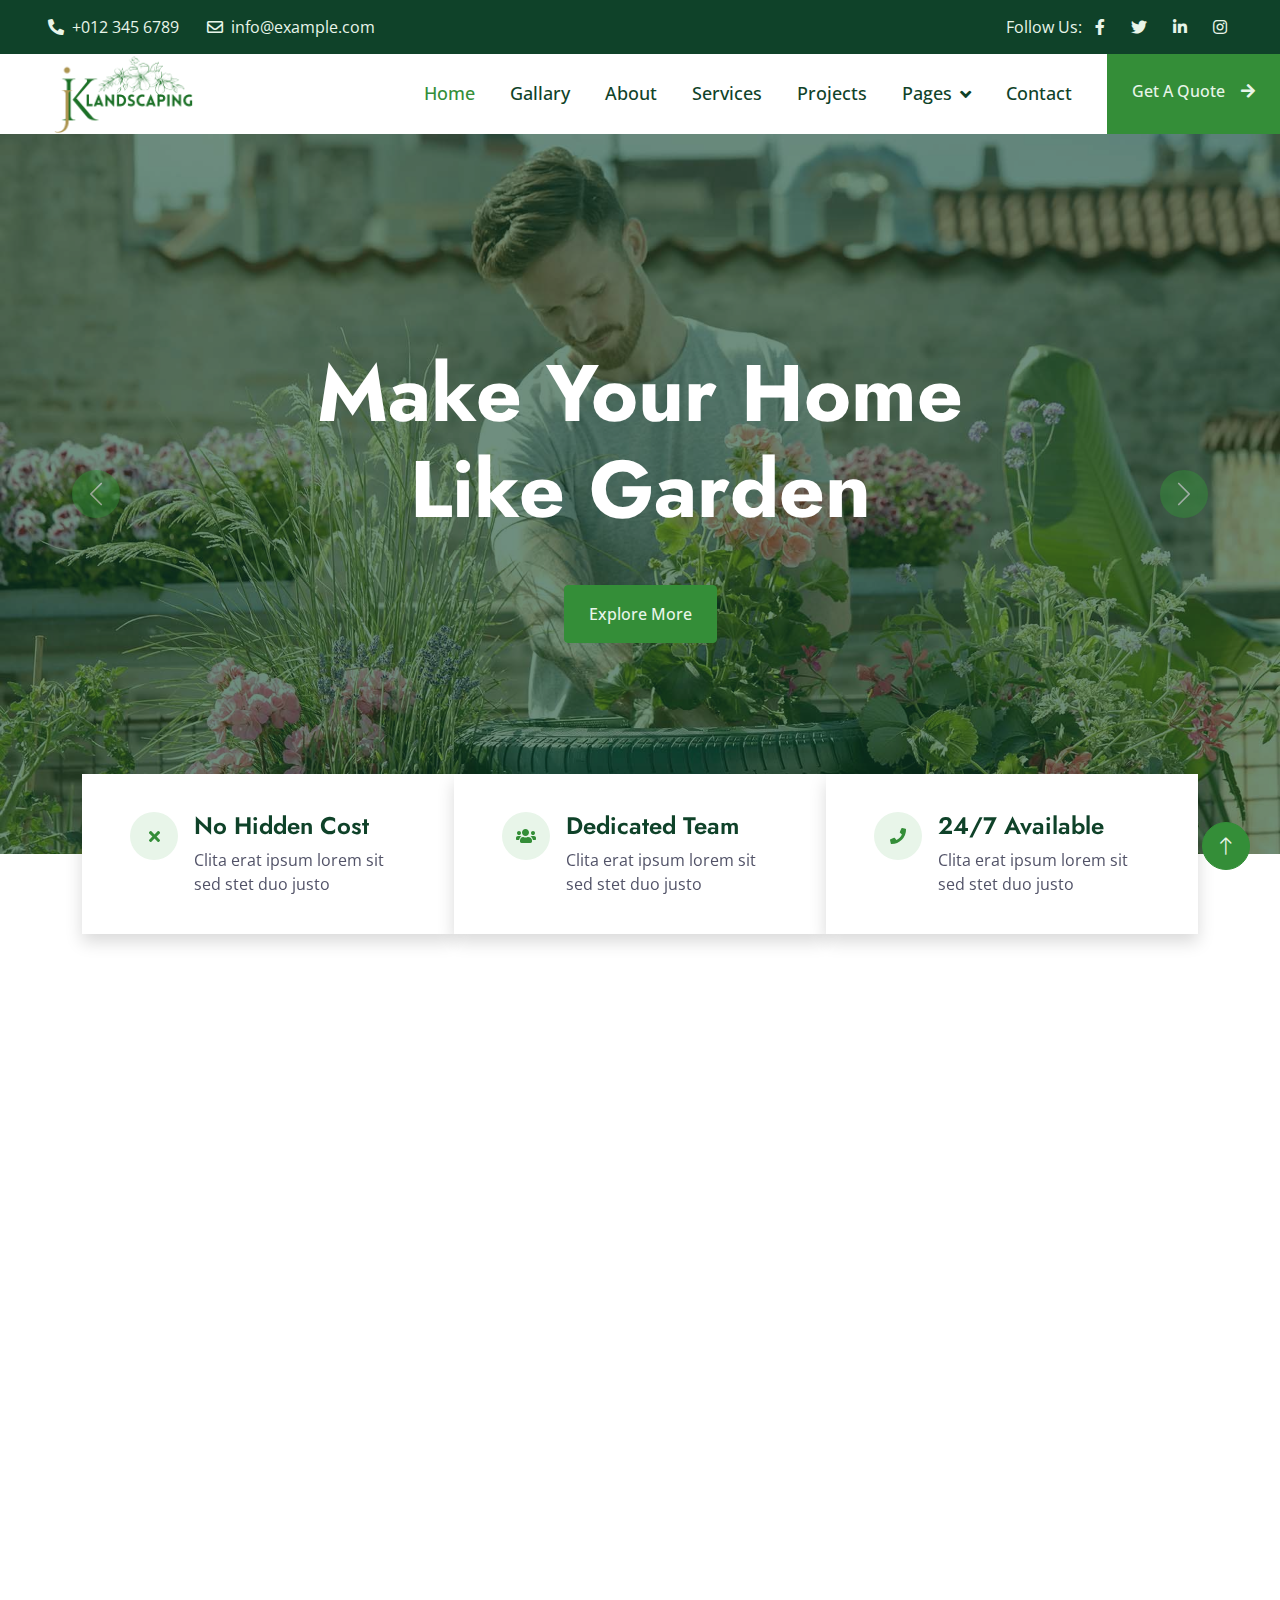
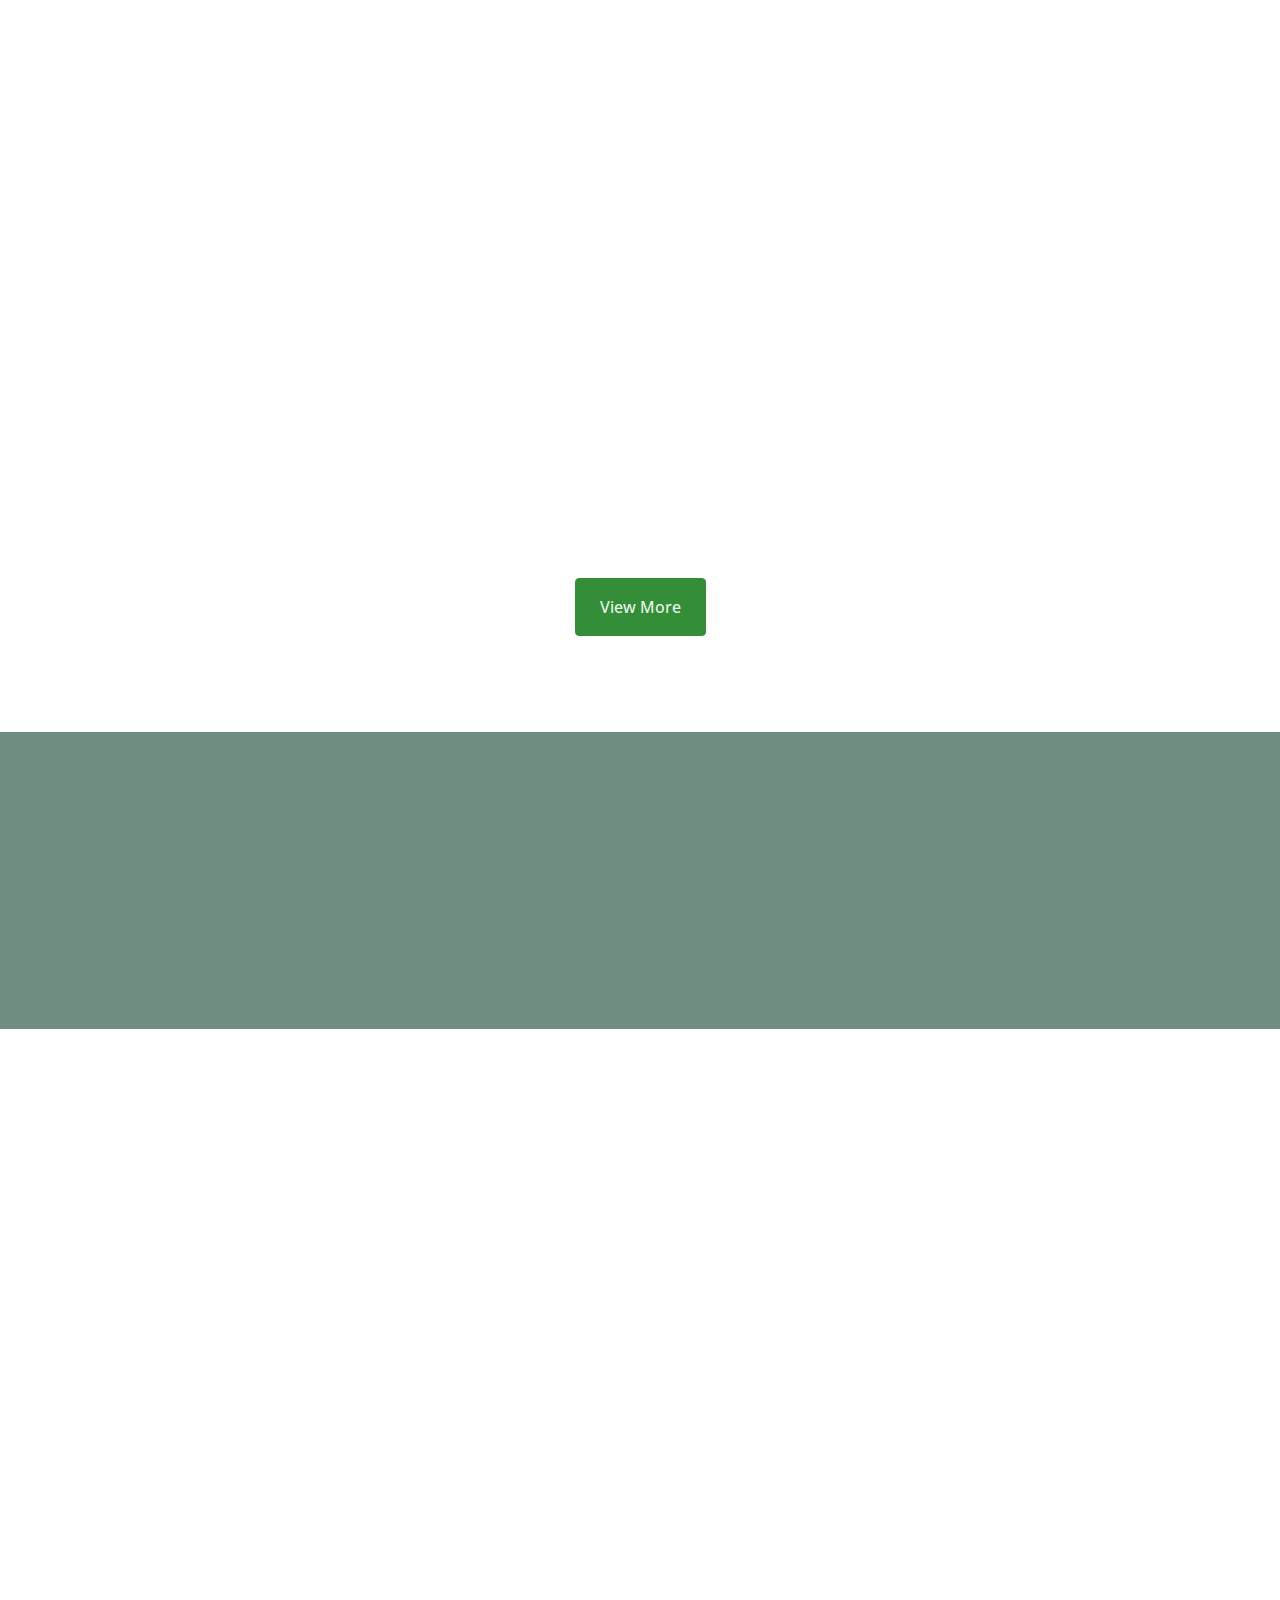
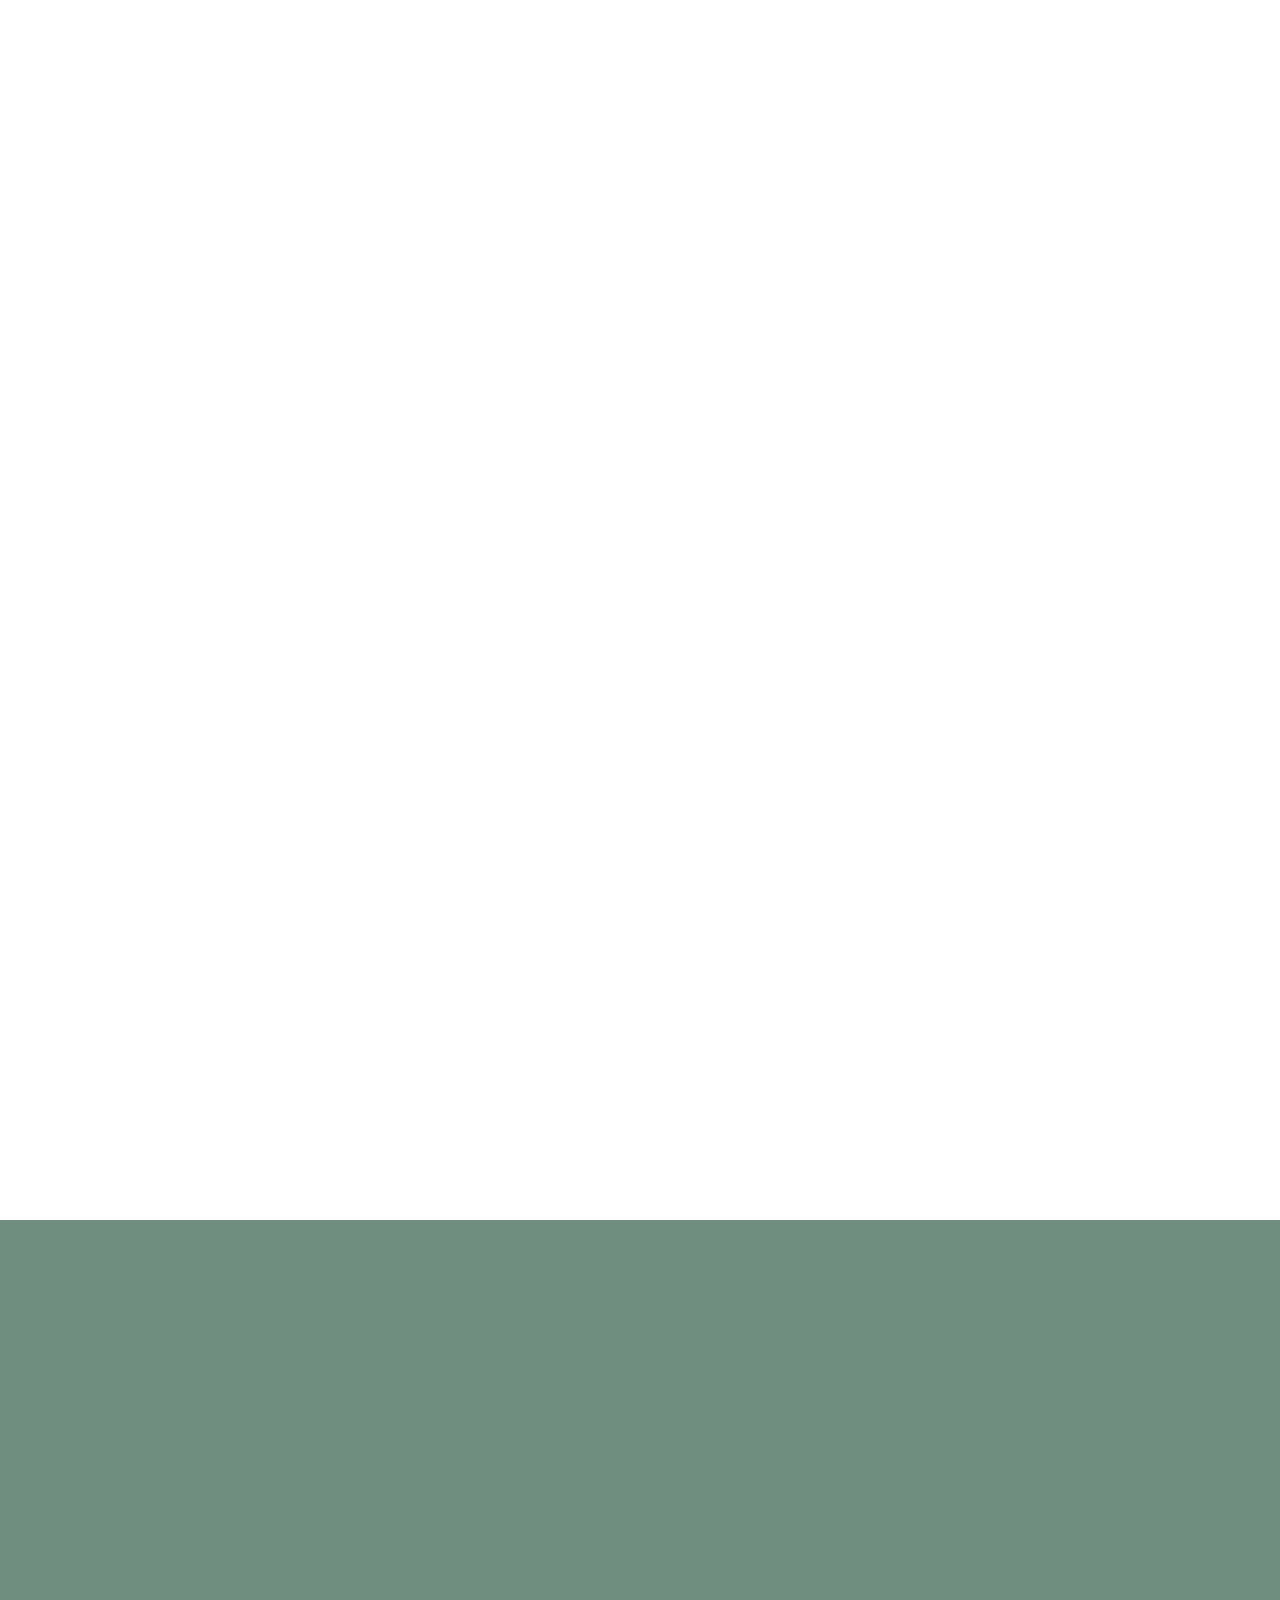
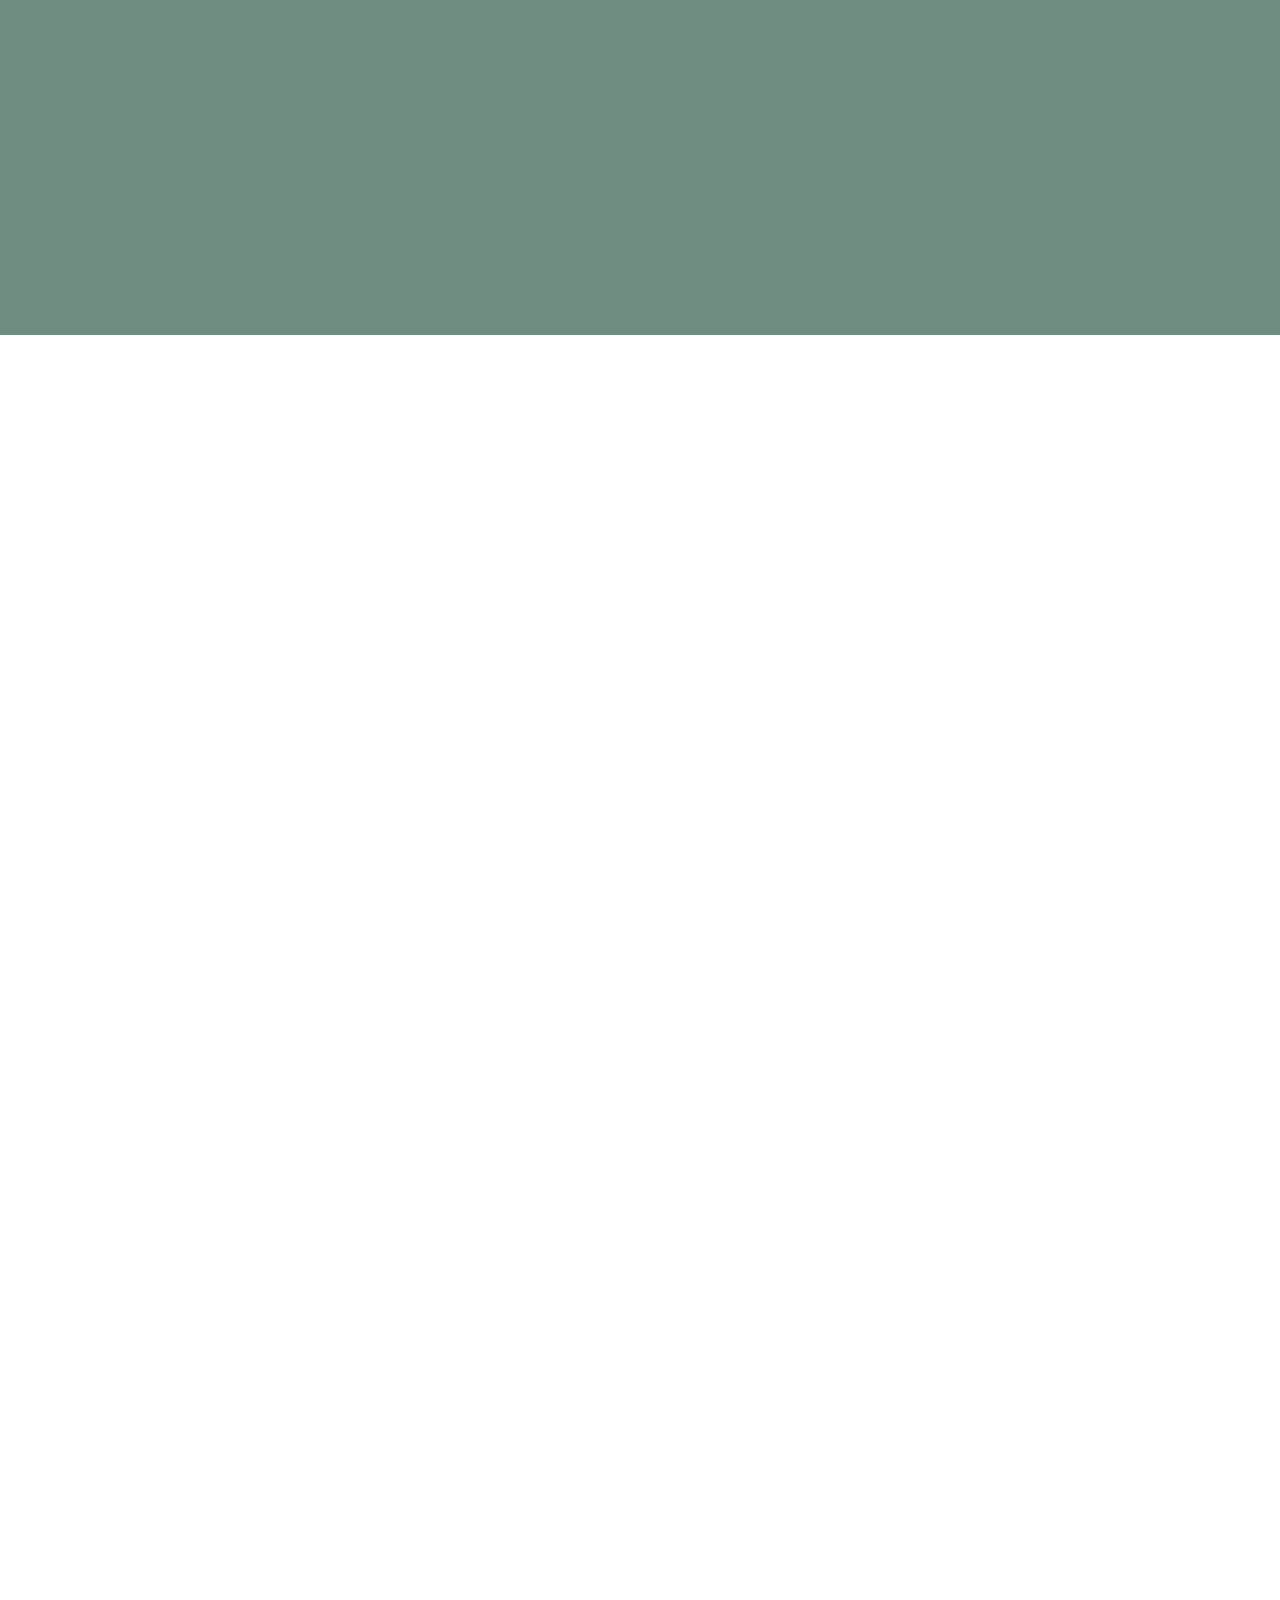
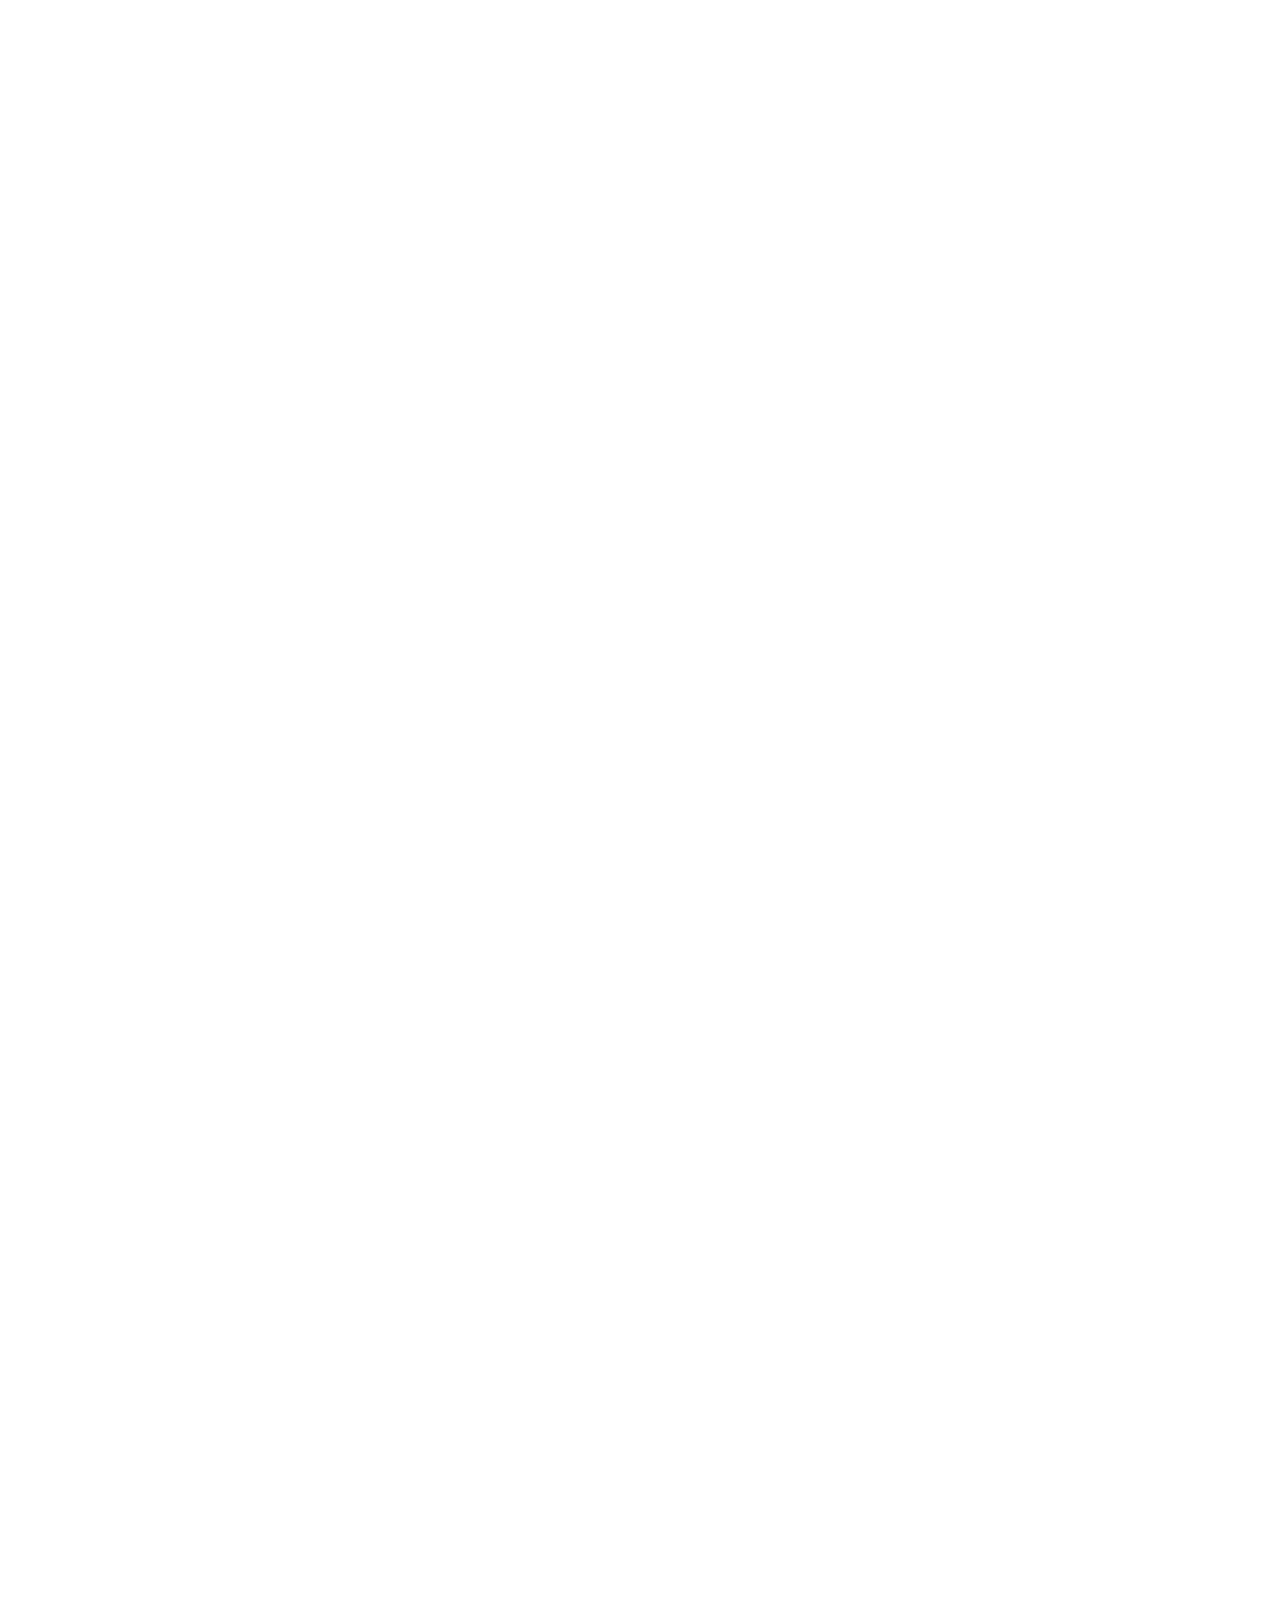
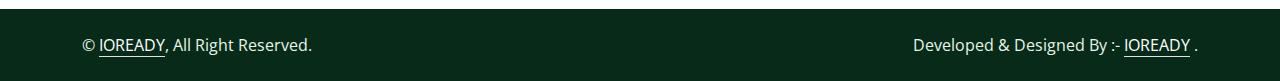
<file: index.html>
<!DOCTYPE html>
<html lang="en">

<head>
    <meta charset="utf-8">
    <title>J&K Landscaping - Gardening Website Template</title>
    <meta content="width=device-width, initial-scale=1.0" name="viewport">
    <meta content="" name="keywords">
    <meta content="" name="description">

    <!-- Favicon -->
    <link href="img/favicon.ico" rel="icon">

    <!-- Google Web Fonts -->
    <link rel="preconnect" href="https://fonts.googleapis.com">
    <link rel="preconnect" href="https://fonts.gstatic.com" crossorigin>
    <link
        href="https://fonts.googleapis.com/css2?family=Jost:wght@500;600;700&family=Open+Sans:wght@400;500&display=swap"
        rel="stylesheet">

    <!-- Icon Font Stylesheet -->
    <link href="https://cdnjs.cloudflare.com/ajax/libs/font-awesome/5.10.0/css/all.min.css" rel="stylesheet">
    <link href="https://cdn.jsdelivr.net/npm/bootstrap-icons@1.4.1/font/bootstrap-icons.css" rel="stylesheet">

    <!-- Libraries Stylesheet -->
    <link href="lib/animate/animate.min.css" rel="stylesheet">
    <link href="lib/owlcarousel/assets/owl.carousel.min.css" rel="stylesheet">
    <link href="lib/lightbox/css/lightbox.min.css" rel="stylesheet">

    <!-- Customized Bootstrap Stylesheet -->
    <link href="css/bootstrap.min.css" rel="stylesheet">

    <!-- Template Stylesheet -->
    <link href="css/style.css" rel="stylesheet">
</head>

<body>
    <!-- Spinner Start -->
    <div id="spinner"
        class="show bg-white position-fixed translate-middle w-100 vh-100 top-50 start-50 d-flex align-items-center justify-content-center">
        <div class="spinner-border text-primary" role="status" style="width: 3rem; height: 3rem;"></div>
    </div>
    <!-- Spinner End -->


    <!-- Topbar Start -->
    <div class="container-fluid bg-dark text-light px-0 py-2">
        <div class="row gx-0 d-none d-lg-flex">
            <div class="col-lg-7 px-5 text-start">
                <div class="h-100 d-inline-flex align-items-center me-4">
                    <span class="fa fa-phone-alt me-2"></span>
                    <span>+012 345 6789</span>
                </div>
                <div class="h-100 d-inline-flex align-items-center">
                    <span class="far fa-envelope me-2"></span>
                    <span>info@example.com</span>
                </div>
            </div>
            <div class="col-lg-5 px-5 text-end">
                <div class="h-100 d-inline-flex align-items-center mx-n2">
                    <span>Follow Us:</span>
                    <a class="btn btn-link text-light" href=""><i class="fab fa-facebook-f"></i></a>
                    <a class="btn btn-link text-light" href=""><i class="fab fa-twitter"></i></a>
                    <a class="btn btn-link text-light" href=""><i class="fab fa-linkedin-in"></i></a>
                    <a class="btn btn-link text-light" href=""><i class="fab fa-instagram"></i></a>
                </div>
            </div>
        </div>
    </div>
    <!-- Topbar End -->


    <!-- Navbar Start -->
    <nav class="navbar navbar-expand-lg bg-white navbar-light sticky-top p-0">
        <a href="index.html" class="navbar-brand d-flex align-items-center px-4 px-lg-5">
            <img style="height: 80px; width: auto;" src="./img/mainlogo.png" alt="">
        </a>
        <button type="button" class="navbar-toggler me-4" data-bs-toggle="collapse" data-bs-target="#navbarCollapse">
            <span class="navbar-toggler-icon"></span>
        </button>
        <div class="collapse navbar-collapse" id="navbarCollapse">
            <div class="navbar-nav ms-auto p-4 p-lg-0">
                <a href="index.html" class="nav-item nav-link active">Home</a>
                <a href="gallary.html" class="nav-item nav-link ">Gallary</a>
                <a href="about.html" class="nav-item nav-link">About</a>
                <a href="service.html" class="nav-item nav-link">Services</a>
                <a href="project.html" class="nav-item nav-link">Projects</a>
                <div class="nav-item dropdown">
                    <a href="#" class="nav-link dropdown-toggle" data-bs-toggle="dropdown">Pages</a>
                    <div class="dropdown-menu bg-light m-0">
                        <a href="feature.html" class="dropdown-item">Features</a>
                        <a href="quote.html" class="dropdown-item">Free Quote</a>
                        <a href="team.html" class="dropdown-item">Our Team</a>
                        <a href="testimonial.html" class="dropdown-item">Testimonial</a>
                        <a href="404.html" class="dropdown-item">404 Page</a>
                    </div>
                </div>
                <a href="contact.html" class="nav-item nav-link">Contact</a>
            </div>
            <a href="" class="btn btn-primary py-4 px-lg-4 rounded-0 d-none d-lg-block">Get A Quote<i
                    class="fa fa-arrow-right ms-3"></i></a>
        </div>
    </nav>
    <!-- Navbar End -->


    <!-- Carousel Start -->
    <div class="container-fluid p-0 wow fadeIn" data-wow-delay="0.1s">
        <div id="header-carousel" class="carousel slide" data-bs-ride="carousel">
            <div class="carousel-inner">
                <div class="carousel-item active">
                    <img class="w-100" src="img/carousel-1.jpg" alt="Image">
                    <div class="carousel-caption">
                        <div class="container">
                            <div class="row justify-content-center">
                                <div class="col-lg-8">
                                    <h1 class="display-1 text-white mb-5 animated slideInDown">Make Your Home Like
                                        Garden</h1>
                                    <a href="" class="btn btn-primary py-sm-3 px-sm-4">Explore More</a>
                                </div>
                            </div>
                        </div>
                    </div>
                </div>
                <div class="carousel-item">
                    <img class="w-100" src="img/carousel-2.jpg" alt="Image">
                    <div class="carousel-caption">
                        <div class="container">
                            <div class="row justify-content-center">
                                <div class="col-lg-7">
                                    <h1 class="display-1 text-white mb-5 animated slideInDown">Create Your Own Small
                                        Garden At Home</h1>
                                    <a href="" class="btn btn-primary py-sm-3 px-sm-4">Explore More</a>
                                </div>
                            </div>
                        </div>
                    </div>
                </div>
            </div>
            <button class="carousel-control-prev" type="button" data-bs-target="#header-carousel" data-bs-slide="prev">
                <span class="carousel-control-prev-icon" aria-hidden="true"></span>
                <span class="visually-hidden">Previous</span>
            </button>
            <button class="carousel-control-next" type="button" data-bs-target="#header-carousel" data-bs-slide="next">
                <span class="carousel-control-next-icon" aria-hidden="true"></span>
                <span class="visually-hidden">Next</span>
            </button>
        </div>
    </div>
    <!-- Carousel End -->


    <!-- Top Feature Start -->
    <div class="container-fluid top-feature py-5 pt-lg-0">
        <div class="container py-5 pt-lg-0">
            <div class="row gx-0">
                <div class="col-lg-4 wow fadeIn" data-wow-delay="0.1s">
                    <div class="bg-white shadow d-flex align-items-center h-100 px-5" style="min-height: 160px;">
                        <div class="d-flex">
                            <div class="flex-shrink-0 btn-lg-square rounded-circle bg-light">
                                <i class="fa fa-times text-primary"></i>
                            </div>
                            <div class="ps-3">
                                <h4>No Hidden Cost</h4>
                                <span>Clita erat ipsum lorem sit sed stet duo justo</span>
                            </div>
                        </div>
                    </div>
                </div>
                <div class="col-lg-4 wow fadeIn" data-wow-delay="0.3s">
                    <div class="bg-white shadow d-flex align-items-center h-100 px-5" style="min-height: 160px;">
                        <div class="d-flex">
                            <div class="flex-shrink-0 btn-lg-square rounded-circle bg-light">
                                <i class="fa fa-users text-primary"></i>
                            </div>
                            <div class="ps-3">
                                <h4>Dedicated Team</h4>
                                <span>Clita erat ipsum lorem sit sed stet duo justo</span>
                            </div>
                        </div>
                    </div>
                </div>
                <div class="col-lg-4 wow fadeIn" data-wow-delay="0.5s">
                    <div class="bg-white shadow d-flex align-items-center h-100 px-5" style="min-height: 160px;">
                        <div class="d-flex">
                            <div class="flex-shrink-0 btn-lg-square rounded-circle bg-light">
                                <i class="fa fa-phone text-primary"></i>
                            </div>
                            <div class="ps-3">
                                <h4>24/7 Available</h4>
                                <span>Clita erat ipsum lorem sit sed stet duo justo</span>
                            </div>
                        </div>
                    </div>
                </div>
            </div>
        </div>
    </div>
    <!-- Top Feature End -->


    <!-- About Start -->
    <div class="container-xxl py-5">
        <div class="container">
            <div class="row g-5 align-items-end">
                <div class="col-lg-3 col-md-5 wow fadeInUp" data-wow-delay="0.1s">
                    <img class="img-fluid rounded" data-wow-delay="0.1s" src="img/about.jpg">
                </div>
                <div class="col-lg-6 col-md-7 wow fadeInUp" data-wow-delay="0.3s">
                    <h1 class="display-1 text-primary mb-0">25</h1>
                    <p class="text-primary mb-4">Year of Experience</p>
                    <h1 class="display-5 mb-4">We Make Your Home Like A Garden</h1>
                    <p class="mb-4">Tempor erat elitr rebum at clita. Diam dolor diam ipsum sit. Aliqu diam amet diam et
                        eos. Clita erat ipsum et lorem et sit, sed stet lorem sit clita duo justo magna dolore erat amet
                    </p>
                    <a class="btn btn-primary py-3 px-4" href="">Explore More</a>
                </div>
                <div class="col-lg-3 col-md-12 wow fadeInUp" data-wow-delay="0.5s">
                    <div class="row g-5">
                        <div class="col-12 col-sm-6 col-lg-12">
                            <div class="border-start ps-4">
                                <i class="fa fa-award fa-3x text-primary mb-3"></i>
                                <h4 class="mb-3">Award Winning</h4>
                                <span>Clita erat ipsum et lorem et sit, sed stet lorem sit clita duo justo magna</span>
                            </div>
                        </div>
                        <div class="col-12 col-sm-6 col-lg-12">
                            <div class="border-start ps-4">
                                <i class="fa fa-users fa-3x text-primary mb-3"></i>
                                <h4 class="mb-3">Dedicated Team</h4>
                                <span>Clita erat ipsum et lorem et sit, sed stet lorem sit clita duo justo magna</span>
                            </div>
                        </div>
                    </div>
                </div>
            </div>
        </div>
    </div>
    <!-- About End -->

    <!-- Gallary Start -->

    <div class="container-xxl py-5">
        <div class="container">
            <div class="text-center mx-auto wow fadeInUp" data-wow-delay="0.1s" style="max-width: 600px;">
                <h1 class="display-5 mb-5">Our Gallary</h1>
            </div>
            <div class="owl-carousel project-carousel wow fadeInUp" data-wow-delay="0.3s">
                <div class="project-item pe-5 pb-5">
                    <div class="project-img mb-3">
                        <img class="img-fluid rounded" src="img/gallary/img11.jpg" alt="">
                        <a href="gallary.html"><i class="fa fa-link fa-3x text-primary"></i></a>
                    </div>
                    <div class="project-title">
                    </div>
                </div>
                <div class="project-item pe-5 pb-5">
                    <div class="project-img mb-3">
                        <img class="img-fluid rounded" src="img/gallary/img9.jpg" alt="">
                        <a href="gallary.html"><i class="fa fa-link fa-3x text-primary"></i></a>
                    </div>
                    <div class="project-title">
                    </div>
                </div>
                <div class="project-item pe-5 pb-5">
                    <div class="project-img mb-3">
                        <img class="img-fluid rounded" src="img/gallary/img14.jpg" alt="">
                        <a href="gallary.html"><i class="fa fa-link fa-3x text-primary"></i></a>
                    </div>
                    <div class="project-title">
                    </div>
                </div>
                <div class="project-item pe-5 pb-5">
                    <div class="project-img mb-3">
                        <img class="img-fluid rounded" src="img/gallary/img19.jpg" alt="">
                        <a href="gallary.html"><i class="fa fa-link fa-3x text-primary"></i></a>
                    </div>
                    <div class="project-title">
                    </div>

                </div>

            </div>

            <div class="project-title text-center">
                <a class="btn btn-primary py-3 px-4 mt-5 " href="gallary.html">View More</a>
            </div>

        </div>
    </div>
    <!-- Gallary End -->


    <!-- Facts Start -->
    <div class="container-fluid facts my-5 py-5" data-parallax="scroll" data-image-src="img/carousel-1.jpg">
        <div class="container py-5">
            <div class="row g-5">
                <div class="col-sm-6 col-lg-3 text-center wow fadeIn" data-wow-delay="0.1s">
                    <h1 class="display-4 text-white" data-toggle="counter-up">1234</h1>
                    <span class="fs-5 fw-semi-bold text-light">Happy Clients</span>
                </div>
                <div class="col-sm-6 col-lg-3 text-center wow fadeIn" data-wow-delay="0.3s">
                    <h1 class="display-4 text-white" data-toggle="counter-up">1234</h1>
                    <span class="fs-5 fw-semi-bold text-light">Garden Complated</span>
                </div>
                <div class="col-sm-6 col-lg-3 text-center wow fadeIn" data-wow-delay="0.5s">
                    <h1 class="display-4 text-white" data-toggle="counter-up">1234</h1>
                    <span class="fs-5 fw-semi-bold text-light">Dedicated Staff</span>
                </div>
                <div class="col-sm-6 col-lg-3 text-center wow fadeIn" data-wow-delay="0.7s">
                    <h1 class="display-4 text-white" data-toggle="counter-up">1234</h1>
                    <span class="fs-5 fw-semi-bold text-light">Awards Achieved</span>
                </div>
            </div>
        </div>
    </div>
    <!-- Facts End -->


    <!-- Features Start -->
    <div class="container-xxl py-5">
        <div class="container">
            <div class="row g-5 align-items-center">
                <div class="col-lg-6 wow fadeInUp" data-wow-delay="0.1s">
                    <p class="fs-5 fw-bold text-primary">Why Choosing Us!</p>
                    <h1 class="display-5 mb-4">Few Reasons Why People Choosing Us!</h1>
                    <p class="mb-4">Tempor erat elitr rebum at clita. Diam dolor diam ipsum sit. Aliqu diam amet diam et
                        eos. Clita erat ipsum et lorem et sit, sed stet lorem sit clita duo justo magna dolore erat amet
                    </p>
                    <a class="btn btn-primary py-3 px-4" href="">Explore More</a>
                </div>
                <div class="col-lg-6">
                    <div class="row g-4 align-items-center">
                        <div class="col-md-6">
                            <div class="row g-4">
                                <div class="col-12 wow fadeIn" data-wow-delay="0.3s">
                                    <div class="text-center rounded py-5 px-4"
                                        style="box-shadow: 0 0 45px rgba(0,0,0,.08);">
                                        <div class="btn-square bg-light rounded-circle mx-auto mb-4"
                                            style="width: 90px; height: 90px;">
                                            <i class="fa fa-check fa-3x text-primary"></i>
                                        </div>
                                        <h4 class="mb-0">100% Satisfaction</h4>
                                    </div>
                                </div>
                                <div class="col-12 wow fadeIn" data-wow-delay="0.5s">
                                    <div class="text-center rounded py-5 px-4"
                                        style="box-shadow: 0 0 45px rgba(0,0,0,.08);">
                                        <div class="btn-square bg-light rounded-circle mx-auto mb-4"
                                            style="width: 90px; height: 90px;">
                                            <i class="fa fa-users fa-3x text-primary"></i>
                                        </div>
                                        <h4 class="mb-0">Dedicated Team</h4>
                                    </div>
                                </div>
                            </div>
                        </div>
                        <div class="col-md-6 wow fadeIn" data-wow-delay="0.7s">
                            <div class="text-center rounded py-5 px-4" style="box-shadow: 0 0 45px rgba(0,0,0,.08);">
                                <div class="btn-square bg-light rounded-circle mx-auto mb-4"
                                    style="width: 90px; height: 90px;">
                                    <i class="fa fa-tools fa-3x text-primary"></i>
                                </div>
                                <h4 class="mb-0">Modern Equipment</h4>
                            </div>
                        </div>
                    </div>
                </div>
            </div>
        </div>
    </div>
    <!-- Features End -->


    <!-- Service Start -->
    <div class="container-xxl py-5">
        <div class="container">
            <div class="text-center mx-auto wow fadeInUp" data-wow-delay="0.1s" style="max-width: 500px;">
                <p class="fs-5 fw-bold text-primary">Our Services</p>
                <h1 class="display-5 mb-5">Services That We Offer For You</h1>
            </div>
            <div class="row g-4">
                <div class="col-lg-4 col-md-6 wow fadeInUp" data-wow-delay="0.1s">
                    <div class="service-item rounded d-flex h-100">
                        <div class="service-img rounded">
                            <img class="img-fluid" src="img/service-1.jpg" alt="">
                        </div>
                        <div class="service-text rounded p-5">
                            <div class="btn-square rounded-circle mx-auto mb-3">
                                <img class="img-fluid" src="img/icon/icon-3.png" alt="Icon">
                            </div>
                            <h4 class="mb-3">Landscaping</h4>
                            <p class="mb-4">Erat ipsum justo amet duo et elitr dolor, est duo duo eos lorem sed diam
                                stet diam sed stet.</p>
                            <a class="btn btn-sm" href=""><i class="fa fa-plus text-primary me-2"></i>Read More</a>
                        </div>
                    </div>
                </div>
                <div class="col-lg-4 col-md-6 wow fadeInUp" data-wow-delay="0.3s">
                    <div class="service-item rounded d-flex h-100">
                        <div class="service-img rounded">
                            <img class="img-fluid" src="img/service-2.jpg" alt="">
                        </div>
                        <div class="service-text rounded p-5">
                            <div class="btn-square rounded-circle mx-auto mb-3">
                                <img class="img-fluid" src="img/icon/icon-6.png" alt="Icon">
                            </div>
                            <h4 class="mb-3">Pruning plants</h4>
                            <p class="mb-4">Erat ipsum justo amet duo et elitr dolor, est duo duo eos lorem sed diam
                                stet diam sed stet.</p>
                            <a class="btn btn-sm" href=""><i class="fa fa-plus text-primary me-2"></i>Read More</a>
                        </div>
                    </div>
                </div>
                <div class="col-lg-4 col-md-6 wow fadeInUp" data-wow-delay="0.5s">
                    <div class="service-item rounded d-flex h-100">
                        <div class="service-img rounded">
                            <img class="img-fluid" src="img/service-3.jpg" alt="">
                        </div>
                        <div class="service-text rounded p-5">
                            <div class="btn-square rounded-circle mx-auto mb-3">
                                <img class="img-fluid" src="img/icon/icon-5.png" alt="Icon">
                            </div>
                            <h4 class="mb-3">Irrigation & Drainage</h4>
                            <p class="mb-4">Erat ipsum justo amet duo et elitr dolor, est duo duo eos lorem sed diam
                                stet diam sed stet.</p>
                            <a class="btn btn-sm" href=""><i class="fa fa-plus text-primary me-2"></i>Read More</a>
                        </div>
                    </div>
                </div>
                <div class="col-lg-4 col-md-6 wow fadeInUp" data-wow-delay="0.1s">
                    <div class="service-item rounded d-flex h-100">
                        <div class="service-img rounded">
                            <img class="img-fluid" src="img/service-4.jpg" alt="">
                        </div>
                        <div class="service-text rounded p-5">
                            <div class="btn-square rounded-circle mx-auto mb-3">
                                <img class="img-fluid" src="img/icon/icon-4.png" alt="Icon">
                            </div>
                            <h4 class="mb-3">Garden Maintenance </h4>
                            <p class="mb-4">Erat ipsum justo amet duo et elitr dolor, est duo duo eos lorem sed diam
                                stet diam sed stet.</p>
                            <a class="btn btn-sm" href=""><i class="fa fa-plus text-primary me-2"></i>Read More</a>
                        </div>
                    </div>
                </div>
                <div class="col-lg-4 col-md-6 wow fadeInUp" data-wow-delay="0.3s">
                    <div class="service-item rounded d-flex h-100">
                        <div class="service-img rounded">
                            <img class="img-fluid" src="img/service-5.jpg" alt="">
                        </div>
                        <div class="service-text rounded p-5">
                            <div class="btn-square rounded-circle mx-auto mb-3">
                                <img class="img-fluid" src="img/icon/icon-8.png" alt="Icon">
                            </div>
                            <h4 class="mb-3">Green Technology</h4>
                            <p class="mb-4">Erat ipsum justo amet duo et elitr dolor, est duo duo eos lorem sed diam
                                stet diam sed stet.</p>
                            <a class="btn btn-sm" href=""><i class="fa fa-plus text-primary me-2"></i>Read More</a>
                        </div>
                    </div>
                </div>
                <div class="col-lg-4 col-md-6 wow fadeInUp" data-wow-delay="0.5s">
                    <div class="service-item rounded d-flex h-100">
                        <div class="service-img rounded">
                            <img class="img-fluid" src="img/service-6.jpg" alt="">
                        </div>
                        <div class="service-text rounded p-5">
                            <div class="btn-square rounded-circle mx-auto mb-3">
                                <img class="img-fluid" src="img/icon/icon-2.png" alt="Icon">
                            </div>
                            <h4 class="mb-3">Urban Gardening</h4>
                            <p class="mb-4">Erat ipsum justo amet duo et elitr dolor, est duo duo eos lorem sed diam
                                stet diam sed stet.</p>
                            <a class="btn btn-sm" href=""><i class="fa fa-plus text-primary me-2"></i>Read More</a>
                        </div>
                    </div>
                </div>
            </div>
        </div>
    </div>
    <!-- Service End -->


    <!-- Quote Start -->
    <div class="container-fluid quote my-5 py-5" data-parallax="scroll" data-image-src="img/carousel-2.jpg">
        <div class="container py-5">
            <div class="row justify-content-center">
                <div class="col-lg-7">
                    <div class="bg-white rounded p-4 p-sm-5 wow fadeIn" data-wow-delay="0.5s">
                        <h1 class="display-5 text-center mb-5">Get A Free Quote</h1>
                        <div class="row g-3">
                            <div class="col-sm-6">
                                <div class="form-floating">
                                    <input type="text" class="form-control bg-light border-0" id="gname"
                                        placeholder="Gurdian Name">
                                    <label for="gname">Your Name</label>
                                </div>
                            </div>
                            <div class="col-sm-6">
                                <div class="form-floating">
                                    <input type="email" class="form-control bg-light border-0" id="gmail"
                                        placeholder="Gurdian Email">
                                    <label for="gmail">Your Email</label>
                                </div>
                            </div>
                            <div class="col-sm-6">
                                <div class="form-floating">
                                    <input type="text" class="form-control bg-light border-0" id="cname"
                                        placeholder="Child Name">
                                    <label for="cname">Your Mobile</label>
                                </div>
                            </div>
                            <div class="col-sm-6">
                                <div class="form-floating">
                                    <input type="text" class="form-control bg-light border-0" id="cage"
                                        placeholder="Child Age">
                                    <label for="cage">Service Type</label>
                                </div>
                            </div>
                            <div class="col-12">
                                <div class="form-floating">
                                    <textarea class="form-control bg-light border-0" placeholder="Leave a message here"
                                        id="message" style="height: 100px"></textarea>
                                    <label for="message">Message</label>
                                </div>
                            </div>
                            <div class="col-12 text-center">
                                <button class="btn btn-primary py-3 px-4" type="submit">Submit Now</button>
                            </div>
                        </div>
                    </div>
                </div>
            </div>
        </div>
    </div>
    <!-- Quote End -->


    <!-- Projects Start -->
    <div class="container-xxl py-5">
        <div class="container">
            <div class="text-center mx-auto wow fadeInUp" data-wow-delay="0.1s" style="max-width: 500px;">
                <p class="fs-5 fw-bold text-primary">Our Projects</p>
                <h1 class="display-5 mb-5">Some Of Our Wonderful Projects</h1>
            </div>
            <div class="row wow fadeInUp" data-wow-delay="0.3s">
                <div class="col-12 text-center">
                    <ul class="list-inline rounded mb-5" id="portfolio-flters">
                        <li class="mx-2 active" data-filter="*">All</li>
                        <li class="mx-2" data-filter=".first">Complete Projects</li>
                        <li class="mx-2" data-filter=".second">Ongoing Projects</li>
                    </ul>
                </div>
            </div>
            <div class="row g-4 portfolio-container">
                <div class="col-lg-4 col-md-6 portfolio-item first wow fadeInUp" data-wow-delay="0.1s">
                    <div class="portfolio-inner rounded">
                        <img class="img-fluid" src="img/service-1.jpg" alt="">
                        <div class="portfolio-text">
                            <h4 class="text-white mb-4">Landscaping</h4>
                            <div class="d-flex">
                                <a class="btn btn-lg-square rounded-circle mx-2" href="img/service-1.jpg"
                                    data-lightbox="portfolio"><i class="fa fa-eye"></i></a>
                                <a class="btn btn-lg-square rounded-circle mx-2" href=""><i class="fa fa-link"></i></a>
                            </div>
                        </div>
                    </div>
                </div>
                <div class="col-lg-4 col-md-6 portfolio-item second wow fadeInUp" data-wow-delay="0.3s">
                    <div class="portfolio-inner rounded">
                        <img class="img-fluid" src="img/service-2.jpg" alt="">
                        <div class="portfolio-text">
                            <h4 class="text-white mb-4">Pruning plants</h4>
                            <div class="d-flex">
                                <a class="btn btn-lg-square rounded-circle mx-2" href="img/service-2.jpg"
                                    data-lightbox="portfolio"><i class="fa fa-eye"></i></a>
                                <a class="btn btn-lg-square rounded-circle mx-2" href=""><i class="fa fa-link"></i></a>
                            </div>
                        </div>
                    </div>
                </div>
                <div class="col-lg-4 col-md-6 portfolio-item first wow fadeInUp" data-wow-delay="0.5s">
                    <div class="portfolio-inner rounded">
                        <img class="img-fluid" src="img/service-3.jpg" alt="">
                        <div class="portfolio-text">
                            <h4 class="text-white mb-4">Irrigation & Drainage</h4>
                            <div class="d-flex">
                                <a class="btn btn-lg-square rounded-circle mx-2" href="img/service-3.jpg"
                                    data-lightbox="portfolio"><i class="fa fa-eye"></i></a>
                                <a class="btn btn-lg-square rounded-circle mx-2" href=""><i class="fa fa-link"></i></a>
                            </div>
                        </div>
                    </div>
                </div>
                <div class="col-lg-4 col-md-6 portfolio-item second wow fadeInUp" data-wow-delay="0.1s">
                    <div class="portfolio-inner rounded">
                        <img class="img-fluid" src="img/service-4.jpg" alt="">
                        <div class="portfolio-text">
                            <h4 class="text-white mb-4">Garden Maintenance</h4>
                            <div class="d-flex">
                                <a class="btn btn-lg-square rounded-circle mx-2" href="img/service-4.jpg"
                                    data-lightbox="portfolio"><i class="fa fa-eye"></i></a>
                                <a class="btn btn-lg-square rounded-circle mx-2" href=""><i class="fa fa-link"></i></a>
                            </div>
                        </div>
                    </div>
                </div>
                <div class="col-lg-4 col-md-6 portfolio-item first wow fadeInUp" data-wow-delay="0.3s">
                    <div class="portfolio-inner rounded">
                        <img class="img-fluid" src="img/service-5.jpg" alt="">
                        <div class="portfolio-text">
                            <h4 class="text-white mb-4">Green Technology</h4>
                            <div class="d-flex">
                                <a class="btn btn-lg-square rounded-circle mx-2" href="img/service-5.jpg"
                                    data-lightbox="portfolio"><i class="fa fa-eye"></i></a>
                                <a class="btn btn-lg-square rounded-circle mx-2" href=""><i class="fa fa-link"></i></a>
                            </div>
                        </div>
                    </div>
                </div>
                <div class="col-lg-4 col-md-6 portfolio-item second wow fadeInUp" data-wow-delay="0.5s">
                    <div class="portfolio-inner rounded">
                        <img class="img-fluid" src="img/service-6.jpg" alt="">
                        <div class="portfolio-text">
                            <h4 class="text-white mb-4">Urban Gardening</h4>
                            <div class="d-flex">
                                <a class="btn btn-lg-square rounded-circle mx-2" href="img/service-6.jpg"
                                    data-lightbox="portfolio"><i class="fa fa-eye"></i></a>
                                <a class="btn btn-lg-square rounded-circle mx-2" href=""><i class="fa fa-link"></i></a>
                            </div>
                        </div>
                    </div>
                </div>
            </div>
        </div>
    </div>
    <!-- Projects End -->


    <!-- Team Start -->
    <div class="container-xxl py-5">
        <div class="container">
            <div class="text-center mx-auto wow fadeInUp" data-wow-delay="0.1s" style="max-width: 500px;">
                <p class="fs-5 fw-bold text-primary">Our Team</p>
                <h1 class="display-5 mb-5">Dedicated & Experienced Team Members</h1>
            </div>
            <div class="row g-4">
                <div class="col-lg-4 col-md-6 wow fadeInUp" data-wow-delay="0.1s">
                    <div class="team-item rounded">
                        <img class="img-fluid" src="img/team-1.jpg" alt="">
                        <div class="team-text">
                            <h4 class="mb-0">Doris Jordan</h4>
                            <p class="text-primary">Landscape Designer</p>
                            <div class="team-social d-flex">
                                <a class="btn btn-square rounded-circle me-2" href=""><i
                                        class="fab fa-facebook-f"></i></a>
                                <a class="btn btn-square rounded-circle me-2" href=""><i class="fab fa-twitter"></i></a>
                                <a class="btn btn-square rounded-circle me-2" href=""><i
                                        class="fab fa-instagram"></i></a>
                            </div>
                        </div>
                    </div>
                </div>
                <div class="col-lg-4 col-md-6 wow fadeInUp" data-wow-delay="0.3s">
                    <div class="team-item rounded">
                        <img class="img-fluid" src="img/team-2.jpg" alt="">
                        <div class="team-text">
                            <h4 class="mb-0">Johnny Ramirez</h4>
                            <p class="text-primary">Garden Designer</p>
                            <div class="team-social d-flex">
                                <a class="btn btn-square rounded-circle me-2" href=""><i
                                        class="fab fa-facebook-f"></i></a>
                                <a class="btn btn-square rounded-circle me-2" href=""><i class="fab fa-twitter"></i></a>
                                <a class="btn btn-square rounded-circle me-2" href=""><i
                                        class="fab fa-instagram"></i></a>
                            </div>
                        </div>
                    </div>
                </div>
                <div class="col-lg-4 col-md-6 wow fadeInUp" data-wow-delay="0.5s">
                    <div class="team-item rounded">
                        <img class="img-fluid" src="img/team-3.jpg" alt="">
                        <div class="team-text">
                            <h4 class="mb-0">Diana Wagner</h4>
                            <p class="text-primary">Senior J&K Landscaping</p>
                            <div class="team-social d-flex">
                                <a class="btn btn-square rounded-circle me-2" href=""><i
                                        class="fab fa-facebook-f"></i></a>
                                <a class="btn btn-square rounded-circle me-2" href=""><i class="fab fa-twitter"></i></a>
                                <a class="btn btn-square rounded-circle me-2" href=""><i
                                        class="fab fa-instagram"></i></a>
                            </div>
                        </div>
                    </div>
                </div>
            </div>
        </div>
    </div>
    <!-- Team End -->


    <!-- Testimonial Start -->
    <div class="container-xxl py-5">
        <div class="container">
            <div class="row g-5">
                <div class="col-lg-5 wow fadeInUp" data-wow-delay="0.1s">
                    <p class="fs-5 fw-bold text-primary">Testimonial</p>
                    <h1 class="display-5 mb-5">What Our Clients Say About Us!</h1>
                    <p class="mb-4">Tempor erat elitr rebum at clita. Diam dolor diam ipsum sit. Aliqu diam amet diam et
                        eos. Clita erat ipsum et lorem et sit sed stet lorem sit clita duo justo.</p>
                    <a class="btn btn-primary py-3 px-4" href="">See More</a>
                </div>
                <div class="col-lg-7 wow fadeInUp" data-wow-delay="0.5s">
                    <div class="owl-carousel testimonial-carousel">
                        <div class="testimonial-item">
                            <img class="img-fluid rounded mb-3" src="img/testimonial-1.jpg" alt="">
                            <p class="fs-5">Dolores sed duo clita tempor justo dolor et stet lorem kasd labore dolore
                                lorem ipsum. At lorem lorem magna ut et, nonumy et labore et tempor diam tempor erat.
                            </p>
                            <h4>Client Name</h4>
                            <span>Profession</span>
                        </div>
                        <div class="testimonial-item">
                            <img class="img-fluid rounded mb-3" src="img/testimonial-2.jpg" alt="">
                            <p class="fs-5">Dolores sed duo clita tempor justo dolor et stet lorem kasd labore dolore
                                lorem ipsum. At lorem lorem magna ut et, nonumy et labore et tempor diam tempor erat.
                            </p>
                            <h4>Client Name</h4>
                            <span>Profession</span>
                        </div>
                    </div>
                </div>
            </div>
        </div>
    </div>
    <!-- Testimonial End -->


    <!-- Footer Start -->
    <div class="container-fluid bg-dark text-light footer mt-5 py-5 wow fadeIn" data-wow-delay="0.1s">
        <div class="container py-5">
            <div class="row g-5">
                <div class="col-lg-3 col-md-6">
                    <h4 class="text-white mb-4">Our Office</h4>
                    <p class="mb-2"><i class="fa fa-map-marker-alt me-3"></i>123 Street, New York, USA</p>
                    <p class="mb-2"><i class="fa fa-phone-alt me-3"></i>+012 345 67890</p>
                    <p class="mb-2"><i class="fa fa-envelope me-3"></i>info@example.com</p>
                    <div class="d-flex pt-2">
                        <a class="btn btn-square btn-outline-light rounded-circle me-2" href=""><i
                                class="fab fa-twitter"></i></a>
                        <a class="btn btn-square btn-outline-light rounded-circle me-2" href=""><i
                                class="fab fa-facebook-f"></i></a>
                        <a class="btn btn-square btn-outline-light rounded-circle me-2" href=""><i
                                class="fab fa-youtube"></i></a>
                        <a class="btn btn-square btn-outline-light rounded-circle me-2" href=""><i
                                class="fab fa-linkedin-in"></i></a>
                    </div>
                </div>
                <div class="col-lg-3 col-md-6">
                    <h4 class="text-white mb-4">Services</h4>
                    <a class="btn btn-link" href="">Landscaping</a>
                    <a class="btn btn-link" href="">Pruning plants</a>
                    <a class="btn btn-link" href="">Urban Gardening</a>
                    <a class="btn btn-link" href="">Garden Maintenance</a>
                    <a class="btn btn-link" href="">Green Technology</a>
                </div>
                <div class="col-lg-3 col-md-6">
                    <h4 class="text-white mb-4">Quick Links</h4>
                    <a class="btn btn-link" href="">About Us</a>
                    <a class="btn btn-link" href="">Contact Us</a>
                    <a class="btn btn-link" href="">Our Services</a>
                    <a class="btn btn-link" href="">Terms & Condition</a>
                    <a class="btn btn-link" href="">Support</a>
                </div>
                <div class="col-lg-3 col-md-6">
                    <h4 class="text-white mb-4">Newsletter</h4>
                    <div class="position-relative w-100">
                        <input class="form-control bg-light border-light w-100 py-3 ps-4 pe-5" type="text"
                            placeholder="Your email">
                        <button type="button"
                            class="btn btn-primary py-2 position-absolute top-0 end-0 mt-2 me-2">SignUp</button>
                    </div>
                </div>
            </div>
        </div>
    </div>
    <!-- Footer End -->


    <!-- Copyright Start -->
    <div class="container-fluid copyright py-4">
        <div class="container">
            <div class="row">
                <div class="col-md-6 text-center text-md-start mb-3 mb-md-0">
                    &copy; <a class="border-bottom" href="#">IOREADY</a>, All Right Reserved.
                </div>
                <div class="col-md-6 text-center text-md-end">
                    <!--/*** This template is free as long as you keep the footer author’s credit link/attribution link/backlink. If you'd like to use the template without the footer author’s credit link/attribution link/backlink, you can purchase the Credit Removal License from "#/credit-removal". Thank you for your support. ***/-->
                    Developed & Designed By :- <a class="border-bottom" href="#">IOREADY</a> . <a href="#"></a>
                </div>
            </div>
        </div>
    </div>
    <!-- Copyright End -->


    <!-- Back to Top -->
    <a href="#" class="btn btn-lg btn-primary btn-lg-square rounded-circle back-to-top"><i
            class="bi bi-arrow-up"></i></a>


    <!-- JavaScript Libraries -->
    <script src="https://code.jquery.com/jquery-3.4.1.min.js"></script>
    <script src="https://cdn.jsdelivr.net/npm/bootstrap@5.0.0/dist/js/bootstrap.bundle.min.js"></script>
    <script src="lib/wow/wow.min.js"></script>
    <script src="lib/easing/easing.min.js"></script>
    <script src="lib/waypoints/waypoints.min.js"></script>
    <script src="lib/owlcarousel/owl.carousel.min.js"></script>
    <script src="lib/counterup/counterup.min.js"></script>
    <script src="lib/parallax/parallax.min.js"></script>
    <script src="lib/isotope/isotope.pkgd.min.js"></script>
    <script src="lib/lightbox/js/lightbox.min.js"></script>

    <!-- Template Javascript -->
    <script src="js/main.js"></script>
</body>

</html>
</file>
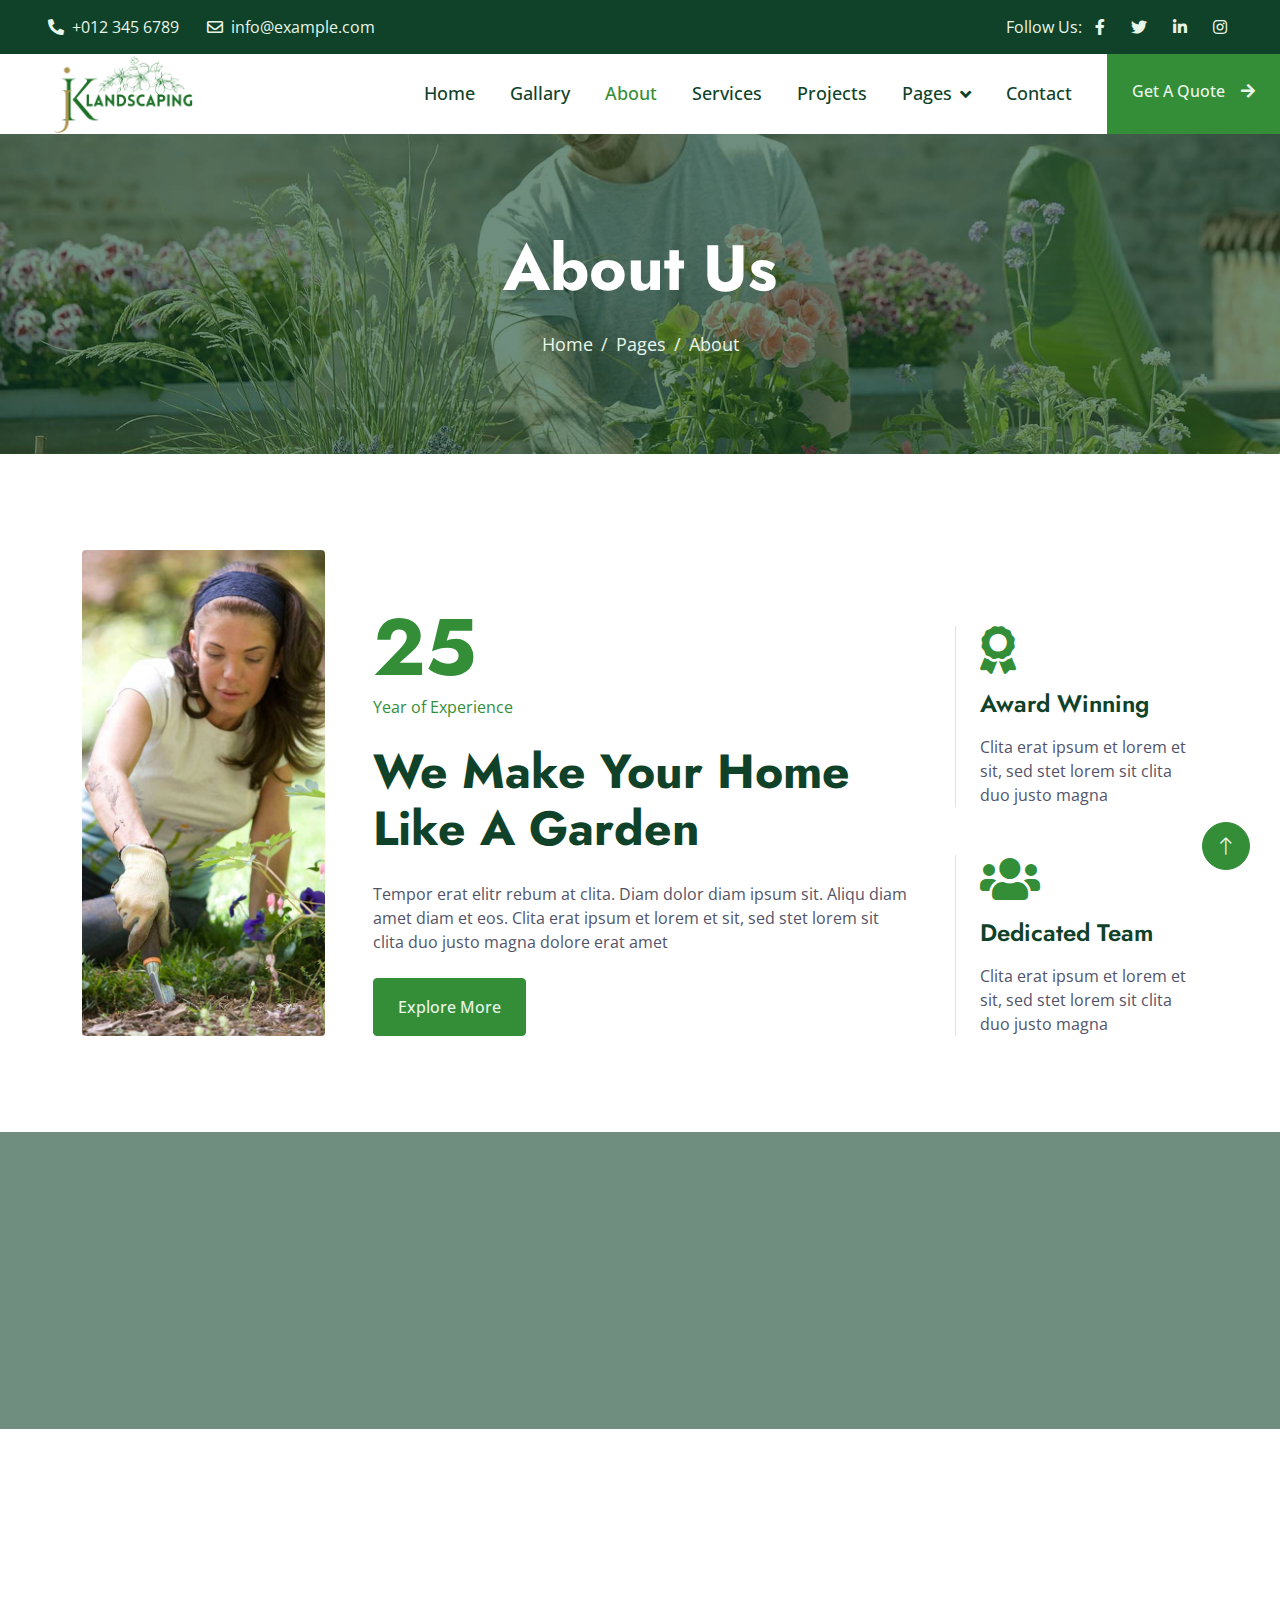
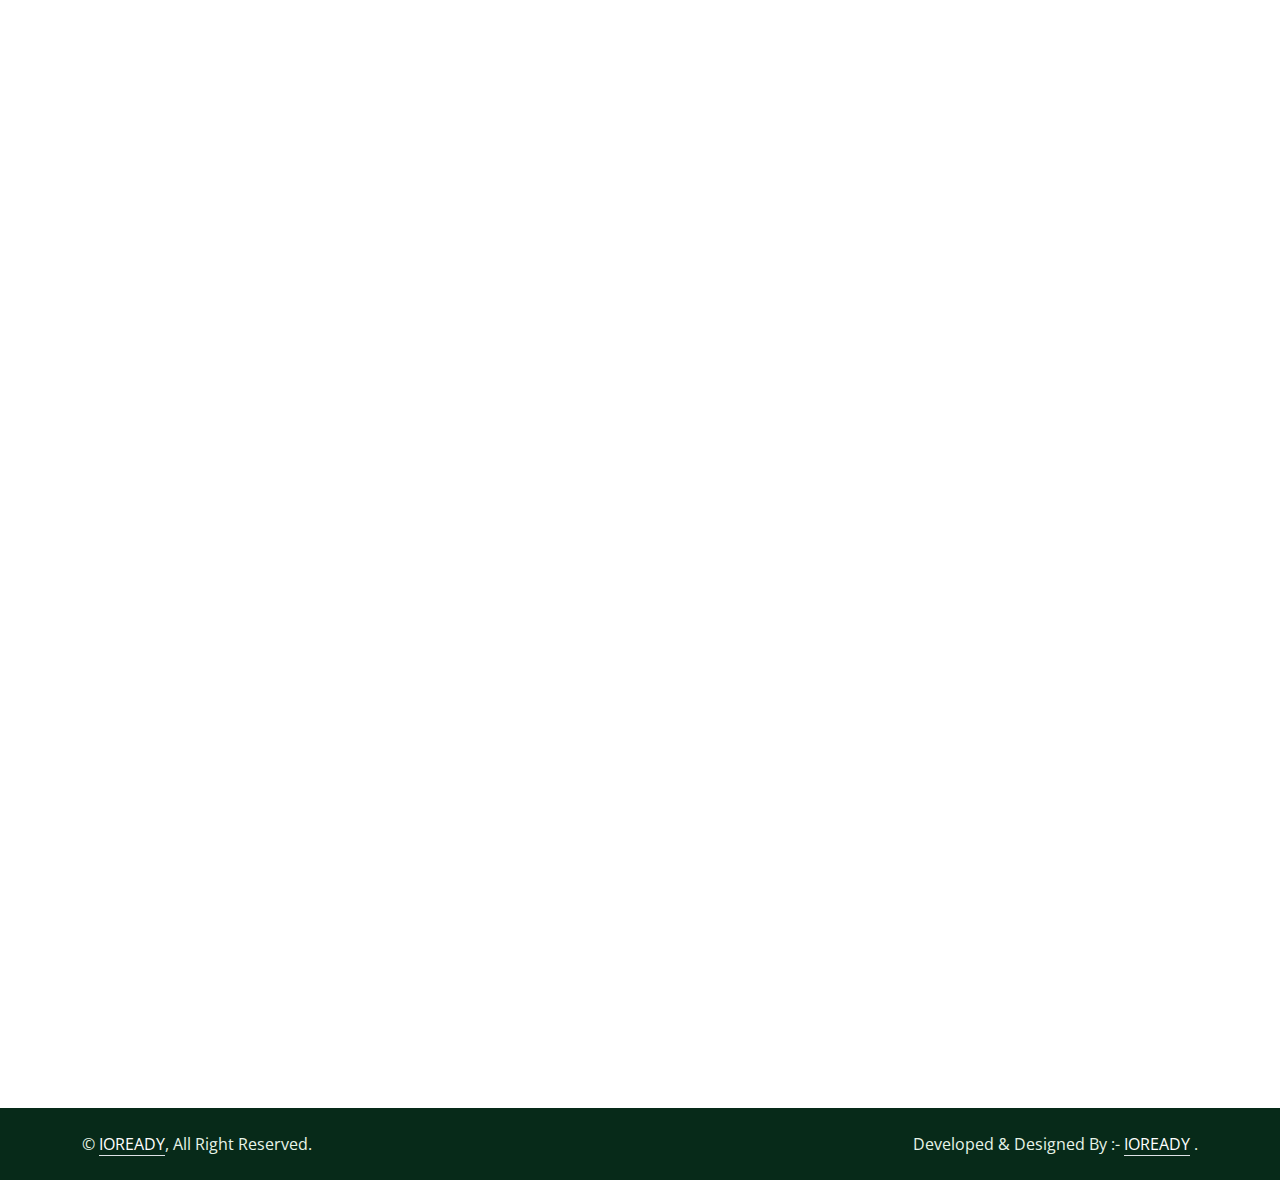
<file: about.html>
<!DOCTYPE html>
<html lang="en">

<head>
    <meta charset="utf-8">
    <title>J&K Landscaping - Gardening Website Template</title>
    <meta content="width=device-width, initial-scale=1.0" name="viewport">
    <meta content="" name="keywords">
    <meta content="" name="description">

    <!-- Favicon -->
    <link href="img/favicon.ico" rel="icon">

    <!-- Google Web Fonts -->
    <link rel="preconnect" href="https://fonts.googleapis.com">
    <link rel="preconnect" href="https://fonts.gstatic.com" crossorigin>
    <link href="https://fonts.googleapis.com/css2?family=Jost:wght@500;600;700&family=Open+Sans:wght@400;500&display=swap" rel="stylesheet">  

    <!-- Icon Font Stylesheet -->
    <link href="https://cdnjs.cloudflare.com/ajax/libs/font-awesome/5.10.0/css/all.min.css" rel="stylesheet">
    <link href="https://cdn.jsdelivr.net/npm/bootstrap-icons@1.4.1/font/bootstrap-icons.css" rel="stylesheet">

    <!-- Libraries Stylesheet -->
    <link href="lib/animate/animate.min.css" rel="stylesheet">
    <link href="lib/owlcarousel/assets/owl.carousel.min.css" rel="stylesheet">
    <link href="lib/lightbox/css/lightbox.min.css" rel="stylesheet">

    <!-- Customized Bootstrap Stylesheet -->
    <link href="css/bootstrap.min.css" rel="stylesheet">

    <!-- Template Stylesheet -->
    <link href="css/style.css" rel="stylesheet">
</head>

<body>
    <!-- Spinner Start -->
    <div id="spinner" class="show bg-white position-fixed translate-middle w-100 vh-100 top-50 start-50 d-flex align-items-center justify-content-center">
        <div class="spinner-border text-primary" role="status" style="width: 3rem; height: 3rem;"></div>
    </div>
    <!-- Spinner End -->


    <!-- Topbar Start -->
    <div class="container-fluid bg-dark text-light px-0 py-2">
        <div class="row gx-0 d-none d-lg-flex">
            <div class="col-lg-7 px-5 text-start">
                <div class="h-100 d-inline-flex align-items-center me-4">
                    <span class="fa fa-phone-alt me-2"></span>
                    <span>+012 345 6789</span>
                </div>
                <div class="h-100 d-inline-flex align-items-center">
                    <span class="far fa-envelope me-2"></span>
                    <span>info@example.com</span>
                </div>
            </div>
            <div class="col-lg-5 px-5 text-end">
                <div class="h-100 d-inline-flex align-items-center mx-n2">
                    <span>Follow Us:</span>
                    <a class="btn btn-link text-light" href=""><i class="fab fa-facebook-f"></i></a>
                    <a class="btn btn-link text-light" href=""><i class="fab fa-twitter"></i></a>
                    <a class="btn btn-link text-light" href=""><i class="fab fa-linkedin-in"></i></a>
                    <a class="btn btn-link text-light" href=""><i class="fab fa-instagram"></i></a>
                </div>
            </div>
        </div>
    </div>
    <!-- Topbar End -->


    <!-- Navbar Start -->
    <nav class="navbar navbar-expand-lg bg-white navbar-light sticky-top p-0">
        <a href="index.html" class="navbar-brand d-flex align-items-center px-4 px-lg-5">
            <img style="height: 80px; width: auto;" src="./img/mainlogo.png" alt="">

        </a>
        <button type="button" class="navbar-toggler me-4" data-bs-toggle="collapse" data-bs-target="#navbarCollapse">
            <span class="navbar-toggler-icon"></span>
        </button>
        <div class="collapse navbar-collapse" id="navbarCollapse">
            <div class="navbar-nav ms-auto p-4 p-lg-0">
                <a href="index.html" class="nav-item nav-link">Home</a>
                <a href="gallary.html" class="nav-item nav-link ">Gallary</a>
                <a href="about.html" class="nav-item nav-link active">About</a>
                <a href="service.html" class="nav-item nav-link">Services</a>
                <a href="project.html" class="nav-item nav-link">Projects</a>
                <div class="nav-item dropdown">
                    <a href="#" class="nav-link dropdown-toggle" data-bs-toggle="dropdown">Pages</a>
                    <div class="dropdown-menu bg-light m-0">
                        <a href="feature.html" class="dropdown-item">Features</a>
                        <a href="quote.html" class="dropdown-item">Free Quote</a>
                        <a href="team.html" class="dropdown-item">Our Team</a>
                        <a href="testimonial.html" class="dropdown-item">Testimonial</a>
                        <a href="404.html" class="dropdown-item">404 Page</a>
                    </div>
                </div>
                <a href="contact.html" class="nav-item nav-link">Contact</a>
            </div>
            <a href="" class="btn btn-primary py-4 px-lg-4 rounded-0 d-none d-lg-block">Get A Quote<i class="fa fa-arrow-right ms-3"></i></a>
        </div>
    </nav>
    <!-- Navbar End -->


    <!-- Page Header Start -->
    <div class="container-fluid page-header py-5 mb-5 wow fadeIn" data-wow-delay="0.1s">
        <div class="container text-center py-5">
            <h1 class="display-3 text-white mb-4 animated slideInDown">About Us</h1>
            <nav aria-label="breadcrumb animated slideInDown">
                <ol class="breadcrumb justify-content-center mb-0">
                    <li class="breadcrumb-item"><a href="#">Home</a></li>
                    <li class="breadcrumb-item"><a href="#">Pages</a></li>
                    <li class="breadcrumb-item active" aria-current="page">About</li>
                </ol>
            </nav>
        </div>
    </div>
    <!-- Page Header End -->


    <!-- About Start -->
    <div class="container-xxl py-5">
        <div class="container">
            <div class="row g-5 align-items-end">
                <div class="col-lg-3 col-md-5 wow fadeInUp" data-wow-delay="0.1s">
                    <img class="img-fluid rounded" data-wow-delay="0.1s" src="img/about.jpg">
                </div>
                <div class="col-lg-6 col-md-7 wow fadeInUp" data-wow-delay="0.3s">
                    <h1 class="display-1 text-primary mb-0">25</h1>
                    <p class="text-primary mb-4">Year of Experience</p>
                    <h1 class="display-5 mb-4">We Make Your Home Like A Garden</h1>
                    <p class="mb-4">Tempor erat elitr rebum at clita. Diam dolor diam ipsum sit. Aliqu diam amet diam et eos. Clita erat ipsum et lorem et sit, sed stet lorem sit clita duo justo magna dolore erat amet</p>
                    <a class="btn btn-primary py-3 px-4" href="">Explore More</a>
                </div>
                <div class="col-lg-3 col-md-12 wow fadeInUp" data-wow-delay="0.5s">
                    <div class="row g-5">
                        <div class="col-12 col-sm-6 col-lg-12">
                            <div class="border-start ps-4">
                                <i class="fa fa-award fa-3x text-primary mb-3"></i>
                                <h4 class="mb-3">Award Winning</h4>
                                <span>Clita erat ipsum et lorem et sit, sed stet lorem sit clita duo justo magna</span>
                            </div>
                        </div>
                        <div class="col-12 col-sm-6 col-lg-12">
                            <div class="border-start ps-4">
                                <i class="fa fa-users fa-3x text-primary mb-3"></i>
                                <h4 class="mb-3">Dedicated Team</h4>
                                <span>Clita erat ipsum et lorem et sit, sed stet lorem sit clita duo justo magna</span>
                            </div>
                        </div>
                    </div>
                </div>
            </div>
        </div>
    </div>
    <!-- About End -->


    <!-- Facts Start -->
    <div class="container-fluid facts my-5 py-5" data-parallax="scroll" data-image-src="img/carousel-1.jpg">
        <div class="container py-5">
            <div class="row g-5">
                <div class="col-sm-6 col-lg-3 text-center wow fadeIn" data-wow-delay="0.1s">
                    <h1 class="display-4 text-white" data-toggle="counter-up">1234</h1>
                    <span class="fs-5 fw-semi-bold text-light">Happy Clients</span>
                </div>
                <div class="col-sm-6 col-lg-3 text-center wow fadeIn" data-wow-delay="0.3s">
                    <h1 class="display-4 text-white" data-toggle="counter-up">1234</h1>
                    <span class="fs-5 fw-semi-bold text-light">Garden Complated</span>
                </div>
                <div class="col-sm-6 col-lg-3 text-center wow fadeIn" data-wow-delay="0.5s">
                    <h1 class="display-4 text-white" data-toggle="counter-up">1234</h1>
                    <span class="fs-5 fw-semi-bold text-light">Dedicated Staff</span>
                </div>
                <div class="col-sm-6 col-lg-3 text-center wow fadeIn" data-wow-delay="0.7s">
                    <h1 class="display-4 text-white" data-toggle="counter-up">1234</h1>
                    <span class="fs-5 fw-semi-bold text-light">Awards Achieved</span>
                </div>
            </div>
        </div>
    </div>
    <!-- Facts End -->


    <!-- Team Start -->
    <div class="container-xxl py-5">
        <div class="container">
            <div class="text-center mx-auto wow fadeInUp" data-wow-delay="0.1s" style="max-width: 500px;">
                <p class="fs-5 fw-bold text-primary">Our Team</p>
                <h1 class="display-5 mb-5">Dedicated & Experienced Team Members</h1>
            </div>
            <div class="row g-4">
                <div class="col-lg-4 col-md-6 wow fadeInUp" data-wow-delay="0.1s">
                    <div class="team-item rounded">
                        <img class="img-fluid" src="img/team-1.jpg" alt="">
                        <div class="team-text">
                            <h4 class="mb-0">Doris Jordan</h4>
                            <p class="text-primary">Landscape Designer</p>
                            <div class="team-social d-flex">
                                <a class="btn btn-square rounded-circle me-2" href=""><i class="fab fa-facebook-f"></i></a>
                                <a class="btn btn-square rounded-circle me-2" href=""><i class="fab fa-twitter"></i></a>
                                <a class="btn btn-square rounded-circle me-2" href=""><i class="fab fa-instagram"></i></a>
                            </div>
                        </div>
                    </div>
                </div>
                <div class="col-lg-4 col-md-6 wow fadeInUp" data-wow-delay="0.3s">
                    <div class="team-item rounded">
                        <img class="img-fluid" src="img/team-2.jpg" alt="">
                        <div class="team-text">
                            <h4 class="mb-0">Johnny Ramirez</h4>
                            <p class="text-primary">Garden Designer</p>
                            <div class="team-social d-flex">
                                <a class="btn btn-square rounded-circle me-2" href=""><i class="fab fa-facebook-f"></i></a>
                                <a class="btn btn-square rounded-circle me-2" href=""><i class="fab fa-twitter"></i></a>
                                <a class="btn btn-square rounded-circle me-2" href=""><i class="fab fa-instagram"></i></a>
                            </div>
                        </div>
                    </div>
                </div>
                <div class="col-lg-4 col-md-6 wow fadeInUp" data-wow-delay="0.5s">
                    <div class="team-item rounded">
                        <img class="img-fluid" src="img/team-3.jpg" alt="">
                        <div class="team-text">
                            <h4 class="mb-0">Diana Wagner</h4>
                            <p class="text-primary">Senior J&K Landscaping</p>
                            <div class="team-social d-flex">
                                <a class="btn btn-square rounded-circle me-2" href=""><i class="fab fa-facebook-f"></i></a>
                                <a class="btn btn-square rounded-circle me-2" href=""><i class="fab fa-twitter"></i></a>
                                <a class="btn btn-square rounded-circle me-2" href=""><i class="fab fa-instagram"></i></a>
                            </div>
                        </div>
                    </div>
                </div>
            </div>
        </div>
    </div>
    <!-- Team End -->


    <!-- Footer Start -->
    <div class="container-fluid bg-dark text-light footer mt-5 py-5 wow fadeIn" data-wow-delay="0.1s">
        <div class="container py-5">
            <div class="row g-5">
                <div class="col-lg-3 col-md-6">
                    <h4 class="text-white mb-4">Our Office</h4>
                    <p class="mb-2"><i class="fa fa-map-marker-alt me-3"></i>123 Street, New York, USA</p>
                    <p class="mb-2"><i class="fa fa-phone-alt me-3"></i>+012 345 67890</p>
                    <p class="mb-2"><i class="fa fa-envelope me-3"></i>info@example.com</p>
                    <div class="d-flex pt-2">
                        <a class="btn btn-square btn-outline-light rounded-circle me-2" href=""><i class="fab fa-twitter"></i></a>
                        <a class="btn btn-square btn-outline-light rounded-circle me-2" href=""><i class="fab fa-facebook-f"></i></a>
                        <a class="btn btn-square btn-outline-light rounded-circle me-2" href=""><i class="fab fa-youtube"></i></a>
                        <a class="btn btn-square btn-outline-light rounded-circle me-2" href=""><i class="fab fa-linkedin-in"></i></a>
                    </div>
                </div>
                <div class="col-lg-3 col-md-6">
                    <h4 class="text-white mb-4">Services</h4>
                    <a class="btn btn-link" href="">Landscaping</a>
                    <a class="btn btn-link" href="">Pruning plants</a>
                    <a class="btn btn-link" href="">Urban Gardening</a>
                    <a class="btn btn-link" href="">Garden Maintenance</a>
                    <a class="btn btn-link" href="">Green Technology</a>
                </div>
                <div class="col-lg-3 col-md-6">
                    <h4 class="text-white mb-4">Quick Links</h4>
                    <a class="btn btn-link" href="">About Us</a>
                    <a class="btn btn-link" href="">Contact Us</a>
                    <a class="btn btn-link" href="">Our Services</a>
                    <a class="btn btn-link" href="">Terms & Condition</a>
                    <a class="btn btn-link" href="">Support</a>
                </div>
                <div class="col-lg-3 col-md-6">
                    <h4 class="text-white mb-4">Newsletter</h4>
                    <div class="position-relative w-100">
                        <input class="form-control bg-light border-light w-100 py-3 ps-4 pe-5" type="text" placeholder="Your email">
                        <button type="button" class="btn btn-primary py-2 position-absolute top-0 end-0 mt-2 me-2">SignUp</button>
                    </div>
                </div>
            </div>
        </div>
    </div>
    <!-- Footer End -->


    <!-- Copyright Start -->
    <div class="container-fluid copyright py-4">
        <div class="container">
            <div class="row">
                <div class="col-md-6 text-center text-md-start mb-3 mb-md-0">
                    &copy; <a class="border-bottom" href="#">IOREADY</a>, All Right Reserved.
                </div>
                <div class="col-md-6 text-center text-md-end">
                    <!--/*** This template is free as long as you keep the footer author’s credit link/attribution link/backlink. If you'd like to use the template without the footer author’s credit link/attribution link/backlink, you can purchase the Credit Removal License from "#/credit-removal". Thank you for your support. ***/-->
                    Developed & Designed By :- <a class="border-bottom" href="#">IOREADY</a> . <a href="#"></a>
                </div>
            </div>
        </div>
    </div>
    <!-- Copyright End -->


    <!-- Back to Top -->
    <a href="#" class="btn btn-lg btn-primary btn-lg-square rounded-circle back-to-top"><i class="bi bi-arrow-up"></i></a>


    <!-- JavaScript Libraries -->
    <script src="https://code.jquery.com/jquery-3.4.1.min.js"></script>
    <script src="https://cdn.jsdelivr.net/npm/bootstrap@5.0.0/dist/js/bootstrap.bundle.min.js"></script>
    <script src="lib/wow/wow.min.js"></script>
    <script src="lib/easing/easing.min.js"></script>
    <script src="lib/waypoints/waypoints.min.js"></script>
    <script src="lib/owlcarousel/owl.carousel.min.js"></script>
    <script src="lib/counterup/counterup.min.js"></script>
    <script src="lib/parallax/parallax.min.js"></script>
    <script src="lib/isotope/isotope.pkgd.min.js"></script>
    <script src="lib/lightbox/js/lightbox.min.js"></script>

    <!-- Template Javascript -->
    <script src="js/main.js"></script>
</body>

</html>
</file>
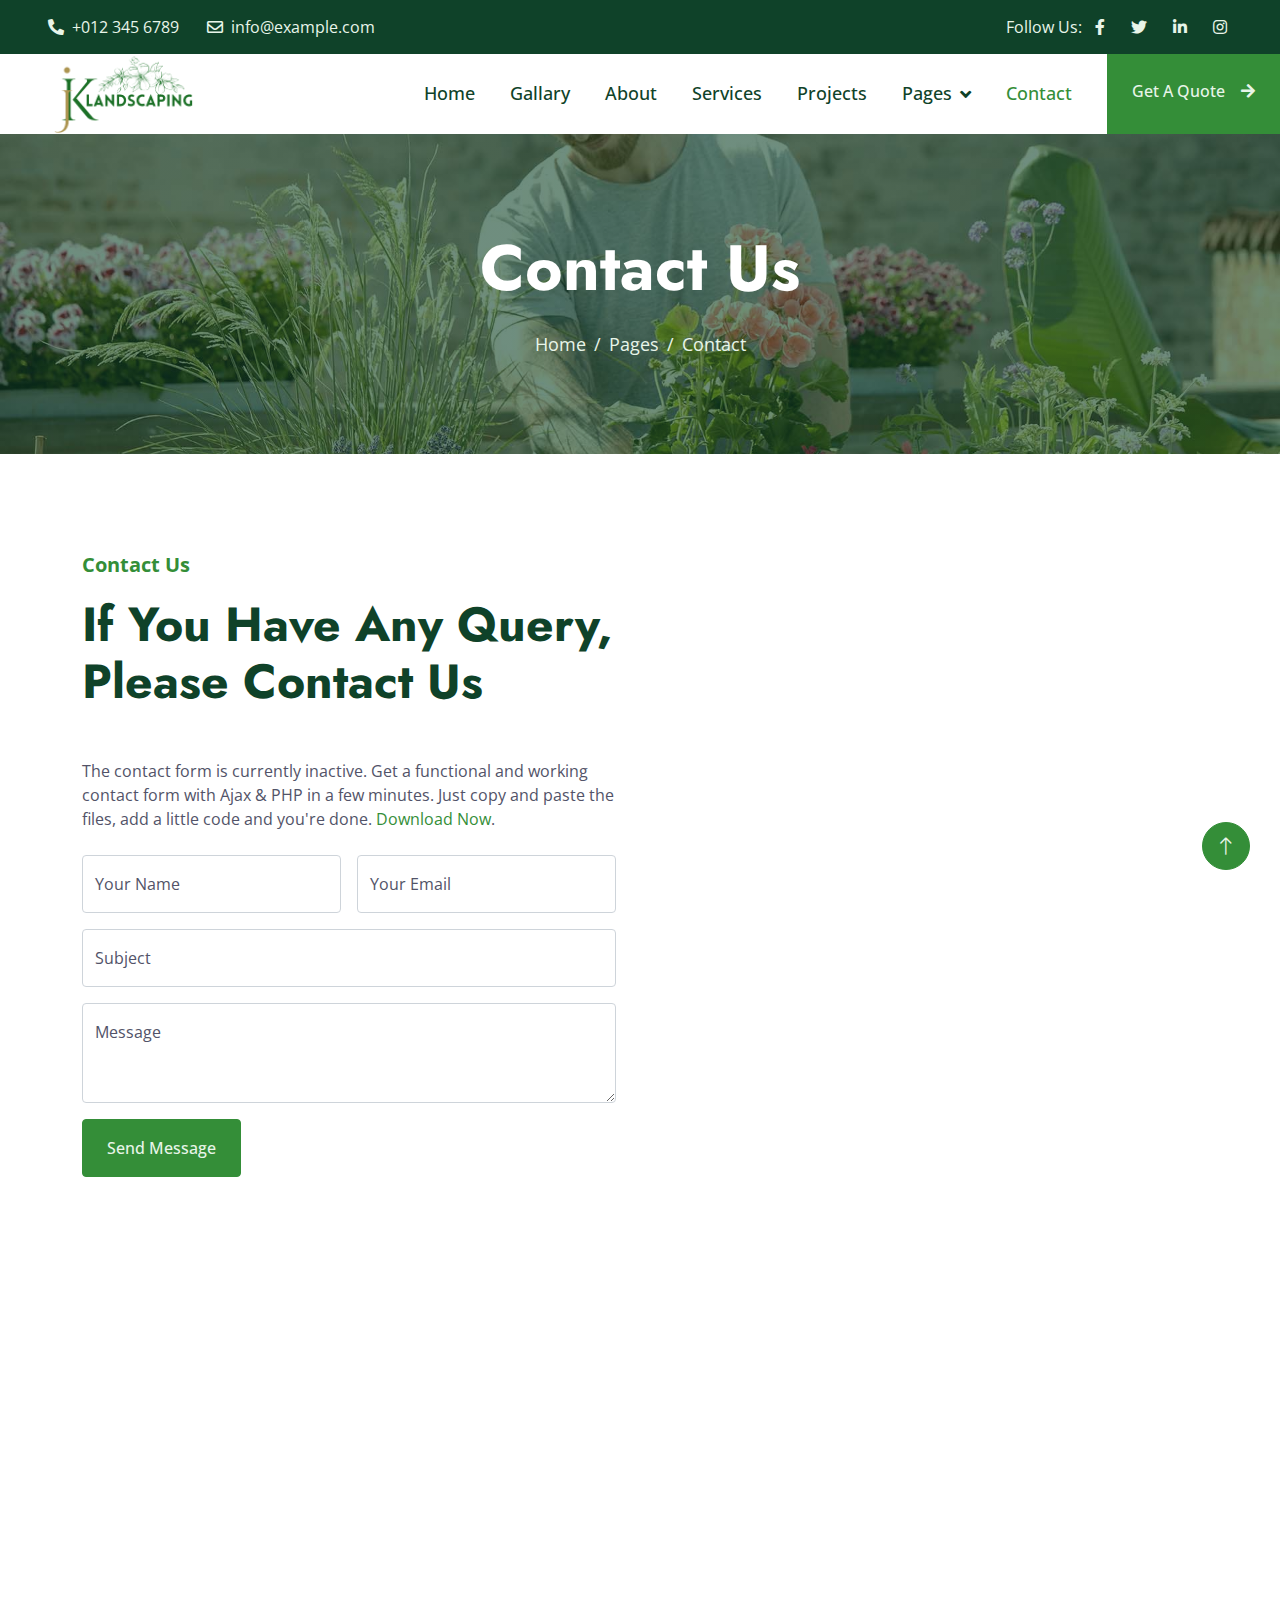
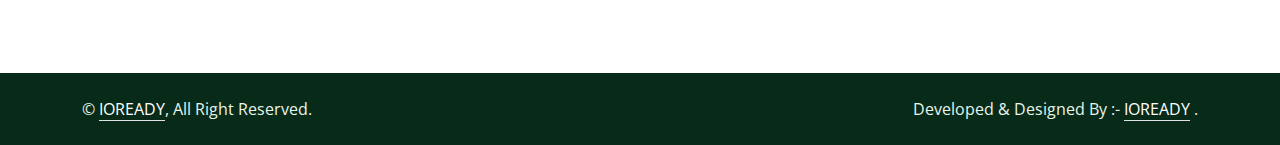
<file: contact.html>
<!DOCTYPE html>
<html lang="en">

<head>
    <meta charset="utf-8">
    <title>J&K Landscaping - Gardening Website Template</title>
    <meta content="width=device-width, initial-scale=1.0" name="viewport">
    <meta content="" name="keywords">
    <meta content="" name="description">

    <!-- Favicon -->
    <link href="img/favicon.ico" rel="icon">

    <!-- Google Web Fonts -->
    <link rel="preconnect" href="https://fonts.googleapis.com">
    <link rel="preconnect" href="https://fonts.gstatic.com" crossorigin>
    <link href="https://fonts.googleapis.com/css2?family=Jost:wght@500;600;700&family=Open+Sans:wght@400;500&display=swap" rel="stylesheet">  

    <!-- Icon Font Stylesheet -->
    <link href="https://cdnjs.cloudflare.com/ajax/libs/font-awesome/5.10.0/css/all.min.css" rel="stylesheet">
    <link href="https://cdn.jsdelivr.net/npm/bootstrap-icons@1.4.1/font/bootstrap-icons.css" rel="stylesheet">

    <!-- Libraries Stylesheet -->
    <link href="lib/animate/animate.min.css" rel="stylesheet">
    <link href="lib/owlcarousel/assets/owl.carousel.min.css" rel="stylesheet">
    <link href="lib/lightbox/css/lightbox.min.css" rel="stylesheet">

    <!-- Customized Bootstrap Stylesheet -->
    <link href="css/bootstrap.min.css" rel="stylesheet">

    <!-- Template Stylesheet -->
    <link href="css/style.css" rel="stylesheet">
</head>

<body>
    <!-- Spinner Start -->
    <div id="spinner" class="show bg-white position-fixed translate-middle w-100 vh-100 top-50 start-50 d-flex align-items-center justify-content-center">
        <div class="spinner-border text-primary" role="status" style="width: 3rem; height: 3rem;"></div>
    </div>
    <!-- Spinner End -->


    <!-- Topbar Start -->
    <div class="container-fluid bg-dark text-light px-0 py-2">
        <div class="row gx-0 d-none d-lg-flex">
            <div class="col-lg-7 px-5 text-start">
                <div class="h-100 d-inline-flex align-items-center me-4">
                    <span class="fa fa-phone-alt me-2"></span>
                    <span>+012 345 6789</span>
                </div>
                <div class="h-100 d-inline-flex align-items-center">
                    <span class="far fa-envelope me-2"></span>
                    <span>info@example.com</span>
                </div>
            </div>
            <div class="col-lg-5 px-5 text-end">
                <div class="h-100 d-inline-flex align-items-center mx-n2">
                    <span>Follow Us:</span>
                    <a class="btn btn-link text-light" href=""><i class="fab fa-facebook-f"></i></a>
                    <a class="btn btn-link text-light" href=""><i class="fab fa-twitter"></i></a>
                    <a class="btn btn-link text-light" href=""><i class="fab fa-linkedin-in"></i></a>
                    <a class="btn btn-link text-light" href=""><i class="fab fa-instagram"></i></a>
                </div>
            </div>
        </div>
    </div>
    <!-- Topbar End -->


    <!-- Navbar Start -->
    <nav class="navbar navbar-expand-lg bg-white navbar-light sticky-top p-0">
        <a href="index.html" class="navbar-brand d-flex align-items-center px-4 px-lg-5">
            <img style="height: 80px; width: auto;" src="./img/mainlogo.png" alt="">
        </a>
        <button type="button" class="navbar-toggler me-4" data-bs-toggle="collapse" data-bs-target="#navbarCollapse">
            <span class="navbar-toggler-icon"></span>
        </button>
        <div class="collapse navbar-collapse" id="navbarCollapse">
            <div class="navbar-nav ms-auto p-4 p-lg-0">
                <a href="index.html" class="nav-item nav-link">Home</a>
                <a href="gallary.html" class="nav-item nav-link ">Gallary</a>
                <a href="about.html" class="nav-item nav-link">About</a>
                <a href="service.html" class="nav-item nav-link">Services</a>
                <a href="project.html" class="nav-item nav-link">Projects</a>
                <div class="nav-item dropdown">
                    <a href="#" class="nav-link dropdown-toggle" data-bs-toggle="dropdown">Pages</a>
                    <div class="dropdown-menu bg-light m-0">
                        <a href="feature.html" class="dropdown-item">Features</a>
                        <a href="quote.html" class="dropdown-item">Free Quote</a>
                        <a href="team.html" class="dropdown-item">Our Team</a>
                        <a href="testimonial.html" class="dropdown-item">Testimonial</a>
                        <a href="404.html" class="dropdown-item">404 Page</a>
                    </div>
                </div>
                <a href="contact.html" class="nav-item nav-link active">Contact</a>
            </div>
            <a href="" class="btn btn-primary py-4 px-lg-4 rounded-0 d-none d-lg-block">Get A Quote<i class="fa fa-arrow-right ms-3"></i></a>
        </div>
    </nav>
    <!-- Navbar End -->


    <!-- Page Header Start -->
    <div class="container-fluid page-header py-5 mb-5 wow fadeIn" data-wow-delay="0.1s">
        <div class="container text-center py-5">
            <h1 class="display-3 text-white mb-4 animated slideInDown">Contact Us</h1>
            <nav aria-label="breadcrumb animated slideInDown">
                <ol class="breadcrumb justify-content-center mb-0">
                    <li class="breadcrumb-item"><a href="#">Home</a></li>
                    <li class="breadcrumb-item"><a href="#">Pages</a></li>
                    <li class="breadcrumb-item active" aria-current="page">Contact</li>
                </ol>
            </nav>
        </div>
    </div>
    <!-- Page Header End -->


    <!-- Contact Start -->
    <div class="container-xxl py-5">
        <div class="container">
            <div class="row g-5">
                <div class="col-lg-6 wow fadeIn" data-wow-delay="0.1s">
                    <p class="fs-5 fw-bold text-primary">Contact Us</p>
                    <h1 class="display-5 mb-5">If You Have Any Query, Please Contact Us</h1>
                    <p class="mb-4">The contact form is currently inactive. Get a functional and working contact form with Ajax & PHP in a few minutes. Just copy and paste the files, add a little code and you're done. <a href="#/contact-form">Download Now</a>.</p>
                    <form>
                        <div class="row g-3">
                            <div class="col-md-6">
                                <div class="form-floating">
                                    <input type="text" class="form-control" id="name" placeholder="Your Name">
                                    <label for="name">Your Name</label>
                                </div>
                            </div>
                            <div class="col-md-6">
                                <div class="form-floating">
                                    <input type="email" class="form-control" id="email" placeholder="Your Email">
                                    <label for="email">Your Email</label>
                                </div>
                            </div>
                            <div class="col-12">
                                <div class="form-floating">
                                    <input type="text" class="form-control" id="subject" placeholder="Subject">
                                    <label for="subject">Subject</label>
                                </div>
                            </div>
                            <div class="col-12">
                                <div class="form-floating">
                                    <textarea class="form-control" placeholder="Leave a message here" id="message" style="height: 100px"></textarea>
                                    <label for="message">Message</label>
                                </div>
                            </div>
                            <div class="col-12">
                                <button class="btn btn-primary py-3 px-4" type="submit">Send Message</button>
                            </div>
                        </div>
                    </form>
                </div>
                <div class="col-lg-6 wow fadeIn" data-wow-delay="0.5s" style="min-height: 450px;">
                    <div class="position-relative rounded overflow-hidden h-100">
                        <iframe class="position-relative w-100 h-100"
                        src="https://www.google.com/maps/embed?pb=!1m18!1m12!1m3!1d3001156.4288297426!2d-78.01371936852176!3d42.72876761954724!2m3!1f0!2f0!3f0!3m2!1i1024!2i768!4f13.1!3m3!1m2!1s0x4ccc4bf0f123a5a9%3A0xddcfc6c1de189567!2sNew%20York%2C%20USA!5e0!3m2!1sen!2sbd!4v1603794290143!5m2!1sen!2sbd"
                        frameborder="0" style="min-height: 450px; border:0;" allowfullscreen="" aria-hidden="false"
                        tabindex="0"></iframe>
                    </div>
                </div>
            </div>
        </div>
    </div>
    <!-- Contact End -->


    <!-- Footer Start -->
    <div class="container-fluid bg-dark text-light footer mt-5 py-5 wow fadeIn" data-wow-delay="0.1s">
        <div class="container py-5">
            <div class="row g-5">
                <div class="col-lg-3 col-md-6">
                    <h4 class="text-white mb-4">Our Office</h4>
                    <p class="mb-2"><i class="fa fa-map-marker-alt me-3"></i>123 Street, New York, USA</p>
                    <p class="mb-2"><i class="fa fa-phone-alt me-3"></i>+012 345 67890</p>
                    <p class="mb-2"><i class="fa fa-envelope me-3"></i>info@example.com</p>
                    <div class="d-flex pt-2">
                        <a class="btn btn-square btn-outline-light rounded-circle me-2" href=""><i class="fab fa-twitter"></i></a>
                        <a class="btn btn-square btn-outline-light rounded-circle me-2" href=""><i class="fab fa-facebook-f"></i></a>
                        <a class="btn btn-square btn-outline-light rounded-circle me-2" href=""><i class="fab fa-youtube"></i></a>
                        <a class="btn btn-square btn-outline-light rounded-circle me-2" href=""><i class="fab fa-linkedin-in"></i></a>
                    </div>
                </div>
                <div class="col-lg-3 col-md-6">
                    <h4 class="text-white mb-4">Services</h4>
                    <a class="btn btn-link" href="">Landscaping</a>
                    <a class="btn btn-link" href="">Pruning plants</a>
                    <a class="btn btn-link" href="">Urban Gardening</a>
                    <a class="btn btn-link" href="">Garden Maintenance</a>
                    <a class="btn btn-link" href="">Green Technology</a>
                </div>
                <div class="col-lg-3 col-md-6">
                    <h4 class="text-white mb-4">Quick Links</h4>
                    <a class="btn btn-link" href="">About Us</a>
                    <a class="btn btn-link" href="">Contact Us</a>
                    <a class="btn btn-link" href="">Our Services</a>
                    <a class="btn btn-link" href="">Terms & Condition</a>
                    <a class="btn btn-link" href="">Support</a>
                </div>
                <div class="col-lg-3 col-md-6">
                    <h4 class="text-white mb-4">Newsletter</h4>
                    <div class="position-relative w-100">
                        <input class="form-control bg-light border-light w-100 py-3 ps-4 pe-5" type="text" placeholder="Your email">
                        <button type="button" class="btn btn-primary py-2 position-absolute top-0 end-0 mt-2 me-2">SignUp</button>
                    </div>
                </div>
            </div>
        </div>
    </div>
    <!-- Footer End -->


    <!-- Copyright Start -->
    <div class="container-fluid copyright py-4">
        <div class="container">
            <div class="row">
                <div class="col-md-6 text-center text-md-start mb-3 mb-md-0">
                    &copy; <a class="border-bottom" href="#">IOREADY</a>, All Right Reserved.
                </div>
                <div class="col-md-6 text-center text-md-end">
                    <!--/*** This template is free as long as you keep the footer author’s credit link/attribution link/backlink. If you'd like to use the template without the footer author’s credit link/attribution link/backlink, you can purchase the Credit Removal License from "#/credit-removal". Thank you for your support. ***/-->
                    Developed & Designed By :- <a class="border-bottom" href="#">IOREADY</a> . <a href="#"></a>
                </div>
            </div>
        </div>
    </div>
    <!-- Copyright End -->


    <!-- Back to Top -->
    <a href="#" class="btn btn-lg btn-primary btn-lg-square rounded-circle back-to-top"><i class="bi bi-arrow-up"></i></a>


    <!-- JavaScript Libraries -->
    <script src="https://code.jquery.com/jquery-3.4.1.min.js"></script>
    <script src="https://cdn.jsdelivr.net/npm/bootstrap@5.0.0/dist/js/bootstrap.bundle.min.js"></script>
    <script src="lib/wow/wow.min.js"></script>
    <script src="lib/easing/easing.min.js"></script>
    <script src="lib/waypoints/waypoints.min.js"></script>
    <script src="lib/owlcarousel/owl.carousel.min.js"></script>
    <script src="lib/counterup/counterup.min.js"></script>
    <script src="lib/parallax/parallax.min.js"></script>
    <script src="lib/isotope/isotope.pkgd.min.js"></script>
    <script src="lib/lightbox/js/lightbox.min.js"></script>

    <!-- Template Javascript -->
    <script src="js/main.js"></script>
</body>

</html>
</file>
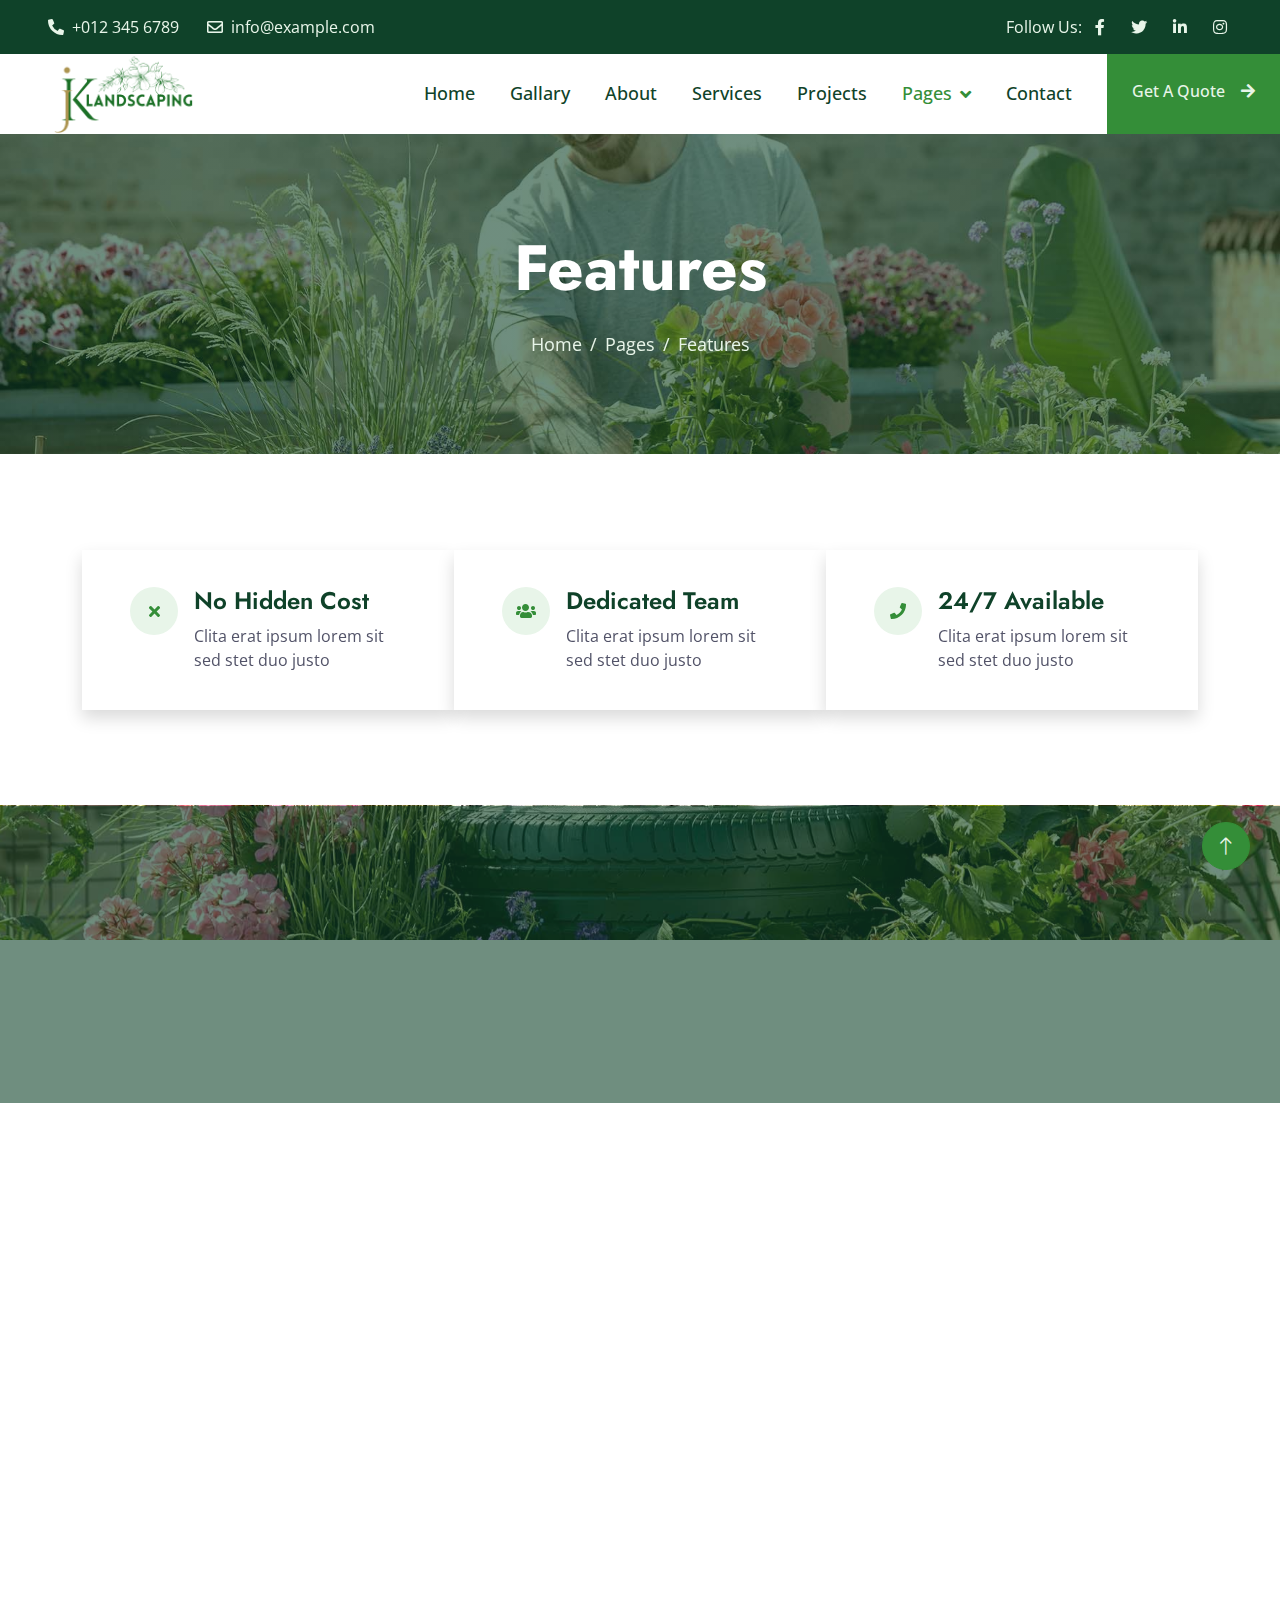
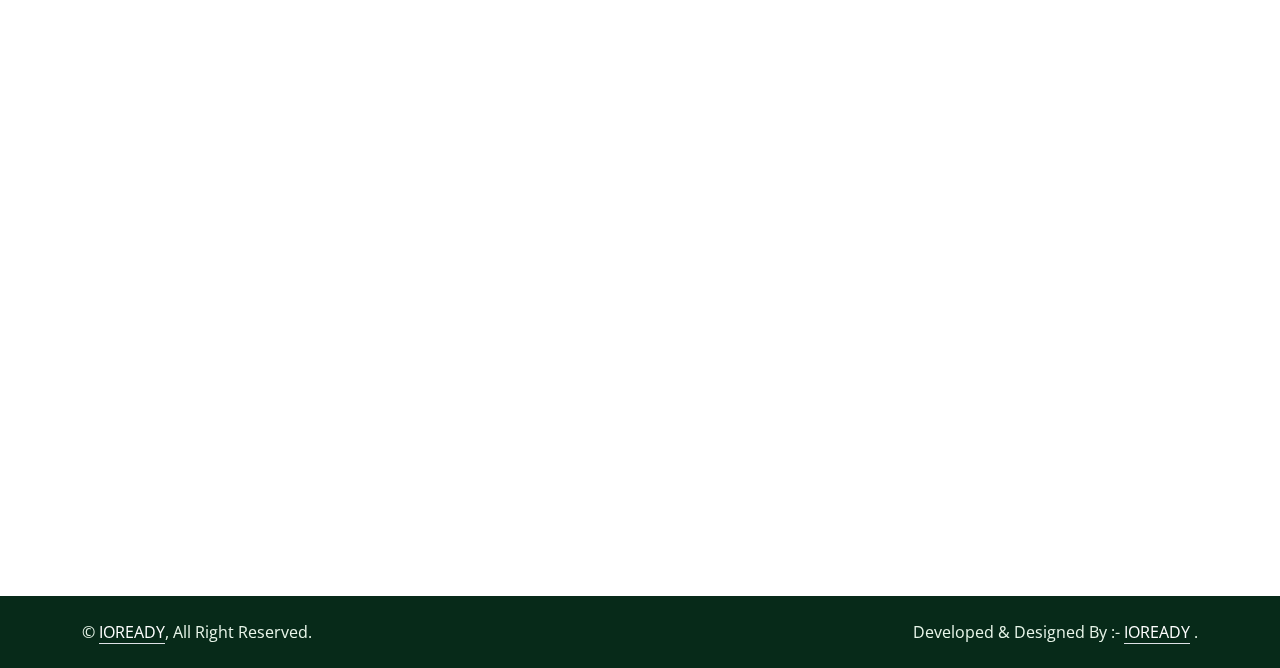
<file: feature.html>
<!DOCTYPE html>
<html lang="en">

<head>
    <meta charset="utf-8">
    <title>J&K Landscaping - Gardening Website Template</title>
    <meta content="width=device-width, initial-scale=1.0" name="viewport">
    <meta content="" name="keywords">
    <meta content="" name="description">

    <!-- Favicon -->
    <link href="img/favicon.ico" rel="icon">

    <!-- Google Web Fonts -->
    <link rel="preconnect" href="https://fonts.googleapis.com">
    <link rel="preconnect" href="https://fonts.gstatic.com" crossorigin>
    <link href="https://fonts.googleapis.com/css2?family=Jost:wght@500;600;700&family=Open+Sans:wght@400;500&display=swap" rel="stylesheet">  

    <!-- Icon Font Stylesheet -->
    <link href="https://cdnjs.cloudflare.com/ajax/libs/font-awesome/5.10.0/css/all.min.css" rel="stylesheet">
    <link href="https://cdn.jsdelivr.net/npm/bootstrap-icons@1.4.1/font/bootstrap-icons.css" rel="stylesheet">

    <!-- Libraries Stylesheet -->
    <link href="lib/animate/animate.min.css" rel="stylesheet">
    <link href="lib/owlcarousel/assets/owl.carousel.min.css" rel="stylesheet">
    <link href="lib/lightbox/css/lightbox.min.css" rel="stylesheet">

    <!-- Customized Bootstrap Stylesheet -->
    <link href="css/bootstrap.min.css" rel="stylesheet">

    <!-- Template Stylesheet -->
    <link href="css/style.css" rel="stylesheet">
</head>

<body>
    <!-- Spinner Start -->
    <div id="spinner" class="show bg-white position-fixed translate-middle w-100 vh-100 top-50 start-50 d-flex align-items-center justify-content-center">
        <div class="spinner-border text-primary" role="status" style="width: 3rem; height: 3rem;"></div>
    </div>
    <!-- Spinner End -->


    <!-- Topbar Start -->
    <div class="container-fluid bg-dark text-light px-0 py-2">
        <div class="row gx-0 d-none d-lg-flex">
            <div class="col-lg-7 px-5 text-start">
                <div class="h-100 d-inline-flex align-items-center me-4">
                    <span class="fa fa-phone-alt me-2"></span>
                    <span>+012 345 6789</span>
                </div>
                <div class="h-100 d-inline-flex align-items-center">
                    <span class="far fa-envelope me-2"></span>
                    <span>info@example.com</span>
                </div>
            </div>
            <div class="col-lg-5 px-5 text-end">
                <div class="h-100 d-inline-flex align-items-center mx-n2">
                    <span>Follow Us:</span>
                    <a class="btn btn-link text-light" href=""><i class="fab fa-facebook-f"></i></a>
                    <a class="btn btn-link text-light" href=""><i class="fab fa-twitter"></i></a>
                    <a class="btn btn-link text-light" href=""><i class="fab fa-linkedin-in"></i></a>
                    <a class="btn btn-link text-light" href=""><i class="fab fa-instagram"></i></a>
                </div>
            </div>
        </div>
    </div>
    <!-- Topbar End -->


    <!-- Navbar Start -->
    <nav class="navbar navbar-expand-lg bg-white navbar-light sticky-top p-0">
        <a href="index.html" class="navbar-brand d-flex align-items-center px-4 px-lg-5">
            <img style="height: 80px; width: auto;" src="./img/mainlogo.png" alt="">
        </a>
        <button type="button" class="navbar-toggler me-4" data-bs-toggle="collapse" data-bs-target="#navbarCollapse">
            <span class="navbar-toggler-icon"></span>
        </button>
        <div class="collapse navbar-collapse" id="navbarCollapse">
            <div class="navbar-nav ms-auto p-4 p-lg-0">
                <a href="index.html" class="nav-item nav-link">Home</a>
                <a href="gallary.html" class="nav-item nav-link ">Gallary</a>
                <a href="about.html" class="nav-item nav-link">About</a>
                <a href="service.html" class="nav-item nav-link">Services</a>
                <a href="project.html" class="nav-item nav-link">Projects</a>
                <div class="nav-item dropdown">
                    <a href="#" class="nav-link dropdown-toggle active" data-bs-toggle="dropdown">Pages</a>
                    <div class="dropdown-menu bg-light m-0">
                        <a href="feature.html" class="dropdown-item active">Features</a>
                        <a href="quote.html" class="dropdown-item">Free Quote</a>
                        <a href="team.html" class="dropdown-item">Our Team</a>
                        <a href="testimonial.html" class="dropdown-item">Testimonial</a>
                        <a href="404.html" class="dropdown-item">404 Page</a>
                    </div>
                </div>
                <a href="contact.html" class="nav-item nav-link">Contact</a>
            </div>
            <a href="" class="btn btn-primary py-4 px-lg-4 rounded-0 d-none d-lg-block">Get A Quote<i class="fa fa-arrow-right ms-3"></i></a>
        </div>
    </nav>
    <!-- Navbar End -->


    <!-- Page Header Start -->
    <div class="container-fluid page-header py-5 mb-5 wow fadeIn" data-wow-delay="0.1s">
        <div class="container text-center py-5">
            <h1 class="display-3 text-white mb-4 animated slideInDown">Features</h1>
            <nav aria-label="breadcrumb animated slideInDown">
                <ol class="breadcrumb justify-content-center mb-0">
                    <li class="breadcrumb-item"><a href="#">Home</a></li>
                    <li class="breadcrumb-item"><a href="#">Pages</a></li>
                    <li class="breadcrumb-item active" aria-current="page">Features</li>
                </ol>
            </nav>
        </div>
    </div>
    <!-- Page Header End -->


    <!-- Feature Start -->
    <div class="container-fluid py-5">
        <div class="container">
            <div class="row gx-0">
                <div class="col-lg-4 wow fadeIn" data-wow-delay="0.1s">
                    <div class="bg-white shadow d-flex align-items-center h-100 px-5" style="min-height: 160px;">
                        <div class="d-flex">
                            <div class="flex-shrink-0 btn-lg-square rounded-circle bg-light">
                                <i class="fa fa-times text-primary"></i>
                            </div>
                            <div class="ps-3">
                                <h4>No Hidden Cost</h4>
                                <span>Clita erat ipsum lorem sit sed stet duo justo</span>
                            </div>
                        </div>
                    </div>
                </div>
                <div class="col-lg-4 wow fadeIn" data-wow-delay="0.3s">
                    <div class="bg-white shadow d-flex align-items-center h-100 px-5" style="min-height: 160px;">
                        <div class="d-flex">
                            <div class="flex-shrink-0 btn-lg-square rounded-circle bg-light">
                                <i class="fa fa-users text-primary"></i>
                            </div>
                            <div class="ps-3">
                                <h4>Dedicated Team</h4>
                                <span>Clita erat ipsum lorem sit sed stet duo justo</span>
                            </div>
                        </div>
                    </div>
                </div>
                <div class="col-lg-4 wow fadeIn" data-wow-delay="0.5s">
                    <div class="bg-white shadow d-flex align-items-center h-100 px-5" style="min-height: 160px;">
                        <div class="d-flex">
                            <div class="flex-shrink-0 btn-lg-square rounded-circle bg-light">
                                <i class="fa fa-phone text-primary"></i>
                            </div>
                            <div class="ps-3">
                                <h4>24/7 Available</h4>
                                <span>Clita erat ipsum lorem sit sed stet duo justo</span>
                            </div>
                        </div>
                    </div>
                </div>
            </div>
        </div>
    </div>
    <!-- Feature End -->


    <!-- Facts Start -->
    <div class="container-fluid facts my-5 py-5" data-parallax="scroll" data-image-src="img/carousel-1.jpg">
        <div class="container py-5">
            <div class="row g-5">
                <div class="col-sm-6 col-lg-3 text-center wow fadeIn" data-wow-delay="0.1s">
                    <h1 class="display-4 text-white" data-toggle="counter-up">1234</h1>
                    <span class="fs-5 fw-semi-bold text-light">Happy Clients</span>
                </div>
                <div class="col-sm-6 col-lg-3 text-center wow fadeIn" data-wow-delay="0.3s">
                    <h1 class="display-4 text-white" data-toggle="counter-up">1234</h1>
                    <span class="fs-5 fw-semi-bold text-light">Garden Complated</span>
                </div>
                <div class="col-sm-6 col-lg-3 text-center wow fadeIn" data-wow-delay="0.5s">
                    <h1 class="display-4 text-white" data-toggle="counter-up">1234</h1>
                    <span class="fs-5 fw-semi-bold text-light">Dedicated Staff</span>
                </div>
                <div class="col-sm-6 col-lg-3 text-center wow fadeIn" data-wow-delay="0.7s">
                    <h1 class="display-4 text-white" data-toggle="counter-up">1234</h1>
                    <span class="fs-5 fw-semi-bold text-light">Awards Achieved</span>
                </div>
            </div>
        </div>
    </div>
    <!-- Facts End -->


    <!-- Features Start -->
    <div class="container-xxl py-5">
        <div class="container">
            <div class="row g-5 align-items-center">
                <div class="col-lg-6 wow fadeInUp" data-wow-delay="0.1s">
                    <p class="fs-5 fw-bold text-primary">Why Choosing Us!</p>
                    <h1 class="display-5 mb-4">Few Reasons Why People Choosing Us!</h1>
                    <p class="mb-4">Tempor erat elitr rebum at clita. Diam dolor diam ipsum sit. Aliqu diam amet diam et eos. Clita erat ipsum et lorem et sit, sed stet lorem sit clita duo justo magna dolore erat amet</p>
                    <a class="btn btn-primary py-3 px-4" href="">Explore More</a>
                </div>
                <div class="col-lg-6">
                    <div class="row g-4 align-items-center">
                        <div class="col-md-6">
                            <div class="row g-4">
                                <div class="col-12 wow fadeIn" data-wow-delay="0.3s">
                                    <div class="text-center rounded py-5 px-4" style="box-shadow: 0 0 45px rgba(0,0,0,.08);">
                                        <div class="btn-square bg-light rounded-circle mx-auto mb-4" style="width: 90px; height: 90px;">
                                            <i class="fa fa-check fa-3x text-primary"></i>
                                        </div>
                                        <h4 class="mb-0">100% Satisfaction</h4>
                                    </div>
                                </div>
                                <div class="col-12 wow fadeIn" data-wow-delay="0.5s">
                                    <div class="text-center rounded py-5 px-4" style="box-shadow: 0 0 45px rgba(0,0,0,.08);">
                                        <div class="btn-square bg-light rounded-circle mx-auto mb-4" style="width: 90px; height: 90px;">
                                            <i class="fa fa-users fa-3x text-primary"></i>
                                        </div>
                                        <h4 class="mb-0">Dedicated Team</h4>
                                    </div>
                                </div>
                            </div>
                        </div>
                        <div class="col-md-6 wow fadeIn" data-wow-delay="0.7s">
                            <div class="text-center rounded py-5 px-4" style="box-shadow: 0 0 45px rgba(0,0,0,.08);">
                                <div class="btn-square bg-light rounded-circle mx-auto mb-4" style="width: 90px; height: 90px;">
                                    <i class="fa fa-tools fa-3x text-primary"></i>
                                </div>
                                <h4 class="mb-0">Modern Equipment</h4>
                            </div>
                        </div>
                    </div>
                </div>
            </div>
        </div>
    </div>
    <!-- Features End -->


    <!-- Footer Start -->
    <div class="container-fluid bg-dark text-light footer mt-5 py-5 wow fadeIn" data-wow-delay="0.1s">
        <div class="container py-5">
            <div class="row g-5">
                <div class="col-lg-3 col-md-6">
                    <h4 class="text-white mb-4">Our Office</h4>
                    <p class="mb-2"><i class="fa fa-map-marker-alt me-3"></i>123 Street, New York, USA</p>
                    <p class="mb-2"><i class="fa fa-phone-alt me-3"></i>+012 345 67890</p>
                    <p class="mb-2"><i class="fa fa-envelope me-3"></i>info@example.com</p>
                    <div class="d-flex pt-2">
                        <a class="btn btn-square btn-outline-light rounded-circle me-2" href=""><i class="fab fa-twitter"></i></a>
                        <a class="btn btn-square btn-outline-light rounded-circle me-2" href=""><i class="fab fa-facebook-f"></i></a>
                        <a class="btn btn-square btn-outline-light rounded-circle me-2" href=""><i class="fab fa-youtube"></i></a>
                        <a class="btn btn-square btn-outline-light rounded-circle me-2" href=""><i class="fab fa-linkedin-in"></i></a>
                    </div>
                </div>
                <div class="col-lg-3 col-md-6">
                    <h4 class="text-white mb-4">Services</h4>
                    <a class="btn btn-link" href="">Landscaping</a>
                    <a class="btn btn-link" href="">Pruning plants</a>
                    <a class="btn btn-link" href="">Urban Gardening</a>
                    <a class="btn btn-link" href="">Garden Maintenance</a>
                    <a class="btn btn-link" href="">Green Technology</a>
                </div>
                <div class="col-lg-3 col-md-6">
                    <h4 class="text-white mb-4">Quick Links</h4>
                    <a class="btn btn-link" href="">About Us</a>
                    <a class="btn btn-link" href="">Contact Us</a>
                    <a class="btn btn-link" href="">Our Services</a>
                    <a class="btn btn-link" href="">Terms & Condition</a>
                    <a class="btn btn-link" href="">Support</a>
                </div>
                <div class="col-lg-3 col-md-6">
                    <h4 class="text-white mb-4">Newsletter</h4>
                    <div class="position-relative w-100">
                        <input class="form-control bg-light border-light w-100 py-3 ps-4 pe-5" type="text" placeholder="Your email">
                        <button type="button" class="btn btn-primary py-2 position-absolute top-0 end-0 mt-2 me-2">SignUp</button>
                    </div>
                </div>
            </div>
        </div>
    </div>
    <!-- Footer End -->


    <!-- Copyright Start -->
    <div class="container-fluid copyright py-4">
        <div class="container">
            <div class="row">
                <div class="col-md-6 text-center text-md-start mb-3 mb-md-0">
                    &copy; <a class="border-bottom" href="#">IOREADY</a>, All Right Reserved.
                </div>
                <div class="col-md-6 text-center text-md-end">
                    <!--/*** This template is free as long as you keep the footer author’s credit link/attribution link/backlink. If you'd like to use the template without the footer author’s credit link/attribution link/backlink, you can purchase the Credit Removal License from "#/credit-removal". Thank you for your support. ***/-->
                    Developed & Designed By :- <a class="border-bottom" href="#">IOREADY</a> . <a href="#"></a>
                </div>
            </div>
        </div>
    </div>
    <!-- Copyright End -->


    <!-- Back to Top -->
    <a href="#" class="btn btn-lg btn-primary btn-lg-square rounded-circle back-to-top"><i class="bi bi-arrow-up"></i></a>


    <!-- JavaScript Libraries -->
    <script src="https://code.jquery.com/jquery-3.4.1.min.js"></script>
    <script src="https://cdn.jsdelivr.net/npm/bootstrap@5.0.0/dist/js/bootstrap.bundle.min.js"></script>
    <script src="lib/wow/wow.min.js"></script>
    <script src="lib/easing/easing.min.js"></script>
    <script src="lib/waypoints/waypoints.min.js"></script>
    <script src="lib/owlcarousel/owl.carousel.min.js"></script>
    <script src="lib/counterup/counterup.min.js"></script>
    <script src="lib/parallax/parallax.min.js"></script>
    <script src="lib/isotope/isotope.pkgd.min.js"></script>
    <script src="lib/lightbox/js/lightbox.min.js"></script>

    <!-- Template Javascript -->
    <script src="js/main.js"></script>
</body>

</html>
</file>
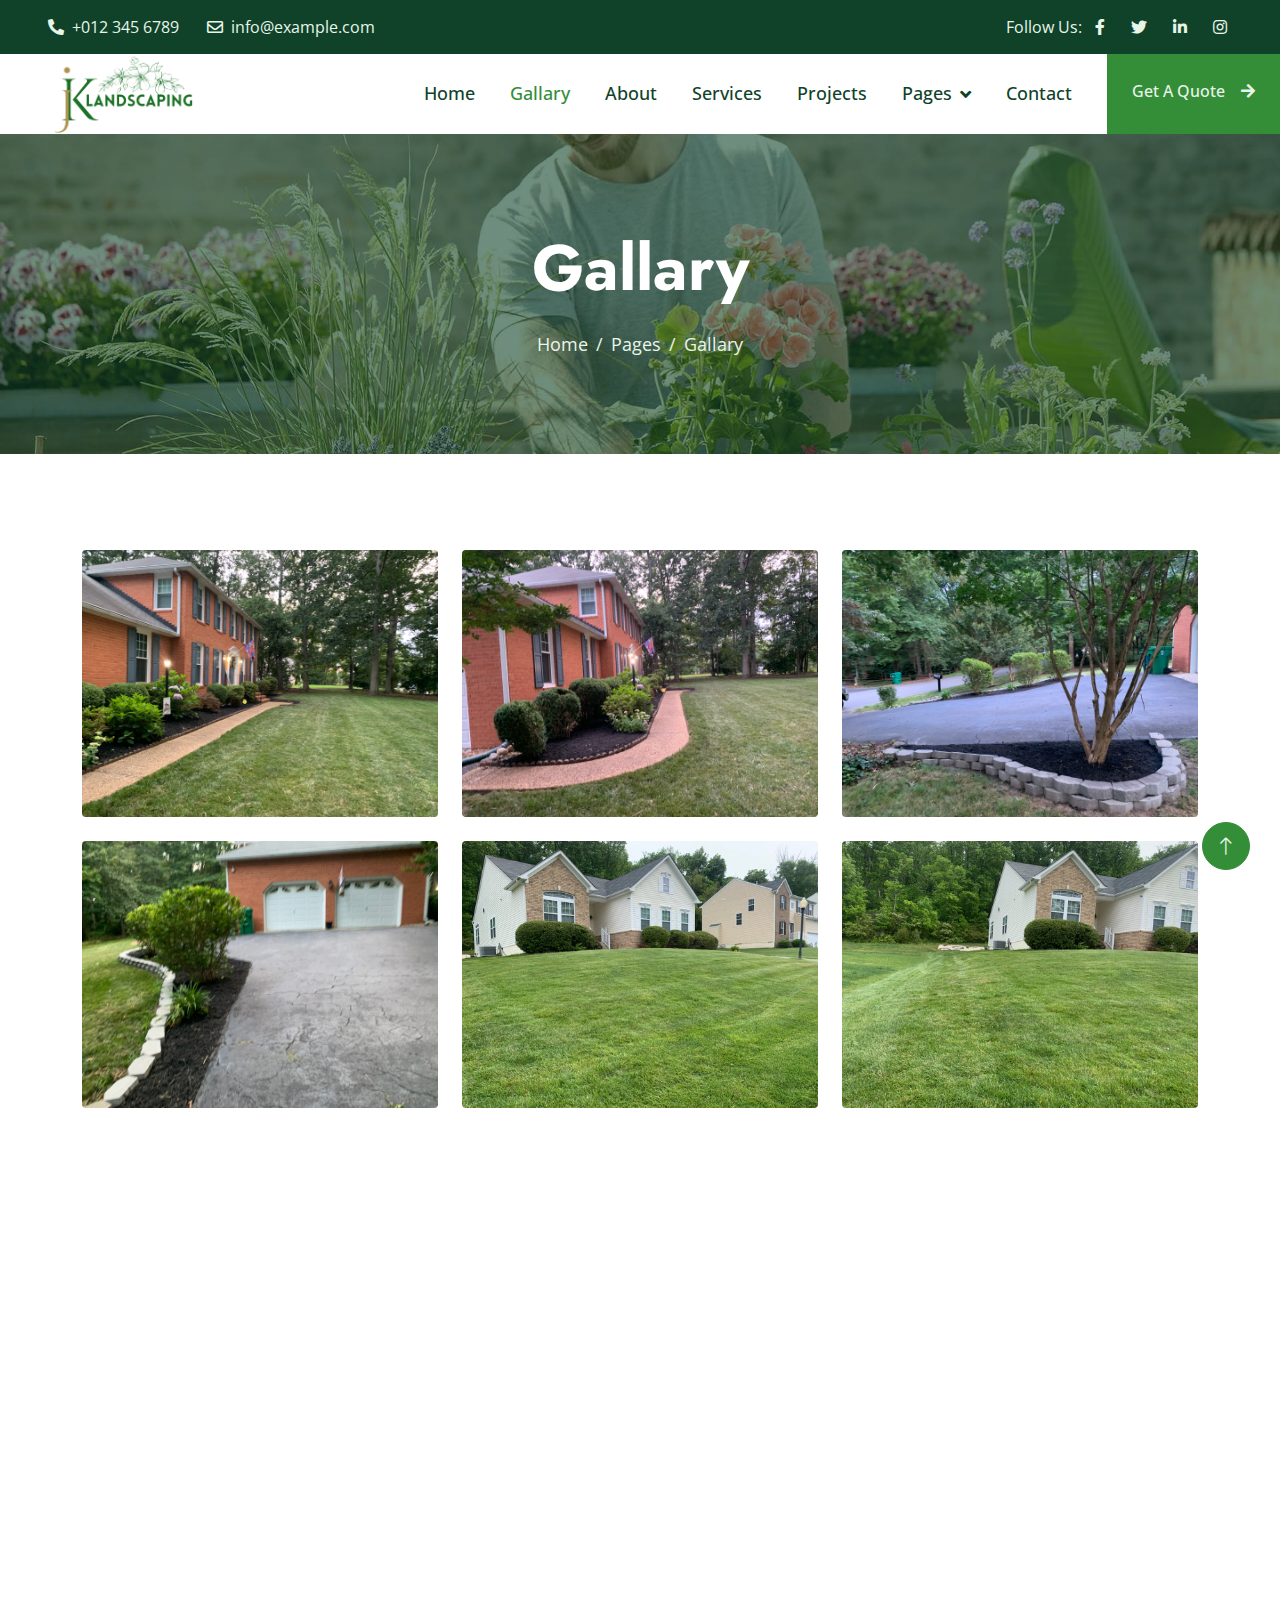
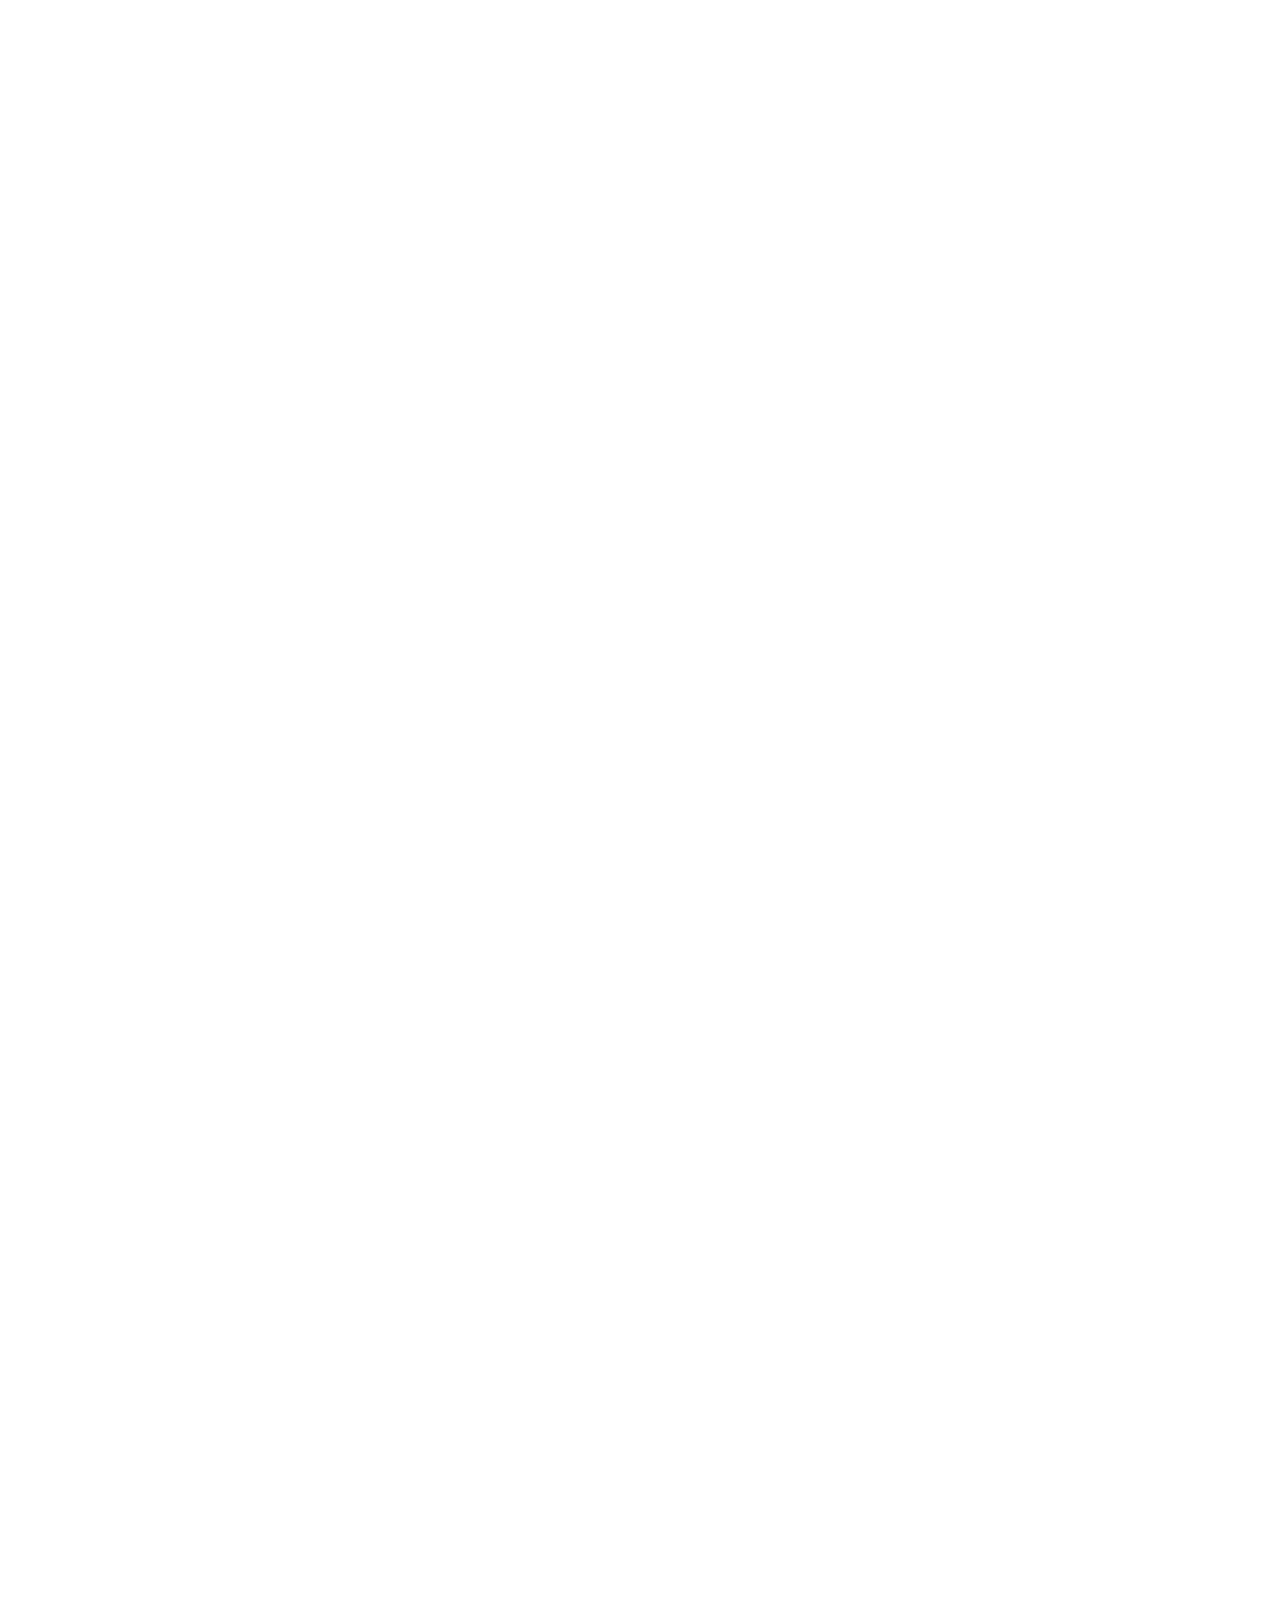
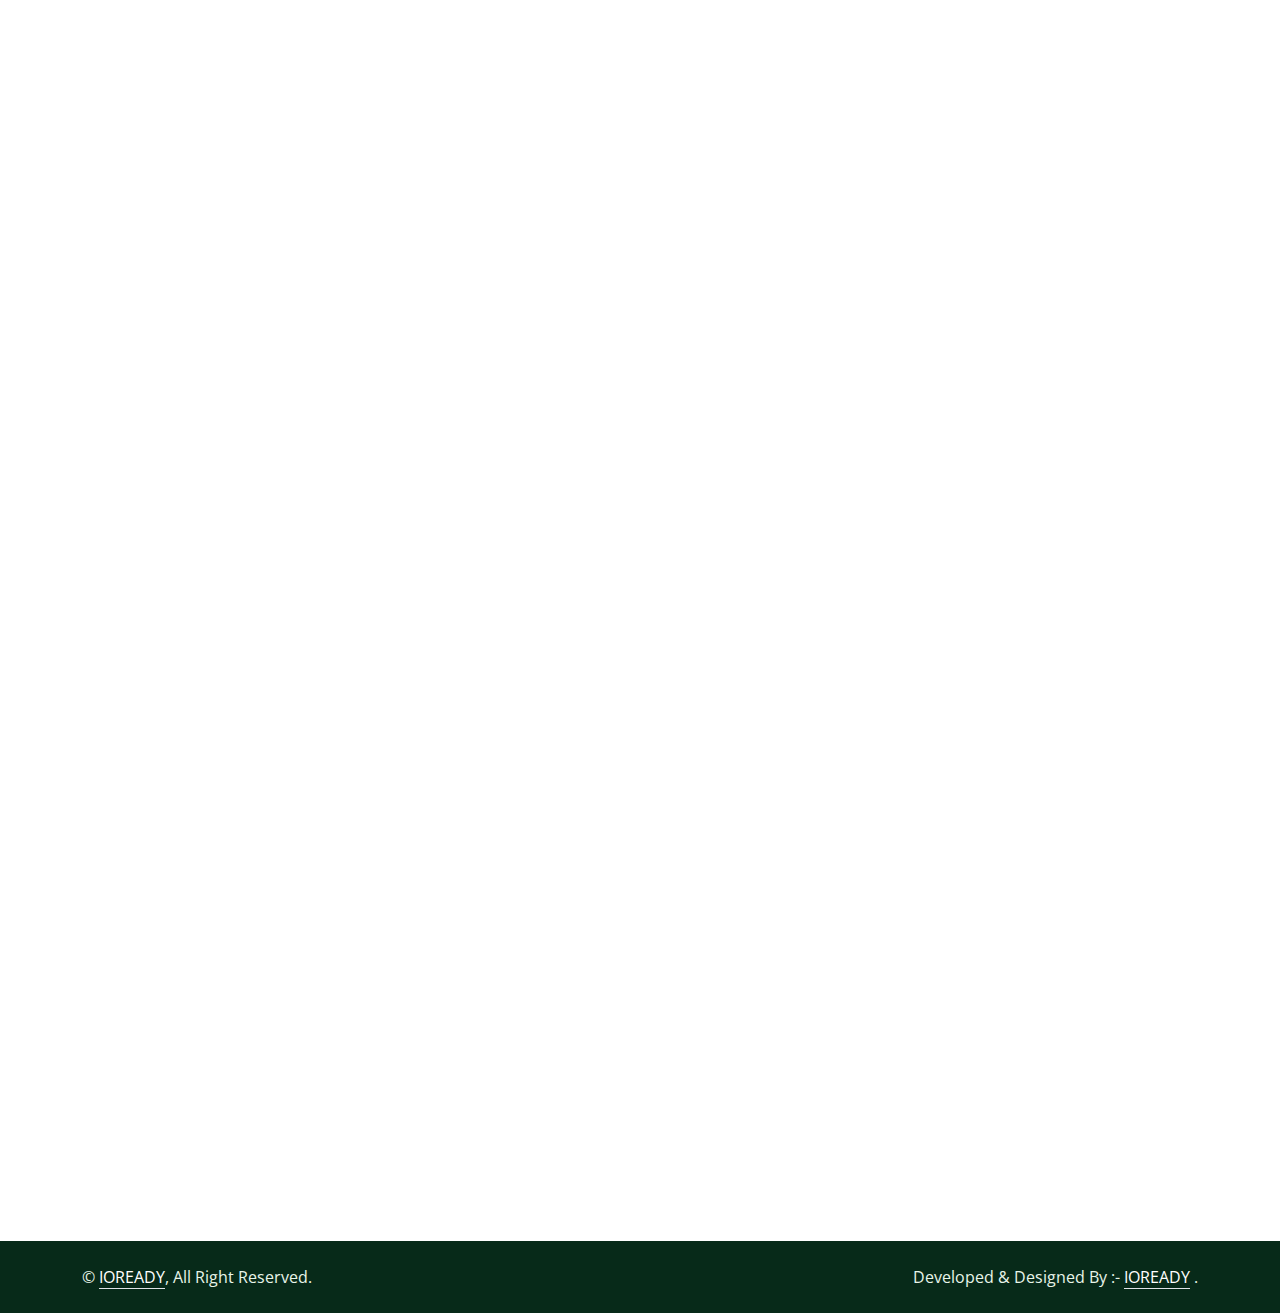
<file: gallary.html>
<!DOCTYPE html>
<html lang="en">

<head>
    <meta charset="utf-8">
    <title>J&K Landscaping - Gardening Website Template</title>
    <meta content="width=device-width, initial-scale=1.0" name="viewport">
    <meta content="" name="keywords">
    <meta content="" name="description">

    <!-- Favicon -->
    <link href="img/favicon.ico" rel="icon">

    <!-- Google Web Fonts -->
    <link rel="preconnect" href="https://fonts.googleapis.com">
    <link rel="preconnect" href="https://fonts.gstatic.com" crossorigin>
    <link
        href="https://fonts.googleapis.com/css2?family=Jost:wght@500;600;700&family=Open+Sans:wght@400;500&display=swap"
        rel="stylesheet">

    <!-- Icon Font Stylesheet -->
    <link href="https://cdnjs.cloudflare.com/ajax/libs/font-awesome/5.10.0/css/all.min.css" rel="stylesheet">
    <link href="https://cdn.jsdelivr.net/npm/bootstrap-icons@1.4.1/font/bootstrap-icons.css" rel="stylesheet">

    <!-- Libraries Stylesheet -->
    <link href="lib/animate/animate.min.css" rel="stylesheet">
    <link href="lib/owlcarousel/assets/owl.carousel.min.css" rel="stylesheet">
    <link href="lib/lightbox/css/lightbox.min.css" rel="stylesheet">

    <!-- Customized Bootstrap Stylesheet -->
    <link href="css/bootstrap.min.css" rel="stylesheet">

    <!-- Template Stylesheet -->
    <link href="css/style.css" rel="stylesheet">
</head>

<body>
    <!-- Spinner Start -->
    <div id="spinner"
        class="show bg-white position-fixed translate-middle w-100 vh-100 top-50 start-50 d-flex align-items-center justify-content-center">
        <div class="spinner-border text-primary" role="status" style="width: 3rem; height: 3rem;"></div>
    </div>
    <!-- Spinner End -->


    <!-- Topbar Start -->
    <div class="container-fluid bg-dark text-light px-0 py-2">
        <div class="row gx-0 d-none d-lg-flex">
            <div class="col-lg-7 px-5 text-start">
                <div class="h-100 d-inline-flex align-items-center me-4">
                    <span class="fa fa-phone-alt me-2"></span>
                    <span>+012 345 6789</span>
                </div>
                <div class="h-100 d-inline-flex align-items-center">
                    <span class="far fa-envelope me-2"></span>
                    <span>info@example.com</span>
                </div>
            </div>
            <div class="col-lg-5 px-5 text-end">
                <div class="h-100 d-inline-flex align-items-center mx-n2">
                    <span>Follow Us:</span>
                    <a class="btn btn-link text-light" href=""><i class="fab fa-facebook-f"></i></a>
                    <a class="btn btn-link text-light" href=""><i class="fab fa-twitter"></i></a>
                    <a class="btn btn-link text-light" href=""><i class="fab fa-linkedin-in"></i></a>
                    <a class="btn btn-link text-light" href=""><i class="fab fa-instagram"></i></a>
                </div>
            </div>
        </div>
    </div>
    <!-- Topbar End -->


    <!-- Navbar Start -->
    <nav class="navbar navbar-expand-lg bg-white navbar-light sticky-top p-0">
        <a href="index.html" class="navbar-brand d-flex align-items-center px-4 px-lg-5">
            <img style="height: 80px; width: auto;" src="./img/mainlogo.png" alt="">
        </a>
        <button type="button" class="navbar-toggler me-4" data-bs-toggle="collapse" data-bs-target="#navbarCollapse">
            <span class="navbar-toggler-icon"></span>
        </button>
        <div class="collapse navbar-collapse" id="navbarCollapse">
            <div class="navbar-nav ms-auto p-4 p-lg-0">
                <a href="index.html" class="nav-item nav-link">Home</a>
                <a href="gallary.html" class="nav-item nav-link active">Gallary</a>
                <a href="about.html" class="nav-item nav-link">About</a>
                <a href="service.html" class="nav-item nav-link">Services</a>
                <a href="project.html" class="nav-item nav-link">Projects</a>
                <div class="nav-item dropdown">
                    <a href="#" class="nav-link dropdown-toggle" data-bs-toggle="dropdown">Pages</a>
                    <div class="dropdown-menu bg-light m-0">
                        <a href="feature.html" class="dropdown-item">Features</a>
                        <a href="quote.html" class="dropdown-item">Free Quote</a>
                        <a href="team.html" class="dropdown-item">Our Team</a>
                        <a href="testimonial.html" class="dropdown-item">Testimonial</a>
                        <a href="404.html" class="dropdown-item">404 Page</a>
                    </div>
                </div>
                <a href="contact.html" class="nav-item nav-link">Contact</a>
            </div>
            <a href="" class="btn btn-primary py-4 px-lg-4 rounded-0 d-none d-lg-block">Get A Quote<i
                    class="fa fa-arrow-right ms-3"></i></a>
        </div>
    </nav>
    <!-- Navbar End -->


    <!-- Page Header Start -->
    <div class="container-fluid page-header py-5 mb-5 wow fadeIn" data-wow-delay="0.1s">
        <div class="container text-center py-5">
            <h1 class="display-3 text-white mb-4 animated slideInDown">Gallary</h1>
            <nav aria-label="breadcrumb animated slideInDown">
                <ol class="breadcrumb justify-content-center mb-0">
                    <li class="breadcrumb-item"><a href="#">Home</a></li>
                    <li class="breadcrumb-item"><a href="#">Pages</a></li>
                    <li class="breadcrumb-item active" aria-current="page">Gallary</li>
                </ol>
            </nav>
        </div>
    </div>
    <!-- Page Header End -->



    <!-- Team Start -->
    <div class="container-xxl py-5">
        <div class="container">
            <div class="text-center mx-auto wow fadeInUp" data-wow-delay="0.1s" style="max-width: 500px;">
             
            </div>
            <div class="row g-4">
                
               
                <div class="col-lg-4 col-md-6 wow fadeInUp" data-wow-delay="0.5s">
                    <div class="team-item rounded img">
                        <img class="img-fluid img1" src="img/gallary/img7.jpg" alt="">

                    </div>
                </div>
                <div class="col-lg-4 col-md-6 wow fadeInUp" data-wow-delay="0.5s">
                    <div class="team-item rounded img">
                        <img class="img-fluid img1" src="img/gallary/img8.jpg" alt="">

                    </div>
                </div>
                <div class="col-lg-4 col-md-6 wow fadeInUp" data-wow-delay="0.5s">
                    <div class="team-item rounded img">
                        <img class="img-fluid img1" src="img/gallary/img9.jpg" alt="">

                    </div>
                </div>
                <div class="col-lg-4 col-md-6 wow fadeInUp" data-wow-delay="0.5s">
                    <div class="team-item rounded img">
                        <img class="img-fluid img1" src="img/gallary/img10.jpg" alt="">

                    </div>
                </div>
                <div class="col-lg-4 col-md-6 wow fadeInUp" data-wow-delay="0.5s">
                    <div class="team-item rounded img">
                        <img class="img-fluid img1" src="img/gallary/img11.jpg" alt="">

                    </div>
                </div>
                <div class="col-lg-4 col-md-6 wow fadeInUp" data-wow-delay="0.5s">
                    <div class="team-item rounded img">
                        <img class="img-fluid img1" src="img/gallary/img12.jpg" alt="">

                    </div>
                </div>
                <div class="col-lg-4 col-md-6 wow fadeInUp" data-wow-delay="0.5s">
                    <div class="team-item rounded img">
                        <img class="img-fluid img1" src="img/gallary/img13.jpg" alt="">

                    </div>
                </div>
                <div class="col-lg-4 col-md-6 wow fadeInUp" data-wow-delay="0.5s">
                    <div class="team-item rounded img">
                        <img class="img-fluid img1" src="img/gallary/img14.jpg" alt="">

                    </div>
                </div>

                <div class="col-lg-4 col-md-6 wow fadeInUp" data-wow-delay="0.5s">
                    <div class="team-item rounded img">
                        <img class="img-fluid img1" src="img/gallary/img15.jpg" alt="">

                    </div>
                </div>
                <div class="col-lg-4 col-md-6 wow fadeInUp" data-wow-delay="0.5s">
                    <div class="team-item rounded img">
                        <img class="img-fluid img1" src="img/gallary/img16.jpg" alt="">

                    </div>
                </div>


                <div class="col-lg-4 col-md-6 wow fadeInUp" data-wow-delay="0.5s">
                    <div class="team-item rounded img">
                        <img class="img-fluid img1" src="img/gallary/img19.jpg" alt="">

                    </div>
                </div>
                <div class="col-lg-4 col-md-6 wow fadeInUp" data-wow-delay="0.5s">
                    <div class="team-item rounded img">
                        <img class="img-fluid img1" src="img/gallary/img20.jpg" alt="">

                    </div>
                </div>
                <div class="col-lg-4 col-md-6 wow fadeInUp" data-wow-delay="0.5s">
                    <div class="team-item rounded img">
                        <img class="img-fluid img1" src="img/gallary/img21.jpg" alt="">

                    </div>
                </div>
                <div class="col-lg-4 col-md-6 wow fadeInUp" data-wow-delay="0.5s">
                    <div class="team-item rounded img">
                        <img class="img-fluid img1" src="img/gallary/img22.jpg" alt="">

                    </div>
                </div>
                <div class="col-lg-4 col-md-6 wow fadeInUp" data-wow-delay="0.5s">
                    <div class="team-item rounded img">
                        <img class="img-fluid img1" src="img/gallary/img23.jpg" alt="">

                    </div>
                </div>
                <div class="col-lg-4 col-md-6 wow fadeInUp" data-wow-delay="0.5s">
                    <div class="team-item rounded img">
                        <img class="img-fluid img1" src="img/gallary/img24.jpg" alt="">

                    </div>
                </div>
                <div class="col-lg-4 col-md-6 wow fadeInUp" data-wow-delay="0.5s">
                    <div class="team-item rounded img">
                        <img class="img-fluid img1" src="img/gallary/img25.jpg" alt="">

                    </div>
                </div>

                <div class="col-lg-4 col-md-6 wow fadeInUp" data-wow-delay="0.5s">
                    <div class="team-item rounded img">
                        <img class="img-fluid img1" src="img/gallary/img27.jpg" alt="">

                    </div>
                </div>
                <div class="col-lg-4 col-md-6 wow fadeInUp" data-wow-delay="0.5s">
                    <div class="team-item rounded img">
                        <img class="img-fluid img1" src="img/gallary/img28.jpg" alt="">

                    </div>
                </div>
                <div class="col-lg-4 col-md-6 wow fadeInUp" data-wow-delay="0.5s">
                    <div class="team-item rounded img">
                        <img class="img-fluid img1" src="img/gallary/img29.jpg" alt="">

                    </div>
                </div>
                <div class="col-lg-4 col-md-6 wow fadeInUp" data-wow-delay="0.5s">
                    <div class="team-item rounded img">
                        <img class="img-fluid img1" src="img/gallary/img30.jpg" alt="">

                    </div>
                </div>
                <div class="col-lg-4 col-md-6 wow fadeInUp" data-wow-delay="0.5s">
                    <div class="team-item rounded img">
                        <img class="img-fluid img1" src="img/gallary/img4.jpg" alt="">

                    </div>
                </div>
                <div class="col-lg-4 col-md-6 wow fadeInUp" data-wow-delay="0.5s">
                    <div class="team-item rounded img">
                        <img class="img-fluid img1" src="img/gallary/img5.jpg" alt="">

                    </div>
                </div>
                
                <div class="col-lg-4 col-md-6 wow fadeInUp" data-wow-delay="0.5s">
                    <div class="team-item rounded img">
                        <img class="img-fluid img1" src="img/gallary/img3.jpg" alt="">

                    </div>
                </div>
                <div class="col-lg-4 col-md-6 wow fadeInUp" data-wow-delay="0.1s">
                    <div class="team-item rounded img">
                        <img class="img-fluid img1" src="img/gallary/img1.jpg" alt="">

                    </div>
                </div>
                <div class="col-lg-4 col-md-6 wow fadeInUp" data-wow-delay="0.3s">
                    <div class="team-item rounded img">
                        <img class="img-fluid img1" src="img/gallary/img2.jpg" alt="">

                    </div>
                </div>
                <div class="col-lg-4 col-md-6 wow fadeInUp" data-wow-delay="0.5s">
                    <div class="team-item rounded img">
                        <img class="img-fluid img1" src="img/gallary/img6.1.jpg" alt="">

                    </div>
                </div>
               
            </div>
        </div>
    </div>
    <!-- Team End -->


    <!-- Footer Start -->
    <div class="container-fluid bg-dark text-light footer mt-5 py-5 wow fadeIn" data-wow-delay="0.1s">
        <div class="container py-5">
            <div class="row g-5">
                <div class="col-lg-3 col-md-6">
                    <h4 class="text-white mb-4">Our Office</h4>
                    <p class="mb-2"><i class="fa fa-map-marker-alt me-3"></i>123 Street, New York, USA</p>
                    <p class="mb-2"><i class="fa fa-phone-alt me-3"></i>+012 345 67890</p>
                    <p class="mb-2"><i class="fa fa-envelope me-3"></i>info@example.com</p>
                    <div class="d-flex pt-2">
                        <a class="btn btn-square btn-outline-light rounded-circle me-2" href=""><i
                                class="fab fa-twitter"></i></a>
                        <a class="btn btn-square btn-outline-light rounded-circle me-2" href=""><i
                                class="fab fa-facebook-f"></i></a>
                        <a class="btn btn-square btn-outline-light rounded-circle me-2" href=""><i
                                class="fab fa-youtube"></i></a>
                        <a class="btn btn-square btn-outline-light rounded-circle me-2" href=""><i
                                class="fab fa-linkedin-in"></i></a>
                    </div>
                </div>
                <div class="col-lg-3 col-md-6">
                    <h4 class="text-white mb-4">Services</h4>
                    <a class="btn btn-link" href="">Landscaping</a>
                    <a class="btn btn-link" href="">Pruning plants</a>
                    <a class="btn btn-link" href="">Urban Gardening</a>
                    <a class="btn btn-link" href="">Garden Maintenance</a>
                    <a class="btn btn-link" href="">Green Technology</a>
                </div>
                <div class="col-lg-3 col-md-6">
                    <h4 class="text-white mb-4">Quick Links</h4>
                    <a class="btn btn-link" href="">About Us</a>
                    <a class="btn btn-link" href="">Contact Us</a>
                    <a class="btn btn-link" href="">Our Services</a>
                    <a class="btn btn-link" href="">Terms & Condition</a>
                    <a class="btn btn-link" href="">Support</a>
                </div>
                <div class="col-lg-3 col-md-6">
                    <h4 class="text-white mb-4">Newsletter</h4>
                    <div class="position-relative w-100">
                        <input class="form-control bg-light border-light w-100 py-3 ps-4 pe-5" type="text"
                            placeholder="Your email">
                        <button type="button"
                            class="btn btn-primary py-2 position-absolute top-0 end-0 mt-2 me-2">SignUp</button>
                    </div>
                </div>
            </div>
        </div>
    </div>
    <!-- Footer End -->


    <!-- Copyright Start -->
    <div class="container-fluid copyright py-4">
        <div class="container">
            <div class="row">
                <div class="col-md-6 text-center text-md-start mb-3 mb-md-0">
                    &copy; <a class="border-bottom" href="#">IOREADY</a>, All Right Reserved.
                </div>
                <div class="col-md-6 text-center text-md-end">
                    <!--/*** This template is free as long as you keep the footer author’s credit link/attribution link/backlink. If you'd like to use the template without the footer author’s credit link/attribution link/backlink, you can purchase the Credit Removal License from "#/credit-removal". Thank you for your support. ***/-->
                    Developed & Designed By :- <a class="border-bottom" href="#">IOREADY</a> . <a href="#"></a>
                </div>
            </div>
        </div>
    </div>
    <!-- Copyright End -->


    <!-- Back to Top -->
    <a href="#" class="btn btn-lg btn-primary btn-lg-square rounded-circle back-to-top"><i
            class="bi bi-arrow-up"></i></a>


    <!-- JavaScript Libraries -->
    <script src="https://code.jquery.com/jquery-3.4.1.min.js"></script>
    <script src="https://cdn.jsdelivr.net/npm/bootstrap@5.0.0/dist/js/bootstrap.bundle.min.js"></script>
    <script src="lib/wow/wow.min.js"></script>
    <script src="lib/easing/easing.min.js"></script>
    <script src="lib/waypoints/waypoints.min.js"></script>
    <script src="lib/owlcarousel/owl.carousel.min.js"></script>
    <script src="lib/counterup/counterup.min.js"></script>
    <script src="lib/parallax/parallax.min.js"></script>
    <script src="lib/isotope/isotope.pkgd.min.js"></script>
    <script src="lib/lightbox/js/lightbox.min.js"></script>

    <!-- Template Javascript -->
    <script src="js/main.js"></script>
</body>

</html>
</file>
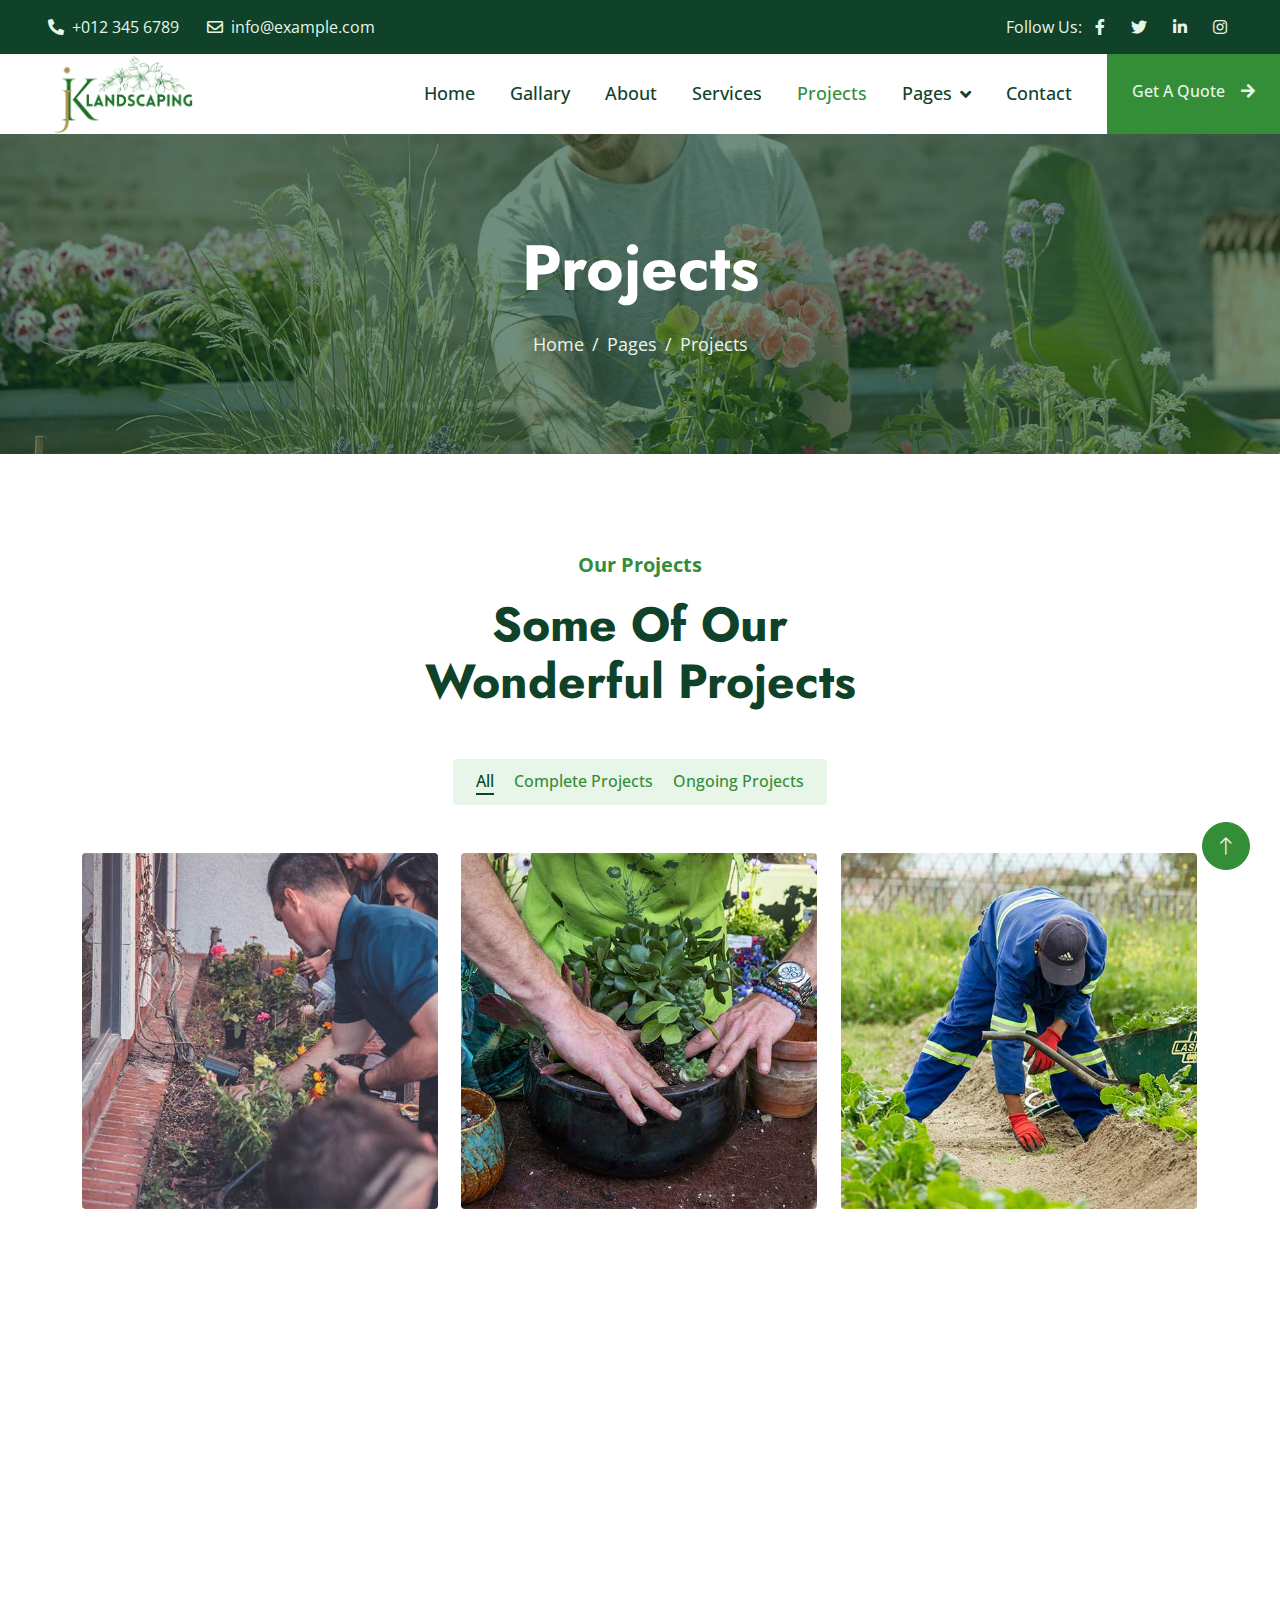
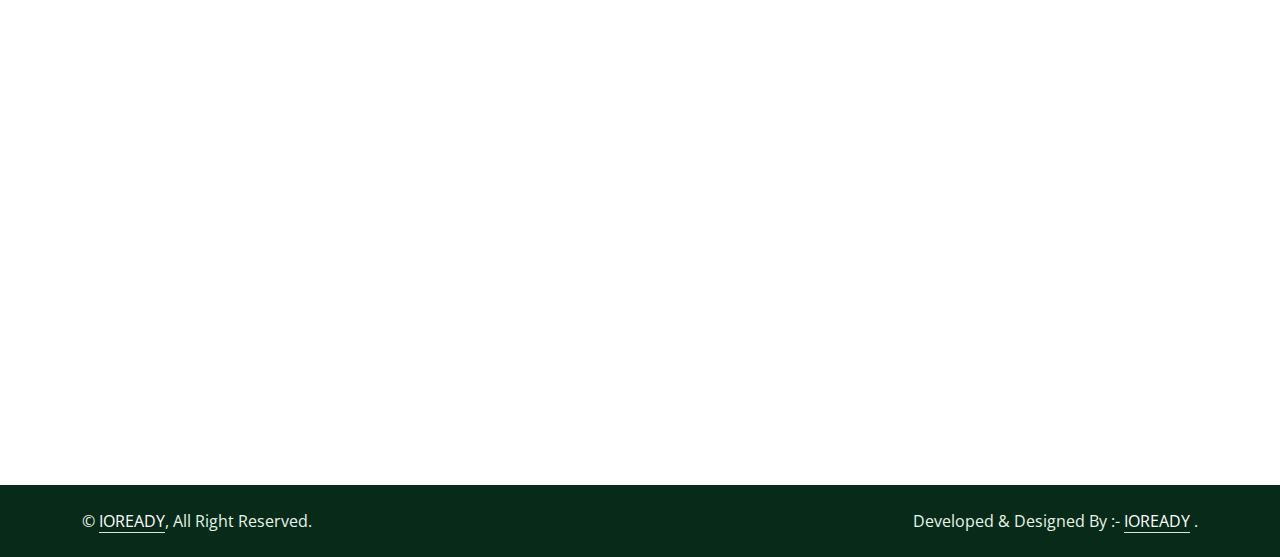
<file: project.html>
<!DOCTYPE html>
<html lang="en">

<head>
    <meta charset="utf-8">
    <title>J&K Landscaping - Gardening Website Template</title>
    <meta content="width=device-width, initial-scale=1.0" name="viewport">
    <meta content="" name="keywords">
    <meta content="" name="description">

    <!-- Favicon -->
    <link href="img/favicon.ico" rel="icon">

    <!-- Google Web Fonts -->
    <link rel="preconnect" href="https://fonts.googleapis.com">
    <link rel="preconnect" href="https://fonts.gstatic.com" crossorigin>
    <link href="https://fonts.googleapis.com/css2?family=Jost:wght@500;600;700&family=Open+Sans:wght@400;500&display=swap" rel="stylesheet">  

    <!-- Icon Font Stylesheet -->
    <link href="https://cdnjs.cloudflare.com/ajax/libs/font-awesome/5.10.0/css/all.min.css" rel="stylesheet">
    <link href="https://cdn.jsdelivr.net/npm/bootstrap-icons@1.4.1/font/bootstrap-icons.css" rel="stylesheet">

    <!-- Libraries Stylesheet -->
    <link href="lib/animate/animate.min.css" rel="stylesheet">
    <link href="lib/owlcarousel/assets/owl.carousel.min.css" rel="stylesheet">
    <link href="lib/lightbox/css/lightbox.min.css" rel="stylesheet">

    <!-- Customized Bootstrap Stylesheet -->
    <link href="css/bootstrap.min.css" rel="stylesheet">

    <!-- Template Stylesheet -->
    <link href="css/style.css" rel="stylesheet">
</head>

<body>
    <!-- Spinner Start -->
    <div id="spinner" class="show bg-white position-fixed translate-middle w-100 vh-100 top-50 start-50 d-flex align-items-center justify-content-center">
        <div class="spinner-border text-primary" role="status" style="width: 3rem; height: 3rem;"></div>
    </div>
    <!-- Spinner End -->


    <!-- Topbar Start -->
    <div class="container-fluid bg-dark text-light px-0 py-2">
        <div class="row gx-0 d-none d-lg-flex">
            <div class="col-lg-7 px-5 text-start">
                <div class="h-100 d-inline-flex align-items-center me-4">
                    <span class="fa fa-phone-alt me-2"></span>
                    <span>+012 345 6789</span>
                </div>
                <div class="h-100 d-inline-flex align-items-center">
                    <span class="far fa-envelope me-2"></span>
                    <span>info@example.com</span>
                </div>
            </div>
            <div class="col-lg-5 px-5 text-end">
                <div class="h-100 d-inline-flex align-items-center mx-n2">
                    <span>Follow Us:</span>
                    <a class="btn btn-link text-light" href=""><i class="fab fa-facebook-f"></i></a>
                    <a class="btn btn-link text-light" href=""><i class="fab fa-twitter"></i></a>
                    <a class="btn btn-link text-light" href=""><i class="fab fa-linkedin-in"></i></a>
                    <a class="btn btn-link text-light" href=""><i class="fab fa-instagram"></i></a>
                </div>
            </div>
        </div>
    </div>
    <!-- Topbar End -->


    <!-- Navbar Start -->
    <nav class="navbar navbar-expand-lg bg-white navbar-light sticky-top p-0">
        <a href="index.html" class="navbar-brand d-flex align-items-center px-4 px-lg-5">
            <img style="height: 80px; width: auto;" src="./img/mainlogo.png" alt="">
        </a>
        <button type="button" class="navbar-toggler me-4" data-bs-toggle="collapse" data-bs-target="#navbarCollapse">
            <span class="navbar-toggler-icon"></span>
        </button>
        <div class="collapse navbar-collapse" id="navbarCollapse">
            <div class="navbar-nav ms-auto p-4 p-lg-0">
                <a href="index.html" class="nav-item nav-link">Home</a>
                <a href="gallary.html" class="nav-item nav-link ">Gallary</a>
                <a href="about.html" class="nav-item nav-link">About</a>
                <a href="service.html" class="nav-item nav-link">Services</a>
                <a href="project.html" class="nav-item nav-link active">Projects</a>
                <div class="nav-item dropdown">
                    <a href="#" class="nav-link dropdown-toggle" data-bs-toggle="dropdown">Pages</a>
                    <div class="dropdown-menu bg-light m-0">
                        <a href="feature.html" class="dropdown-item">Features</a>
                        <a href="quote.html" class="dropdown-item">Free Quote</a>
                        <a href="team.html" class="dropdown-item">Our Team</a>
                        <a href="testimonial.html" class="dropdown-item">Testimonial</a>
                        <a href="404.html" class="dropdown-item">404 Page</a>
                    </div>
                </div>
                <a href="contact.html" class="nav-item nav-link">Contact</a>
            </div>
            <a href="" class="btn btn-primary py-4 px-lg-4 rounded-0 d-none d-lg-block">Get A Quote<i class="fa fa-arrow-right ms-3"></i></a>
        </div>
    </nav>
    <!-- Navbar End -->


    <!-- Page Header Start -->
    <div class="container-fluid page-header py-5 mb-5 wow fadeIn" data-wow-delay="0.1s">
        <div class="container text-center py-5">
            <h1 class="display-3 text-white mb-4 animated slideInDown">Projects</h1>
            <nav aria-label="breadcrumb animated slideInDown">
                <ol class="breadcrumb justify-content-center mb-0">
                    <li class="breadcrumb-item"><a href="#">Home</a></li>
                    <li class="breadcrumb-item"><a href="#">Pages</a></li>
                    <li class="breadcrumb-item active" aria-current="page">Projects</li>
                </ol>
            </nav>
        </div>
    </div>
    <!-- Page Header End -->


    <!-- Projects Start -->
    <div class="container-xxl py-5">
        <div class="container">
            <div class="text-center mx-auto wow fadeInUp" data-wow-delay="0.1s" style="max-width: 500px;">
                <p class="fs-5 fw-bold text-primary">Our Projects</p>
                <h1 class="display-5 mb-5">Some Of Our Wonderful Projects</h1>
            </div>
            <div class="row wow fadeInUp" data-wow-delay="0.3s">
                <div class="col-12 text-center">
                    <ul class="list-inline rounded mb-5" id="portfolio-flters">
                        <li class="mx-2 active" data-filter="*">All</li>
                        <li class="mx-2" data-filter=".first">Complete Projects</li>
                        <li class="mx-2" data-filter=".second">Ongoing Projects</li>
                    </ul>
                </div>
            </div>
            <div class="row g-4 portfolio-container">
                <div class="col-lg-4 col-md-6 portfolio-item first wow fadeInUp" data-wow-delay="0.1s">
                    <div class="portfolio-inner rounded">
                        <img class="img-fluid" src="img/service-1.jpg" alt="">
                        <div class="portfolio-text">
                            <h4 class="text-white mb-4">Landscaping</h4>
                            <div class="d-flex">
                                <a class="btn btn-lg-square rounded-circle mx-2" href="img/service-1.jpg" data-lightbox="portfolio"><i class="fa fa-eye"></i></a>
                                <a class="btn btn-lg-square rounded-circle mx-2" href=""><i class="fa fa-link"></i></a>
                            </div>
                        </div>
                    </div>
                </div>
                <div class="col-lg-4 col-md-6 portfolio-item second wow fadeInUp" data-wow-delay="0.3s">
                    <div class="portfolio-inner rounded">
                        <img class="img-fluid" src="img/service-2.jpg" alt="">
                        <div class="portfolio-text">
                            <h4 class="text-white mb-4">Pruning plants</h4>
                            <div class="d-flex">
                                <a class="btn btn-lg-square rounded-circle mx-2" href="img/service-2.jpg" data-lightbox="portfolio"><i class="fa fa-eye"></i></a>
                                <a class="btn btn-lg-square rounded-circle mx-2" href=""><i class="fa fa-link"></i></a>
                            </div>
                        </div>
                    </div>
                </div>
                <div class="col-lg-4 col-md-6 portfolio-item first wow fadeInUp" data-wow-delay="0.5s">
                    <div class="portfolio-inner rounded">
                        <img class="img-fluid" src="img/service-3.jpg" alt="">
                        <div class="portfolio-text">
                            <h4 class="text-white mb-4">Irrigation & Drainage</h4>
                            <div class="d-flex">
                                <a class="btn btn-lg-square rounded-circle mx-2" href="img/service-3.jpg" data-lightbox="portfolio"><i class="fa fa-eye"></i></a>
                                <a class="btn btn-lg-square rounded-circle mx-2" href=""><i class="fa fa-link"></i></a>
                            </div>
                        </div>
                    </div>
                </div>
                <div class="col-lg-4 col-md-6 portfolio-item second wow fadeInUp" data-wow-delay="0.1s">
                    <div class="portfolio-inner rounded">
                        <img class="img-fluid" src="img/service-4.jpg" alt="">
                        <div class="portfolio-text">
                            <h4 class="text-white mb-4">Garden Maintenance</h4>
                            <div class="d-flex">
                                <a class="btn btn-lg-square rounded-circle mx-2" href="img/service-4.jpg" data-lightbox="portfolio"><i class="fa fa-eye"></i></a>
                                <a class="btn btn-lg-square rounded-circle mx-2" href=""><i class="fa fa-link"></i></a>
                            </div>
                        </div>
                    </div>
                </div>
                <div class="col-lg-4 col-md-6 portfolio-item first wow fadeInUp" data-wow-delay="0.3s">
                    <div class="portfolio-inner rounded">
                        <img class="img-fluid" src="img/service-5.jpg" alt="">
                        <div class="portfolio-text">
                            <h4 class="text-white mb-4">Green Technology</h4>
                            <div class="d-flex">
                                <a class="btn btn-lg-square rounded-circle mx-2" href="img/service-5.jpg" data-lightbox="portfolio"><i class="fa fa-eye"></i></a>
                                <a class="btn btn-lg-square rounded-circle mx-2" href=""><i class="fa fa-link"></i></a>
                            </div>
                        </div>
                    </div>
                </div>
                <div class="col-lg-4 col-md-6 portfolio-item second wow fadeInUp" data-wow-delay="0.5s">
                    <div class="portfolio-inner rounded">
                        <img class="img-fluid" src="img/service-6.jpg" alt="">
                        <div class="portfolio-text">
                            <h4 class="text-white mb-4">Urban Gardening</h4>
                            <div class="d-flex">
                                <a class="btn btn-lg-square rounded-circle mx-2" href="img/service-6.jpg" data-lightbox="portfolio"><i class="fa fa-eye"></i></a>
                                <a class="btn btn-lg-square rounded-circle mx-2" href=""><i class="fa fa-link"></i></a>
                            </div>
                        </div>
                    </div>
                </div>
            </div>
        </div>
    </div>
    <!-- Projects End -->


    <!-- Footer Start -->
    <div class="container-fluid bg-dark text-light footer mt-5 py-5 wow fadeIn" data-wow-delay="0.1s">
        <div class="container py-5">
            <div class="row g-5">
                <div class="col-lg-3 col-md-6">
                    <h4 class="text-white mb-4">Our Office</h4>
                    <p class="mb-2"><i class="fa fa-map-marker-alt me-3"></i>123 Street, New York, USA</p>
                    <p class="mb-2"><i class="fa fa-phone-alt me-3"></i>+012 345 67890</p>
                    <p class="mb-2"><i class="fa fa-envelope me-3"></i>info@example.com</p>
                    <div class="d-flex pt-2">
                        <a class="btn btn-square btn-outline-light rounded-circle me-2" href=""><i class="fab fa-twitter"></i></a>
                        <a class="btn btn-square btn-outline-light rounded-circle me-2" href=""><i class="fab fa-facebook-f"></i></a>
                        <a class="btn btn-square btn-outline-light rounded-circle me-2" href=""><i class="fab fa-youtube"></i></a>
                        <a class="btn btn-square btn-outline-light rounded-circle me-2" href=""><i class="fab fa-linkedin-in"></i></a>
                    </div>
                </div>
                <div class="col-lg-3 col-md-6">
                    <h4 class="text-white mb-4">Services</h4>
                    <a class="btn btn-link" href="">Landscaping</a>
                    <a class="btn btn-link" href="">Pruning plants</a>
                    <a class="btn btn-link" href="">Urban Gardening</a>
                    <a class="btn btn-link" href="">Garden Maintenance</a>
                    <a class="btn btn-link" href="">Green Technology</a>
                </div>
                <div class="col-lg-3 col-md-6">
                    <h4 class="text-white mb-4">Quick Links</h4>
                    <a class="btn btn-link" href="">About Us</a>
                    <a class="btn btn-link" href="">Contact Us</a>
                    <a class="btn btn-link" href="">Our Services</a>
                    <a class="btn btn-link" href="">Terms & Condition</a>
                    <a class="btn btn-link" href="">Support</a>
                </div>
                <div class="col-lg-3 col-md-6">
                    <h4 class="text-white mb-4">Newsletter</h4>
                    <div class="position-relative w-100">
                        <input class="form-control bg-light border-light w-100 py-3 ps-4 pe-5" type="text" placeholder="Your email">
                        <button type="button" class="btn btn-primary py-2 position-absolute top-0 end-0 mt-2 me-2">SignUp</button>
                    </div>
                </div>
            </div>
        </div>
    </div>
    <!-- Footer End -->


    <!-- Copyright Start -->
    <div class="container-fluid copyright py-4">
        <div class="container">
            <div class="row">
                <div class="col-md-6 text-center text-md-start mb-3 mb-md-0">
                    &copy; <a class="border-bottom" href="#">IOREADY</a>, All Right Reserved.
                </div>
                <div class="col-md-6 text-center text-md-end">
                    <!--/*** This template is free as long as you keep the footer author’s credit link/attribution link/backlink. If you'd like to use the template without the footer author’s credit link/attribution link/backlink, you can purchase the Credit Removal License from "#/credit-removal". Thank you for your support. ***/-->
                    Developed & Designed By :- <a class="border-bottom" href="#">IOREADY</a> . <a href="#"></a>
                </div>
            </div>
        </div>
    </div>
    <!-- Copyright End -->


    <!-- Back to Top -->
    <a href="#" class="btn btn-lg btn-primary btn-lg-square rounded-circle back-to-top"><i class="bi bi-arrow-up"></i></a>


    <!-- JavaScript Libraries -->
    <script src="https://code.jquery.com/jquery-3.4.1.min.js"></script>
    <script src="https://cdn.jsdelivr.net/npm/bootstrap@5.0.0/dist/js/bootstrap.bundle.min.js"></script>
    <script src="lib/wow/wow.min.js"></script>
    <script src="lib/easing/easing.min.js"></script>
    <script src="lib/waypoints/waypoints.min.js"></script>
    <script src="lib/owlcarousel/owl.carousel.min.js"></script>
    <script src="lib/counterup/counterup.min.js"></script>
    <script src="lib/parallax/parallax.min.js"></script>
    <script src="lib/isotope/isotope.pkgd.min.js"></script>
    <script src="lib/lightbox/js/lightbox.min.js"></script>

    <!-- Template Javascript -->
    <script src="js/main.js"></script>
</body>

</html>
</file>
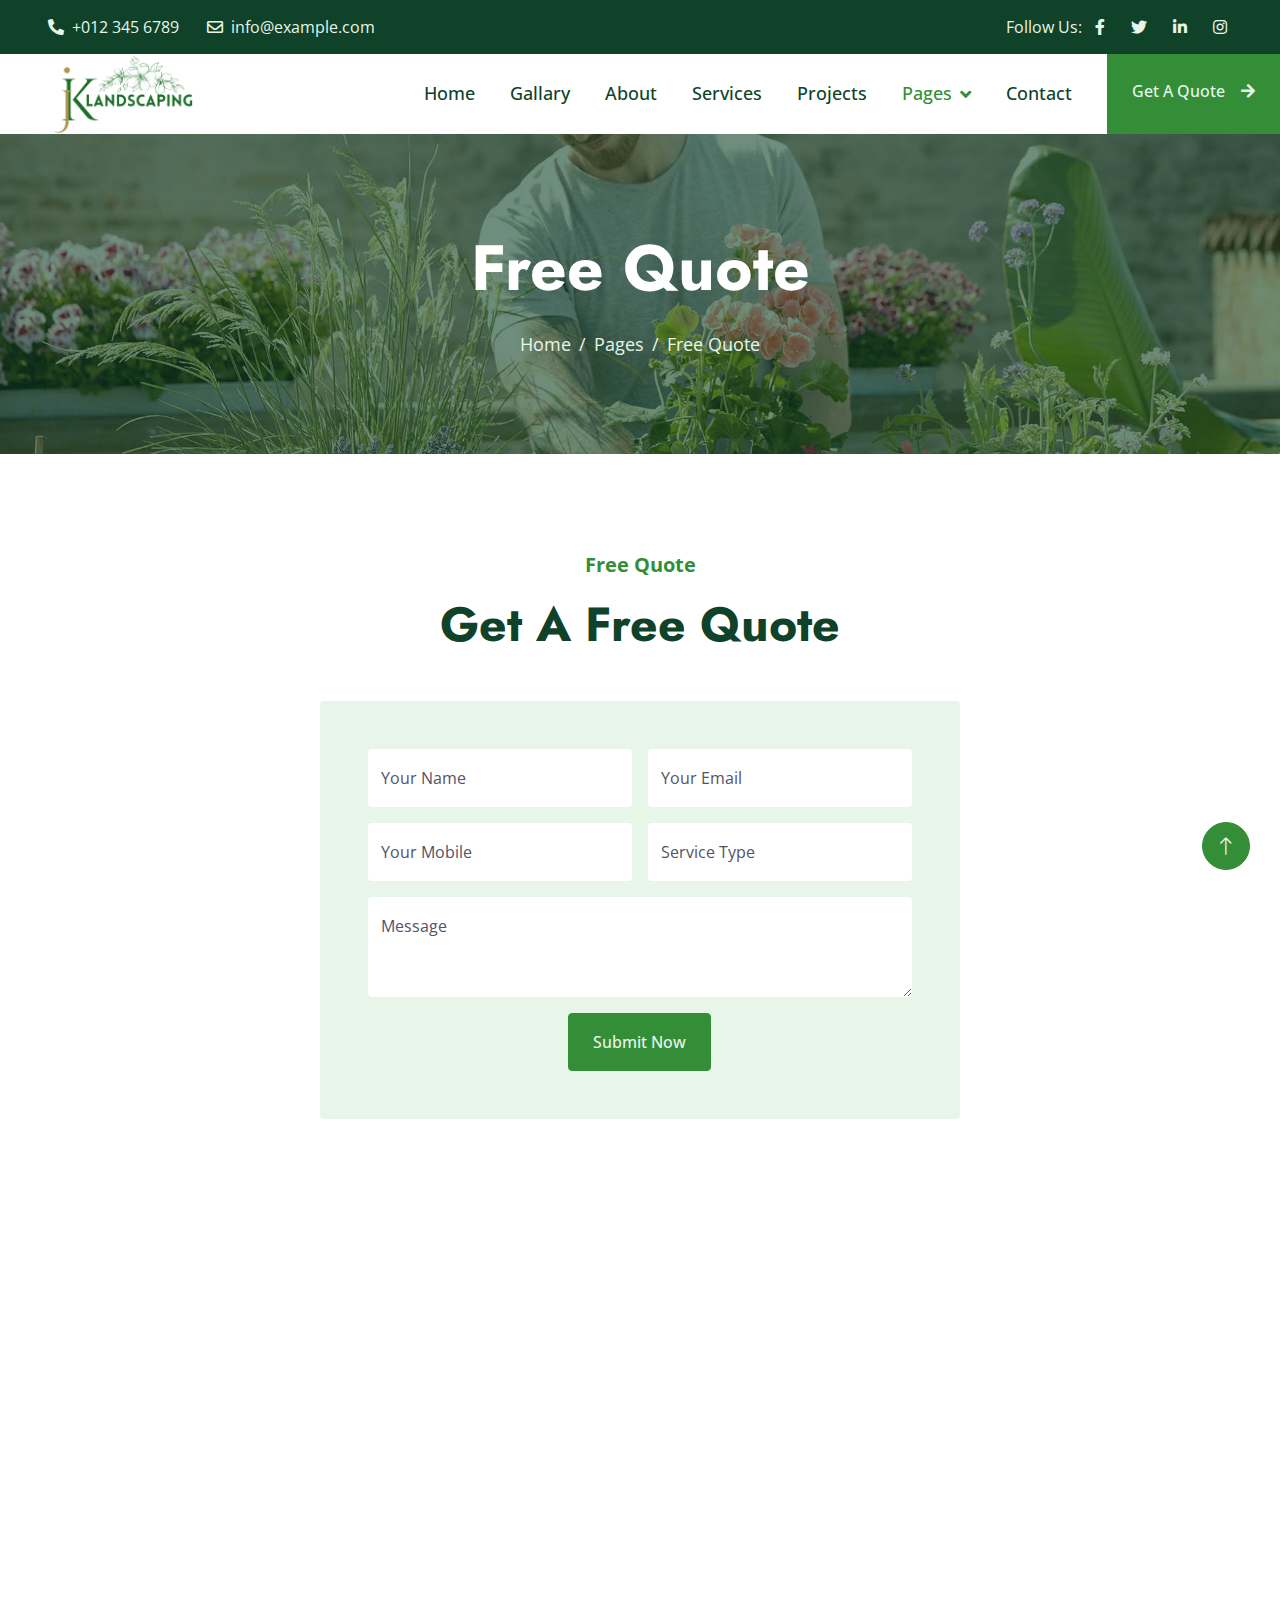
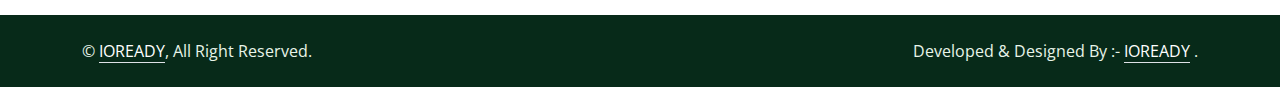
<file: quote.html>
<!DOCTYPE html>
<html lang="en">

<head>
    <meta charset="utf-8">
    <title>J&K Landscaping - Gardening Website Template</title>
    <meta content="width=device-width, initial-scale=1.0" name="viewport">
    <meta content="" name="keywords">
    <meta content="" name="description">

    <!-- Favicon -->
    <link href="img/favicon.ico" rel="icon">

    <!-- Google Web Fonts -->
    <link rel="preconnect" href="https://fonts.googleapis.com">
    <link rel="preconnect" href="https://fonts.gstatic.com" crossorigin>
    <link href="https://fonts.googleapis.com/css2?family=Jost:wght@500;600;700&family=Open+Sans:wght@400;500&display=swap" rel="stylesheet">  

    <!-- Icon Font Stylesheet -->
    <link href="https://cdnjs.cloudflare.com/ajax/libs/font-awesome/5.10.0/css/all.min.css" rel="stylesheet">
    <link href="https://cdn.jsdelivr.net/npm/bootstrap-icons@1.4.1/font/bootstrap-icons.css" rel="stylesheet">

    <!-- Libraries Stylesheet -->
    <link href="lib/animate/animate.min.css" rel="stylesheet">
    <link href="lib/owlcarousel/assets/owl.carousel.min.css" rel="stylesheet">
    <link href="lib/lightbox/css/lightbox.min.css" rel="stylesheet">

    <!-- Customized Bootstrap Stylesheet -->
    <link href="css/bootstrap.min.css" rel="stylesheet">

    <!-- Template Stylesheet -->
    <link href="css/style.css" rel="stylesheet">
</head>

<body>
    <!-- Spinner Start -->
    <div id="spinner" class="show bg-white position-fixed translate-middle w-100 vh-100 top-50 start-50 d-flex align-items-center justify-content-center">
        <div class="spinner-border text-primary" role="status" style="width: 3rem; height: 3rem;"></div>
    </div>
    <!-- Spinner End -->


    <!-- Topbar Start -->
    <div class="container-fluid bg-dark text-light px-0 py-2">
        <div class="row gx-0 d-none d-lg-flex">
            <div class="col-lg-7 px-5 text-start">
                <div class="h-100 d-inline-flex align-items-center me-4">
                    <span class="fa fa-phone-alt me-2"></span>
                    <span>+012 345 6789</span>
                </div>
                <div class="h-100 d-inline-flex align-items-center">
                    <span class="far fa-envelope me-2"></span>
                    <span>info@example.com</span>
                </div>
            </div>
            <div class="col-lg-5 px-5 text-end">
                <div class="h-100 d-inline-flex align-items-center mx-n2">
                    <span>Follow Us:</span>
                    <a class="btn btn-link text-light" href=""><i class="fab fa-facebook-f"></i></a>
                    <a class="btn btn-link text-light" href=""><i class="fab fa-twitter"></i></a>
                    <a class="btn btn-link text-light" href=""><i class="fab fa-linkedin-in"></i></a>
                    <a class="btn btn-link text-light" href=""><i class="fab fa-instagram"></i></a>
                </div>
            </div>
        </div>
    </div>
    <!-- Topbar End -->


    <!-- Navbar Start -->
    <nav class="navbar navbar-expand-lg bg-white navbar-light sticky-top p-0">
        <a href="index.html" class="navbar-brand d-flex align-items-center px-4 px-lg-5">
            <img style="height: 80px; width: auto;" src="./img/mainlogo.png" alt="">
        </a>
        <button type="button" class="navbar-toggler me-4" data-bs-toggle="collapse" data-bs-target="#navbarCollapse">
            <span class="navbar-toggler-icon"></span>
        </button>
        <div class="collapse navbar-collapse" id="navbarCollapse">
            <div class="navbar-nav ms-auto p-4 p-lg-0">
                <a href="index.html" class="nav-item nav-link">Home</a>
                <a href="gallary.html" class="nav-item nav-link ">Gallary</a>
                <a href="about.html" class="nav-item nav-link">About</a>
                <a href="service.html" class="nav-item nav-link">Services</a>
                <a href="project.html" class="nav-item nav-link">Projects</a>
                <div class="nav-item dropdown">
                    <a href="#" class="nav-link dropdown-toggle active" data-bs-toggle="dropdown">Pages</a>
                    <div class="dropdown-menu bg-light m-0">
                        <a href="feature.html" class="dropdown-item">Features</a>
                        <a href="quote.html" class="dropdown-item active">Free Quote</a>
                        <a href="team.html" class="dropdown-item">Our Team</a>
                        <a href="testimonial.html" class="dropdown-item">Testimonial</a>
                        <a href="404.html" class="dropdown-item">404 Page</a>
                    </div>
                </div>
                <a href="contact.html" class="nav-item nav-link">Contact</a>
            </div>
            <a href="" class="btn btn-primary py-4 px-lg-4 rounded-0 d-none d-lg-block">Get A Quote<i class="fa fa-arrow-right ms-3"></i></a>
        </div>
    </nav>
    <!-- Navbar End -->


    <!-- Page Header Start -->
    <div class="container-fluid page-header py-5 mb-5 wow fadeIn" data-wow-delay="0.1s">
        <div class="container text-center py-5">
            <h1 class="display-3 text-white mb-4 animated slideInDown">Free Quote</h1>
            <nav aria-label="breadcrumb animated slideInDown">
                <ol class="breadcrumb justify-content-center mb-0">
                    <li class="breadcrumb-item"><a href="#">Home</a></li>
                    <li class="breadcrumb-item"><a href="#">Pages</a></li>
                    <li class="breadcrumb-item active" aria-current="page">Free Quote</li>
                </ol>
            </nav>
        </div>
    </div>
    <!-- Page Header End -->


    <!-- Quote Start -->
    <div class="container-fluid py-5">
        <div class="container">
            <div class="text-center mx-auto wow fadeInUp" data-wow-delay="0.1s" style="max-width: 500px;">
                <p class="fs-5 fw-bold text-primary">Free Quote</p>
                <h1 class="display-5 mb-5">Get A Free Quote</h1>
            </div>
            <div class="row justify-content-center">
                <div class="col-lg-7">
                    <div class="bg-light rounded p-4 p-sm-5 wow fadeInUp" data-wow-delay="0.1s">
                        <div class="row g-3">
                            <div class="col-sm-6">
                                <div class="form-floating">
                                    <input type="text" class="form-control border-0" id="gname" placeholder="Gurdian Name">
                                    <label for="gname">Your Name</label>
                                </div>
                            </div>
                            <div class="col-sm-6">
                                <div class="form-floating">
                                    <input type="email" class="form-control border-0" id="gmail" placeholder="Gurdian Email">
                                    <label for="gmail">Your Email</label>
                                </div>
                            </div>
                            <div class="col-sm-6">
                                <div class="form-floating">
                                    <input type="text" class="form-control border-0" id="cname" placeholder="Child Name">
                                    <label for="cname">Your Mobile</label>
                                </div>
                            </div>
                            <div class="col-sm-6">
                                <div class="form-floating">
                                    <input type="text" class="form-control border-0" id="cage" placeholder="Child Age">
                                    <label for="cage">Service Type</label>
                                </div>
                            </div>
                            <div class="col-12">
                                <div class="form-floating">
                                    <textarea class="form-control border-0" placeholder="Leave a message here" id="message" style="height: 100px"></textarea>
                                    <label for="message">Message</label>
                                </div>
                            </div>
                            <div class="col-12 text-center">
                                <button class="btn btn-primary py-3 px-4" type="submit">Submit Now</button>
                            </div>
                        </div>
                    </div>
                </div>
            </div>
        </div>
    </div>
    <!-- Quote End -->


    <!-- Footer Start -->
    <div class="container-fluid bg-dark text-light footer mt-5 py-5 wow fadeIn" data-wow-delay="0.1s">
        <div class="container py-5">
            <div class="row g-5">
                <div class="col-lg-3 col-md-6">
                    <h4 class="text-white mb-4">Our Office</h4>
                    <p class="mb-2"><i class="fa fa-map-marker-alt me-3"></i>123 Street, New York, USA</p>
                    <p class="mb-2"><i class="fa fa-phone-alt me-3"></i>+012 345 67890</p>
                    <p class="mb-2"><i class="fa fa-envelope me-3"></i>info@example.com</p>
                    <div class="d-flex pt-2">
                        <a class="btn btn-square btn-outline-light rounded-circle me-2" href=""><i class="fab fa-twitter"></i></a>
                        <a class="btn btn-square btn-outline-light rounded-circle me-2" href=""><i class="fab fa-facebook-f"></i></a>
                        <a class="btn btn-square btn-outline-light rounded-circle me-2" href=""><i class="fab fa-youtube"></i></a>
                        <a class="btn btn-square btn-outline-light rounded-circle me-2" href=""><i class="fab fa-linkedin-in"></i></a>
                    </div>
                </div>
                <div class="col-lg-3 col-md-6">
                    <h4 class="text-white mb-4">Services</h4>
                    <a class="btn btn-link" href="">Landscaping</a>
                    <a class="btn btn-link" href="">Pruning plants</a>
                    <a class="btn btn-link" href="">Urban Gardening</a>
                    <a class="btn btn-link" href="">Garden Maintenance</a>
                    <a class="btn btn-link" href="">Green Technology</a>
                </div>
                <div class="col-lg-3 col-md-6">
                    <h4 class="text-white mb-4">Quick Links</h4>
                    <a class="btn btn-link" href="">About Us</a>
                    <a class="btn btn-link" href="">Contact Us</a>
                    <a class="btn btn-link" href="">Our Services</a>
                    <a class="btn btn-link" href="">Terms & Condition</a>
                    <a class="btn btn-link" href="">Support</a>
                </div>
                <div class="col-lg-3 col-md-6">
                    <h4 class="text-white mb-4">Newsletter</h4>
                    <div class="position-relative w-100">
                        <input class="form-control bg-light border-light w-100 py-3 ps-4 pe-5" type="text" placeholder="Your email">
                        <button type="button" class="btn btn-primary py-2 position-absolute top-0 end-0 mt-2 me-2">SignUp</button>
                    </div>
                </div>
            </div>
        </div>
    </div>
    <!-- Footer End -->


    <!-- Copyright Start -->
    <div class="container-fluid copyright py-4">
        <div class="container">
            <div class="row">
                <div class="col-md-6 text-center text-md-start mb-3 mb-md-0">
                    &copy; <a class="border-bottom" href="#">IOREADY</a>, All Right Reserved.
                </div>
                <div class="col-md-6 text-center text-md-end">
                    <!--/*** This template is free as long as you keep the footer author’s credit link/attribution link/backlink. If you'd like to use the template without the footer author’s credit link/attribution link/backlink, you can purchase the Credit Removal License from "#/credit-removal". Thank you for your support. ***/-->
                    Developed & Designed By :- <a class="border-bottom" href="#">IOREADY</a> . <a href="#"></a>
                </div>
            </div>
        </div>
    </div>
    <!-- Copyright End -->


    <!-- Back to Top -->
    <a href="#" class="btn btn-lg btn-primary btn-lg-square rounded-circle back-to-top"><i class="bi bi-arrow-up"></i></a>


    <!-- JavaScript Libraries -->
    <script src="https://code.jquery.com/jquery-3.4.1.min.js"></script>
    <script src="https://cdn.jsdelivr.net/npm/bootstrap@5.0.0/dist/js/bootstrap.bundle.min.js"></script>
    <script src="lib/wow/wow.min.js"></script>
    <script src="lib/easing/easing.min.js"></script>
    <script src="lib/waypoints/waypoints.min.js"></script>
    <script src="lib/owlcarousel/owl.carousel.min.js"></script>
    <script src="lib/counterup/counterup.min.js"></script>
    <script src="lib/parallax/parallax.min.js"></script>
    <script src="lib/isotope/isotope.pkgd.min.js"></script>
    <script src="lib/lightbox/js/lightbox.min.js"></script>

    <!-- Template Javascript -->
    <script src="js/main.js"></script>
</body>

</html>
</file>
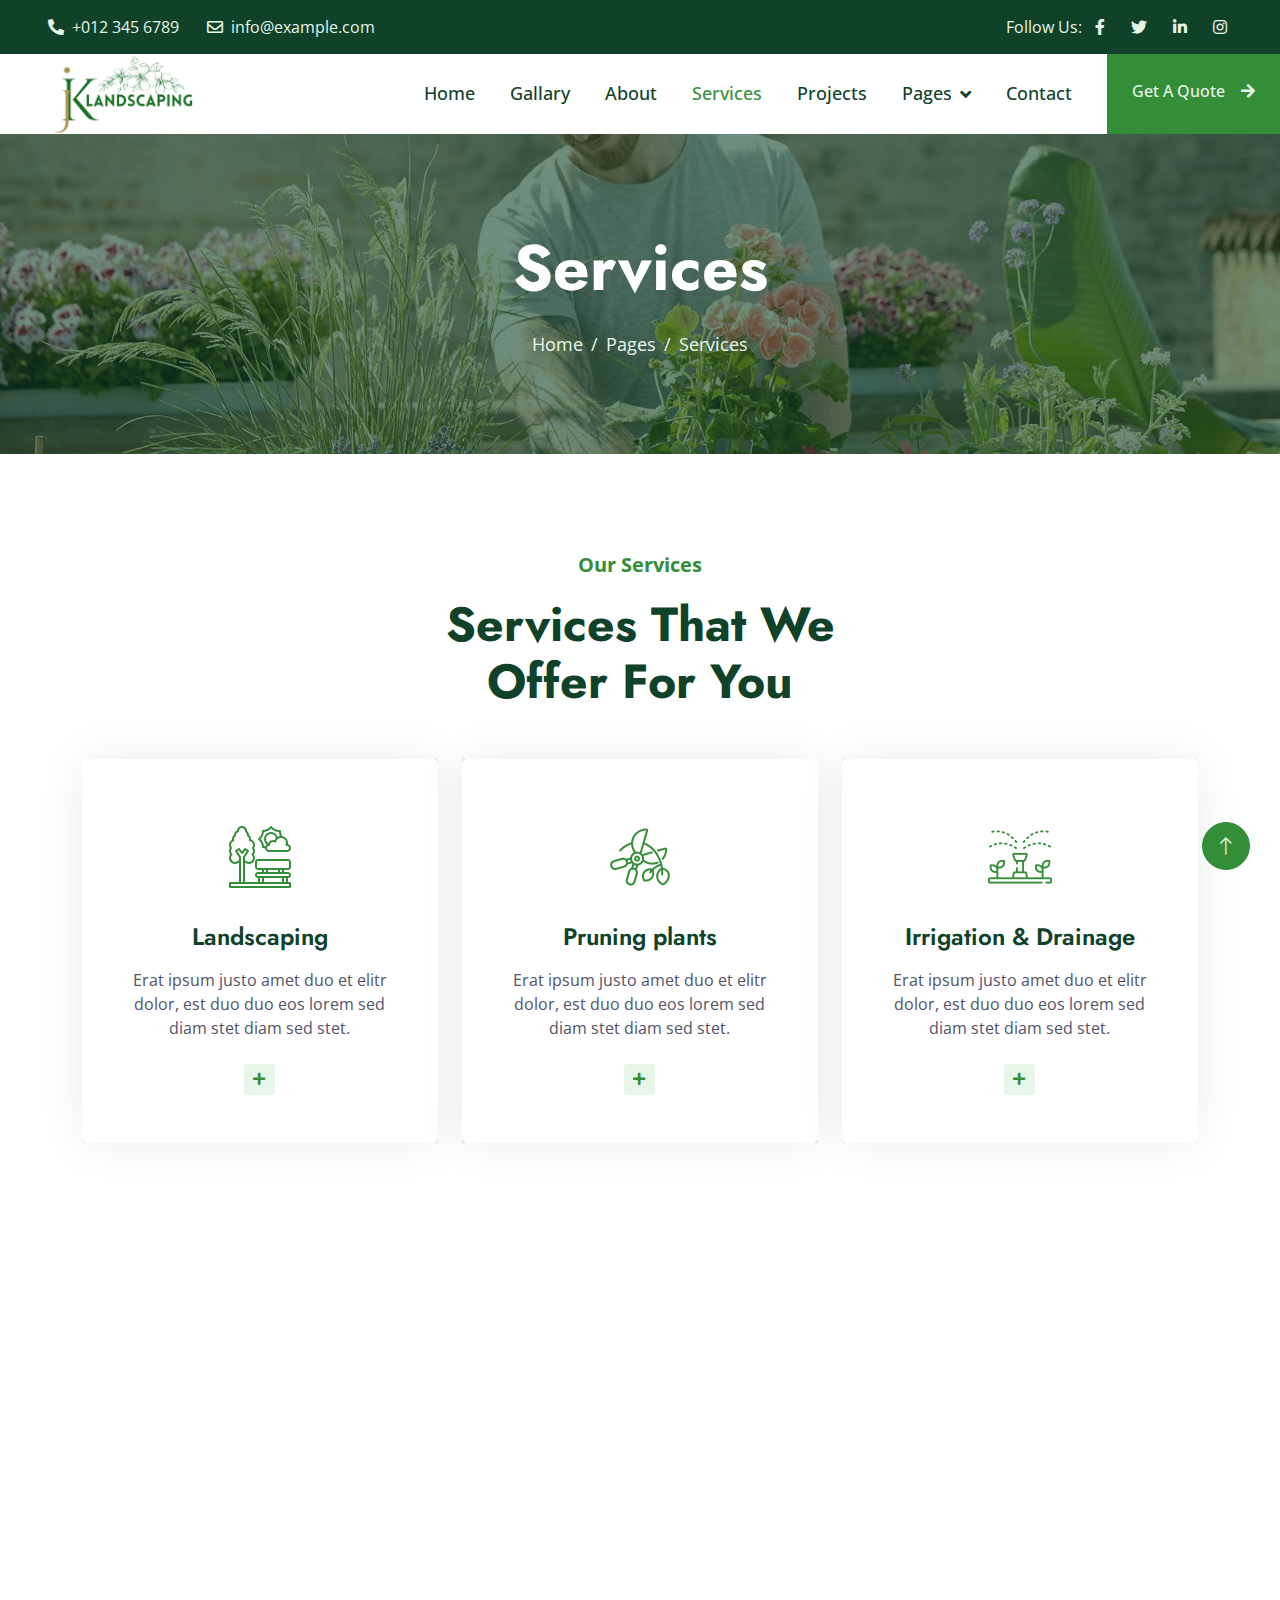
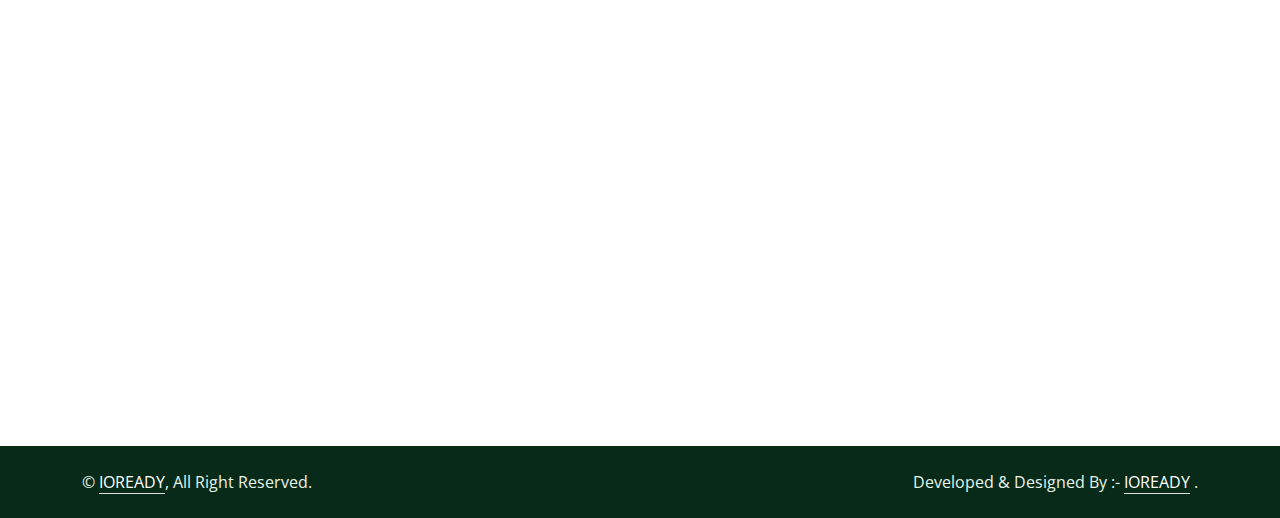
<file: service.html>
<!DOCTYPE html>
<html lang="en">

<head>
    <meta charset="utf-8">
    <title>J&K Landscaping - Gardening Website Template</title>
    <meta content="width=device-width, initial-scale=1.0" name="viewport">
    <meta content="" name="keywords">
    <meta content="" name="description">

    <!-- Favicon -->
    <link href="img/favicon.ico" rel="icon">

    <!-- Google Web Fonts -->
    <link rel="preconnect" href="https://fonts.googleapis.com">
    <link rel="preconnect" href="https://fonts.gstatic.com" crossorigin>
    <link href="https://fonts.googleapis.com/css2?family=Jost:wght@500;600;700&family=Open+Sans:wght@400;500&display=swap" rel="stylesheet">  

    <!-- Icon Font Stylesheet -->
    <link href="https://cdnjs.cloudflare.com/ajax/libs/font-awesome/5.10.0/css/all.min.css" rel="stylesheet">
    <link href="https://cdn.jsdelivr.net/npm/bootstrap-icons@1.4.1/font/bootstrap-icons.css" rel="stylesheet">

    <!-- Libraries Stylesheet -->
    <link href="lib/animate/animate.min.css" rel="stylesheet">
    <link href="lib/owlcarousel/assets/owl.carousel.min.css" rel="stylesheet">
    <link href="lib/lightbox/css/lightbox.min.css" rel="stylesheet">

    <!-- Customized Bootstrap Stylesheet -->
    <link href="css/bootstrap.min.css" rel="stylesheet">

    <!-- Template Stylesheet -->
    <link href="css/style.css" rel="stylesheet">
</head>

<body>
    <!-- Spinner Start -->
    <div id="spinner" class="show bg-white position-fixed translate-middle w-100 vh-100 top-50 start-50 d-flex align-items-center justify-content-center">
        <div class="spinner-border text-primary" role="status" style="width: 3rem; height: 3rem;"></div>
    </div>
    <!-- Spinner End -->


    <!-- Topbar Start -->
    <div class="container-fluid bg-dark text-light px-0 py-2">
        <div class="row gx-0 d-none d-lg-flex">
            <div class="col-lg-7 px-5 text-start">
                <div class="h-100 d-inline-flex align-items-center me-4">
                    <span class="fa fa-phone-alt me-2"></span>
                    <span>+012 345 6789</span>
                </div>
                <div class="h-100 d-inline-flex align-items-center">
                    <span class="far fa-envelope me-2"></span>
                    <span>info@example.com</span>
                </div>
            </div>
            <div class="col-lg-5 px-5 text-end">
                <div class="h-100 d-inline-flex align-items-center mx-n2">
                    <span>Follow Us:</span>
                    <a class="btn btn-link text-light" href=""><i class="fab fa-facebook-f"></i></a>
                    <a class="btn btn-link text-light" href=""><i class="fab fa-twitter"></i></a>
                    <a class="btn btn-link text-light" href=""><i class="fab fa-linkedin-in"></i></a>
                    <a class="btn btn-link text-light" href=""><i class="fab fa-instagram"></i></a>
                </div>
            </div>
        </div>
    </div>
    <!-- Topbar End -->


    <!-- Navbar Start -->
    <nav class="navbar navbar-expand-lg bg-white navbar-light sticky-top p-0">
        <a href="index.html" class="navbar-brand d-flex align-items-center px-4 px-lg-5">
            <img style="height: 80px; width: auto;" src="./img/mainlogo.png" alt="">
        </a>
        <button type="button" class="navbar-toggler me-4" data-bs-toggle="collapse" data-bs-target="#navbarCollapse">
            <span class="navbar-toggler-icon"></span>
        </button>
        <div class="collapse navbar-collapse" id="navbarCollapse">
            <div class="navbar-nav ms-auto p-4 p-lg-0">
                <a href="index.html" class="nav-item nav-link">Home</a>
                <a href="gallary.html" class="nav-item nav-link ">Gallary</a>
                <a href="about.html" class="nav-item nav-link">About</a>
                <a href="service.html" class="nav-item nav-link active">Services</a>
                <a href="project.html" class="nav-item nav-link">Projects</a>
                <div class="nav-item dropdown">
                    <a href="#" class="nav-link dropdown-toggle" data-bs-toggle="dropdown">Pages</a>
                    <div class="dropdown-menu bg-light m-0">
                        <a href="feature.html" class="dropdown-item">Features</a>
                        <a href="quote.html" class="dropdown-item">Free Quote</a>
                        <a href="team.html" class="dropdown-item">Our Team</a>
                        <a href="testimonial.html" class="dropdown-item">Testimonial</a>
                        <a href="404.html" class="dropdown-item">404 Page</a>
                    </div>
                </div>
                <a href="contact.html" class="nav-item nav-link">Contact</a>
            </div>
            <a href="" class="btn btn-primary py-4 px-lg-4 rounded-0 d-none d-lg-block">Get A Quote<i class="fa fa-arrow-right ms-3"></i></a>
        </div>
    </nav>
    <!-- Navbar End -->


    <!-- Page Header Start -->
    <div class="container-fluid page-header py-5 mb-5 wow fadeIn" data-wow-delay="0.1s">
        <div class="container text-center py-5">
            <h1 class="display-3 text-white mb-4 animated slideInDown">Services</h1>
            <nav aria-label="breadcrumb animated slideInDown">
                <ol class="breadcrumb justify-content-center mb-0">
                    <li class="breadcrumb-item"><a href="#">Home</a></li>
                    <li class="breadcrumb-item"><a href="#">Pages</a></li>
                    <li class="breadcrumb-item active" aria-current="page">Services</li>
                </ol>
            </nav>
        </div>
    </div>
    <!-- Page Header End -->


    <!-- Service Start -->
    <div class="container-xxl py-5">
        <div class="container">
            <div class="text-center mx-auto wow fadeInUp" data-wow-delay="0.1s" style="max-width: 500px;">
                <p class="fs-5 fw-bold text-primary">Our Services</p>
                <h1 class="display-5 mb-5">Services That We Offer For You</h1>
            </div>
            <div class="row g-4">
                <div class="col-lg-4 col-md-6 wow fadeInUp" data-wow-delay="0.1s">
                    <div class="service-item rounded d-flex h-100">
                        <div class="service-img rounded">
                            <img class="img-fluid" src="img/service-1.jpg" alt="">
                        </div>
                        <div class="service-text rounded p-5">
                            <div class="btn-square rounded-circle mx-auto mb-3">
                                <img class="img-fluid" src="img/icon/icon-3.png" alt="Icon">
                            </div>
                            <h4 class="mb-3">Landscaping</h4>
                            <p class="mb-4">Erat ipsum justo amet duo et elitr dolor, est duo duo eos lorem sed diam stet diam sed stet.</p>
                            <a class="btn btn-sm" href=""><i class="fa fa-plus text-primary me-2"></i>Read More</a>
                        </div>
                    </div>
                </div>
                <div class="col-lg-4 col-md-6 wow fadeInUp" data-wow-delay="0.3s">
                    <div class="service-item rounded d-flex h-100">
                        <div class="service-img rounded">
                            <img class="img-fluid" src="img/service-2.jpg" alt="">
                        </div>
                        <div class="service-text rounded p-5">
                            <div class="btn-square rounded-circle mx-auto mb-3">
                                <img class="img-fluid" src="img/icon/icon-6.png" alt="Icon">
                            </div>
                            <h4 class="mb-3">Pruning plants</h4>
                            <p class="mb-4">Erat ipsum justo amet duo et elitr dolor, est duo duo eos lorem sed diam stet diam sed stet.</p>
                            <a class="btn btn-sm" href=""><i class="fa fa-plus text-primary me-2"></i>Read More</a>
                        </div>
                    </div>
                </div>
                <div class="col-lg-4 col-md-6 wow fadeInUp" data-wow-delay="0.5s">
                    <div class="service-item rounded d-flex h-100">
                        <div class="service-img rounded">
                            <img class="img-fluid" src="img/service-3.jpg" alt="">
                        </div>
                        <div class="service-text rounded p-5">
                            <div class="btn-square rounded-circle mx-auto mb-3">
                                <img class="img-fluid" src="img/icon/icon-5.png" alt="Icon">
                            </div>
                            <h4 class="mb-3">Irrigation & Drainage</h4>
                            <p class="mb-4">Erat ipsum justo amet duo et elitr dolor, est duo duo eos lorem sed diam stet diam sed stet.</p>
                            <a class="btn btn-sm" href=""><i class="fa fa-plus text-primary me-2"></i>Read More</a>
                        </div>
                    </div>
                </div>
                <div class="col-lg-4 col-md-6 wow fadeInUp" data-wow-delay="0.1s">
                    <div class="service-item rounded d-flex h-100">
                        <div class="service-img rounded">
                            <img class="img-fluid" src="img/service-4.jpg" alt="">
                        </div>
                        <div class="service-text rounded p-5">
                            <div class="btn-square rounded-circle mx-auto mb-3">
                                <img class="img-fluid" src="img/icon/icon-4.png" alt="Icon">
                            </div>
                            <h4 class="mb-3">Garden Maintenance </h4>
                            <p class="mb-4">Erat ipsum justo amet duo et elitr dolor, est duo duo eos lorem sed diam stet diam sed stet.</p>
                            <a class="btn btn-sm" href=""><i class="fa fa-plus text-primary me-2"></i>Read More</a>
                        </div>
                    </div>
                </div>
                <div class="col-lg-4 col-md-6 wow fadeInUp" data-wow-delay="0.3s">
                    <div class="service-item rounded d-flex h-100">
                        <div class="service-img rounded">
                            <img class="img-fluid" src="img/service-5.jpg" alt="">
                        </div>
                        <div class="service-text rounded p-5">
                            <div class="btn-square rounded-circle mx-auto mb-3">
                                <img class="img-fluid" src="img/icon/icon-8.png" alt="Icon">
                            </div>
                            <h4 class="mb-3">Green Technology</h4>
                            <p class="mb-4">Erat ipsum justo amet duo et elitr dolor, est duo duo eos lorem sed diam stet diam sed stet.</p>
                            <a class="btn btn-sm" href=""><i class="fa fa-plus text-primary me-2"></i>Read More</a>
                        </div>
                    </div>
                </div>
                <div class="col-lg-4 col-md-6 wow fadeInUp" data-wow-delay="0.5s">
                    <div class="service-item rounded d-flex h-100">
                        <div class="service-img rounded">
                            <img class="img-fluid" src="img/service-6.jpg" alt="">
                        </div>
                        <div class="service-text rounded p-5">
                            <div class="btn-square rounded-circle mx-auto mb-3">
                                <img class="img-fluid" src="img/icon/icon-2.png" alt="Icon">
                            </div>
                            <h4 class="mb-3">Urban Gardening</h4>
                            <p class="mb-4">Erat ipsum justo amet duo et elitr dolor, est duo duo eos lorem sed diam stet diam sed stet.</p>
                            <a class="btn btn-sm" href=""><i class="fa fa-plus text-primary me-2"></i>Read More</a>
                        </div>
                    </div>
                </div>
            </div>
        </div>
    </div>
    <!-- Service End -->


    <!-- Footer Start -->
    <div class="container-fluid bg-dark text-light footer mt-5 py-5 wow fadeIn" data-wow-delay="0.1s">
        <div class="container py-5">
            <div class="row g-5">
                <div class="col-lg-3 col-md-6">
                    <h4 class="text-white mb-4">Our Office</h4>
                    <p class="mb-2"><i class="fa fa-map-marker-alt me-3"></i>123 Street, New York, USA</p>
                    <p class="mb-2"><i class="fa fa-phone-alt me-3"></i>+012 345 67890</p>
                    <p class="mb-2"><i class="fa fa-envelope me-3"></i>info@example.com</p>
                    <div class="d-flex pt-2">
                        <a class="btn btn-square btn-outline-light rounded-circle me-2" href=""><i class="fab fa-twitter"></i></a>
                        <a class="btn btn-square btn-outline-light rounded-circle me-2" href=""><i class="fab fa-facebook-f"></i></a>
                        <a class="btn btn-square btn-outline-light rounded-circle me-2" href=""><i class="fab fa-youtube"></i></a>
                        <a class="btn btn-square btn-outline-light rounded-circle me-2" href=""><i class="fab fa-linkedin-in"></i></a>
                    </div>
                </div>
                <div class="col-lg-3 col-md-6">
                    <h4 class="text-white mb-4">Services</h4>
                    <a class="btn btn-link" href="">Landscaping</a>
                    <a class="btn btn-link" href="">Pruning plants</a>
                    <a class="btn btn-link" href="">Urban Gardening</a>
                    <a class="btn btn-link" href="">Garden Maintenance</a>
                    <a class="btn btn-link" href="">Green Technology</a>
                </div>
                <div class="col-lg-3 col-md-6">
                    <h4 class="text-white mb-4">Quick Links</h4>
                    <a class="btn btn-link" href="">About Us</a>
                    <a class="btn btn-link" href="">Contact Us</a>
                    <a class="btn btn-link" href="">Our Services</a>
                    <a class="btn btn-link" href="">Terms & Condition</a>
                    <a class="btn btn-link" href="">Support</a>
                </div>
                <div class="col-lg-3 col-md-6">
                    <h4 class="text-white mb-4">Newsletter</h4>
                    <div class="position-relative w-100">
                        <input class="form-control bg-light border-light w-100 py-3 ps-4 pe-5" type="text" placeholder="Your email">
                        <button type="button" class="btn btn-primary py-2 position-absolute top-0 end-0 mt-2 me-2">SignUp</button>
                    </div>
                </div>
            </div>
        </div>
    </div>
    <!-- Footer End -->


    <!-- Copyright Start -->
    <div class="container-fluid copyright py-4">
        <div class="container">
            <div class="row">
                <div class="col-md-6 text-center text-md-start mb-3 mb-md-0">
                    &copy; <a class="border-bottom" href="#">IOREADY</a>, All Right Reserved.
                </div>
                <div class="col-md-6 text-center text-md-end">
                    <!--/*** This template is free as long as you keep the footer author’s credit link/attribution link/backlink. If you'd like to use the template without the footer author’s credit link/attribution link/backlink, you can purchase the Credit Removal License from "#/credit-removal". Thank you for your support. ***/-->
                    Developed & Designed By :- <a class="border-bottom" href="#">IOREADY</a> . <a href="#"></a>
                </div>
            </div>
        </div>
    </div>
    <!-- Copyright End -->


    <!-- Back to Top -->
    <a href="#" class="btn btn-lg btn-primary btn-lg-square rounded-circle back-to-top"><i class="bi bi-arrow-up"></i></a>


    <!-- JavaScript Libraries -->
    <script src="https://code.jquery.com/jquery-3.4.1.min.js"></script>
    <script src="https://cdn.jsdelivr.net/npm/bootstrap@5.0.0/dist/js/bootstrap.bundle.min.js"></script>
    <script src="lib/wow/wow.min.js"></script>
    <script src="lib/easing/easing.min.js"></script>
    <script src="lib/waypoints/waypoints.min.js"></script>
    <script src="lib/owlcarousel/owl.carousel.min.js"></script>
    <script src="lib/counterup/counterup.min.js"></script>
    <script src="lib/parallax/parallax.min.js"></script>
    <script src="lib/isotope/isotope.pkgd.min.js"></script>
    <script src="lib/lightbox/js/lightbox.min.js"></script>

    <!-- Template Javascript -->
    <script src="js/main.js"></script>
</body>

</html>
</file>
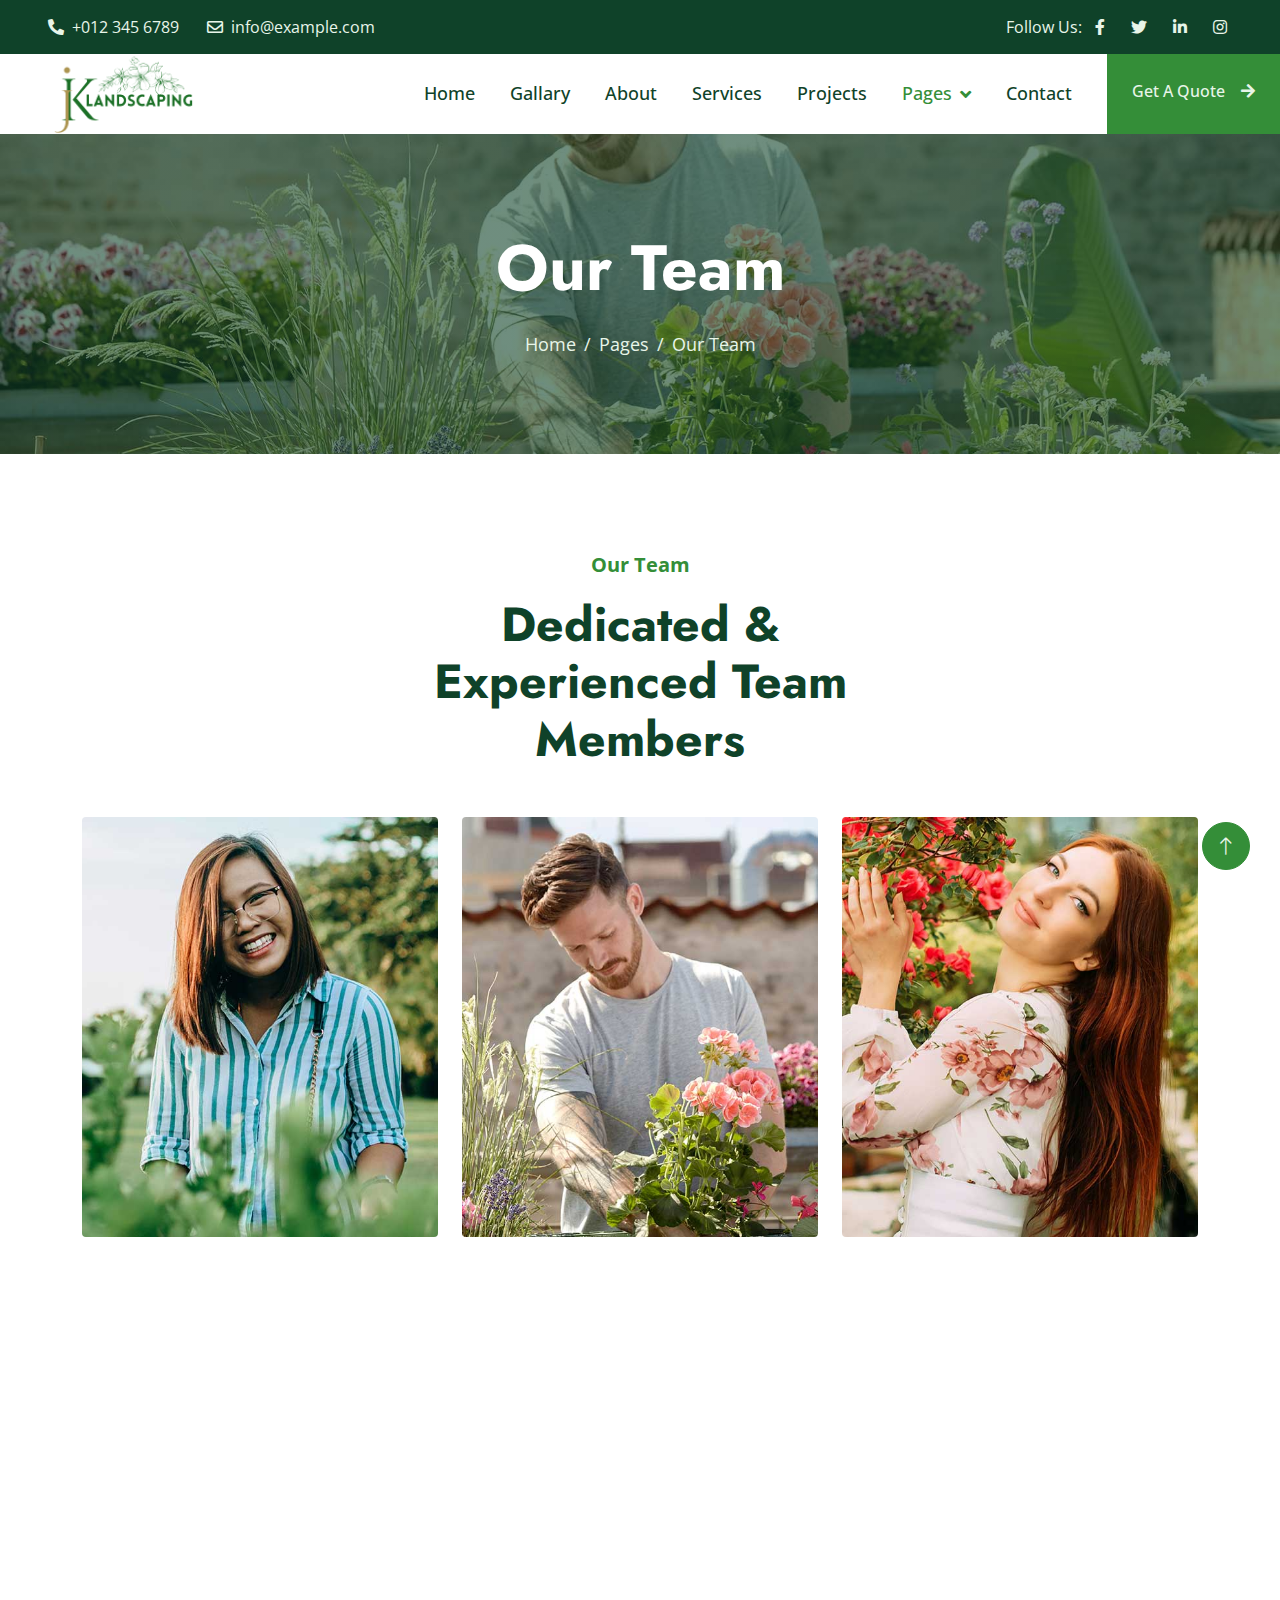
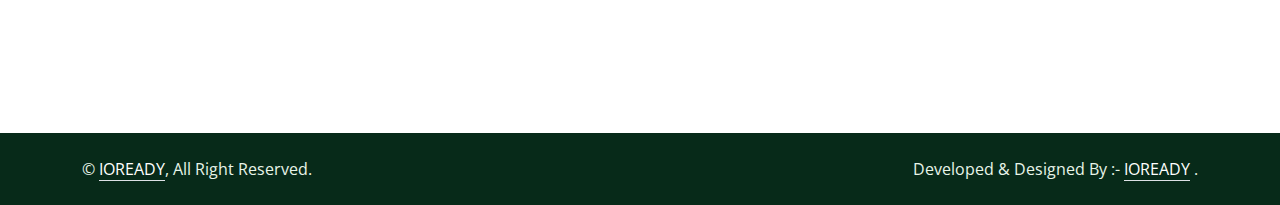
<file: team.html>
<!DOCTYPE html>
<html lang="en">

<head>
    <meta charset="utf-8">
    <title>J&K Landscaping - Gardening Website Template</title>
    <meta content="width=device-width, initial-scale=1.0" name="viewport">
    <meta content="" name="keywords">
    <meta content="" name="description">

    <!-- Favicon -->
    <link href="img/favicon.ico" rel="icon">

    <!-- Google Web Fonts -->
    <link rel="preconnect" href="https://fonts.googleapis.com">
    <link rel="preconnect" href="https://fonts.gstatic.com" crossorigin>
    <link href="https://fonts.googleapis.com/css2?family=Jost:wght@500;600;700&family=Open+Sans:wght@400;500&display=swap" rel="stylesheet">  

    <!-- Icon Font Stylesheet -->
    <link href="https://cdnjs.cloudflare.com/ajax/libs/font-awesome/5.10.0/css/all.min.css" rel="stylesheet">
    <link href="https://cdn.jsdelivr.net/npm/bootstrap-icons@1.4.1/font/bootstrap-icons.css" rel="stylesheet">

    <!-- Libraries Stylesheet -->
    <link href="lib/animate/animate.min.css" rel="stylesheet">
    <link href="lib/owlcarousel/assets/owl.carousel.min.css" rel="stylesheet">
    <link href="lib/lightbox/css/lightbox.min.css" rel="stylesheet">

    <!-- Customized Bootstrap Stylesheet -->
    <link href="css/bootstrap.min.css" rel="stylesheet">

    <!-- Template Stylesheet -->
    <link href="css/style.css" rel="stylesheet">
</head>

<body>
    <!-- Spinner Start -->
    <div id="spinner" class="show bg-white position-fixed translate-middle w-100 vh-100 top-50 start-50 d-flex align-items-center justify-content-center">
        <div class="spinner-border text-primary" role="status" style="width: 3rem; height: 3rem;"></div>
    </div>
    <!-- Spinner End -->


    <!-- Topbar Start -->
    <div class="container-fluid bg-dark text-light px-0 py-2">
        <div class="row gx-0 d-none d-lg-flex">
            <div class="col-lg-7 px-5 text-start">
                <div class="h-100 d-inline-flex align-items-center me-4">
                    <span class="fa fa-phone-alt me-2"></span>
                    <span>+012 345 6789</span>
                </div>
                <div class="h-100 d-inline-flex align-items-center">
                    <span class="far fa-envelope me-2"></span>
                    <span>info@example.com</span>
                </div>
            </div>
            <div class="col-lg-5 px-5 text-end">
                <div class="h-100 d-inline-flex align-items-center mx-n2">
                    <span>Follow Us:</span>
                    <a class="btn btn-link text-light" href=""><i class="fab fa-facebook-f"></i></a>
                    <a class="btn btn-link text-light" href=""><i class="fab fa-twitter"></i></a>
                    <a class="btn btn-link text-light" href=""><i class="fab fa-linkedin-in"></i></a>
                    <a class="btn btn-link text-light" href=""><i class="fab fa-instagram"></i></a>
                </div>
            </div>
        </div>
    </div>
    <!-- Topbar End -->


    <!-- Navbar Start -->
    <nav class="navbar navbar-expand-lg bg-white navbar-light sticky-top p-0">
        <a href="index.html" class="navbar-brand d-flex align-items-center px-4 px-lg-5">
            <img style="height: 80px; width: auto;" src="./img/mainlogo.png" alt="">
        </a>
        <button type="button" class="navbar-toggler me-4" data-bs-toggle="collapse" data-bs-target="#navbarCollapse">
            <span class="navbar-toggler-icon"></span>
        </button>
        <div class="collapse navbar-collapse" id="navbarCollapse">
            <div class="navbar-nav ms-auto p-4 p-lg-0">
                <a href="index.html" class="nav-item nav-link">Home</a>
                <a href="gallary.html" class="nav-item nav-link ">Gallary</a>
                <a href="about.html" class="nav-item nav-link">About</a>
                <a href="service.html" class="nav-item nav-link">Services</a>
                <a href="project.html" class="nav-item nav-link">Projects</a>
                <div class="nav-item dropdown">
                    <a href="#" class="nav-link dropdown-toggle active" data-bs-toggle="dropdown">Pages</a>
                    <div class="dropdown-menu bg-light m-0">
                        <a href="feature.html" class="dropdown-item">Features</a>
                        <a href="quote.html" class="dropdown-item">Free Quote</a>
                        <a href="team.html" class="dropdown-item active">Our Team</a>
                        <a href="testimonial.html" class="dropdown-item">Testimonial</a>
                        <a href="404.html" class="dropdown-item">404 Page</a>
                    </div>
                </div>
                <a href="contact.html" class="nav-item nav-link">Contact</a>
            </div>
            <a href="" class="btn btn-primary py-4 px-lg-4 rounded-0 d-none d-lg-block">Get A Quote<i class="fa fa-arrow-right ms-3"></i></a>
        </div>
    </nav>
    <!-- Navbar End -->


    <!-- Page Header Start -->
    <div class="container-fluid page-header py-5 mb-5 wow fadeIn" data-wow-delay="0.1s">
        <div class="container text-center py-5">
            <h1 class="display-3 text-white mb-4 animated slideInDown">Our Team</h1>
            <nav aria-label="breadcrumb animated slideInDown">
                <ol class="breadcrumb justify-content-center mb-0">
                    <li class="breadcrumb-item"><a href="#">Home</a></li>
                    <li class="breadcrumb-item"><a href="#">Pages</a></li>
                    <li class="breadcrumb-item active" aria-current="page">Our Team</li>
                </ol>
            </nav>
        </div>
    </div>
    <!-- Page Header End -->


    <!-- Team Start -->
    <div class="container-xxl py-5">
        <div class="container">
            <div class="text-center mx-auto wow fadeInUp" data-wow-delay="0.1s" style="max-width: 500px;">
                <p class="fs-5 fw-bold text-primary">Our Team</p>
                <h1 class="display-5 mb-5">Dedicated & Experienced Team Members</h1>
            </div>
            <div class="row g-4">
                <div class="col-lg-4 col-md-6 wow fadeInUp" data-wow-delay="0.1s">
                    <div class="team-item rounded">
                        <img class="img-fluid" src="img/team-1.jpg" alt="">
                        <div class="team-text">
                            <h4 class="mb-0">Doris Jordan</h4>
                            <p class="text-primary">Landscape Designer</p>
                            <div class="team-social d-flex">
                                <a class="btn btn-square rounded-circle me-2" href=""><i class="fab fa-facebook-f"></i></a>
                                <a class="btn btn-square rounded-circle me-2" href=""><i class="fab fa-twitter"></i></a>
                                <a class="btn btn-square rounded-circle me-2" href=""><i class="fab fa-instagram"></i></a>
                            </div>
                        </div>
                    </div>
                </div>
                <div class="col-lg-4 col-md-6 wow fadeInUp" data-wow-delay="0.3s">
                    <div class="team-item rounded">
                        <img class="img-fluid" src="img/team-2.jpg" alt="">
                        <div class="team-text">
                            <h4 class="mb-0">Johnny Ramirez</h4>
                            <p class="text-primary">Garden Designer</p>
                            <div class="team-social d-flex">
                                <a class="btn btn-square rounded-circle me-2" href=""><i class="fab fa-facebook-f"></i></a>
                                <a class="btn btn-square rounded-circle me-2" href=""><i class="fab fa-twitter"></i></a>
                                <a class="btn btn-square rounded-circle me-2" href=""><i class="fab fa-instagram"></i></a>
                            </div>
                        </div>
                    </div>
                </div>
                <div class="col-lg-4 col-md-6 wow fadeInUp" data-wow-delay="0.5s">
                    <div class="team-item rounded">
                        <img class="img-fluid" src="img/team-3.jpg" alt="">
                        <div class="team-text">
                            <h4 class="mb-0">Diana Wagner</h4>
                            <p class="text-primary">Senior J&K Landscaping</p>
                            <div class="team-social d-flex">
                                <a class="btn btn-square rounded-circle me-2" href=""><i class="fab fa-facebook-f"></i></a>
                                <a class="btn btn-square rounded-circle me-2" href=""><i class="fab fa-twitter"></i></a>
                                <a class="btn btn-square rounded-circle me-2" href=""><i class="fab fa-instagram"></i></a>
                            </div>
                        </div>
                    </div>
                </div>
            </div>
        </div>
    </div>
    <!-- Team End -->


    <!-- Footer Start -->
    <div class="container-fluid bg-dark text-light footer mt-5 py-5 wow fadeIn" data-wow-delay="0.1s">
        <div class="container py-5">
            <div class="row g-5">
                <div class="col-lg-3 col-md-6">
                    <h4 class="text-white mb-4">Our Office</h4>
                    <p class="mb-2"><i class="fa fa-map-marker-alt me-3"></i>123 Street, New York, USA</p>
                    <p class="mb-2"><i class="fa fa-phone-alt me-3"></i>+012 345 67890</p>
                    <p class="mb-2"><i class="fa fa-envelope me-3"></i>info@example.com</p>
                    <div class="d-flex pt-2">
                        <a class="btn btn-square btn-outline-light rounded-circle me-2" href=""><i class="fab fa-twitter"></i></a>
                        <a class="btn btn-square btn-outline-light rounded-circle me-2" href=""><i class="fab fa-facebook-f"></i></a>
                        <a class="btn btn-square btn-outline-light rounded-circle me-2" href=""><i class="fab fa-youtube"></i></a>
                        <a class="btn btn-square btn-outline-light rounded-circle me-2" href=""><i class="fab fa-linkedin-in"></i></a>
                    </div>
                </div>
                <div class="col-lg-3 col-md-6">
                    <h4 class="text-white mb-4">Services</h4>
                    <a class="btn btn-link" href="">Landscaping</a>
                    <a class="btn btn-link" href="">Pruning plants</a>
                    <a class="btn btn-link" href="">Urban Gardening</a>
                    <a class="btn btn-link" href="">Garden Maintenance</a>
                    <a class="btn btn-link" href="">Green Technology</a>
                </div>
                <div class="col-lg-3 col-md-6">
                    <h4 class="text-white mb-4">Quick Links</h4>
                    <a class="btn btn-link" href="">About Us</a>
                    <a class="btn btn-link" href="">Contact Us</a>
                    <a class="btn btn-link" href="">Our Services</a>
                    <a class="btn btn-link" href="">Terms & Condition</a>
                    <a class="btn btn-link" href="">Support</a>
                </div>
                <div class="col-lg-3 col-md-6">
                    <h4 class="text-white mb-4">Newsletter</h4>
                    <div class="position-relative w-100">
                        <input class="form-control bg-light border-light w-100 py-3 ps-4 pe-5" type="text" placeholder="Your email">
                        <button type="button" class="btn btn-primary py-2 position-absolute top-0 end-0 mt-2 me-2">SignUp</button>
                    </div>
                </div>
            </div>
        </div>
    </div>
    <!-- Footer End -->


    <!-- Copyright Start -->
    <div class="container-fluid copyright py-4">
        <div class="container">
            <div class="row">
                <div class="col-md-6 text-center text-md-start mb-3 mb-md-0">
                    &copy; <a class="border-bottom" href="#">IOREADY</a>, All Right Reserved.
                </div>
                <div class="col-md-6 text-center text-md-end">
                    <!--/*** This template is free as long as you keep the footer author’s credit link/attribution link/backlink. If you'd like to use the template without the footer author’s credit link/attribution link/backlink, you can purchase the Credit Removal License from "#/credit-removal". Thank you for your support. ***/-->
                    Developed & Designed By :- <a class="border-bottom" href="#">IOREADY</a> . <a href="#"></a>
                </div>
            </div>
        </div>
    </div>
    <!-- Copyright End -->


    <!-- Back to Top -->
    <a href="#" class="btn btn-lg btn-primary btn-lg-square rounded-circle back-to-top"><i class="bi bi-arrow-up"></i></a>


    <!-- JavaScript Libraries -->
    <script src="https://code.jquery.com/jquery-3.4.1.min.js"></script>
    <script src="https://cdn.jsdelivr.net/npm/bootstrap@5.0.0/dist/js/bootstrap.bundle.min.js"></script>
    <script src="lib/wow/wow.min.js"></script>
    <script src="lib/easing/easing.min.js"></script>
    <script src="lib/waypoints/waypoints.min.js"></script>
    <script src="lib/owlcarousel/owl.carousel.min.js"></script>
    <script src="lib/counterup/counterup.min.js"></script>
    <script src="lib/parallax/parallax.min.js"></script>
    <script src="lib/isotope/isotope.pkgd.min.js"></script>
    <script src="lib/lightbox/js/lightbox.min.js"></script>

    <!-- Template Javascript -->
    <script src="js/main.js"></script>
</body>

</html>
</file>
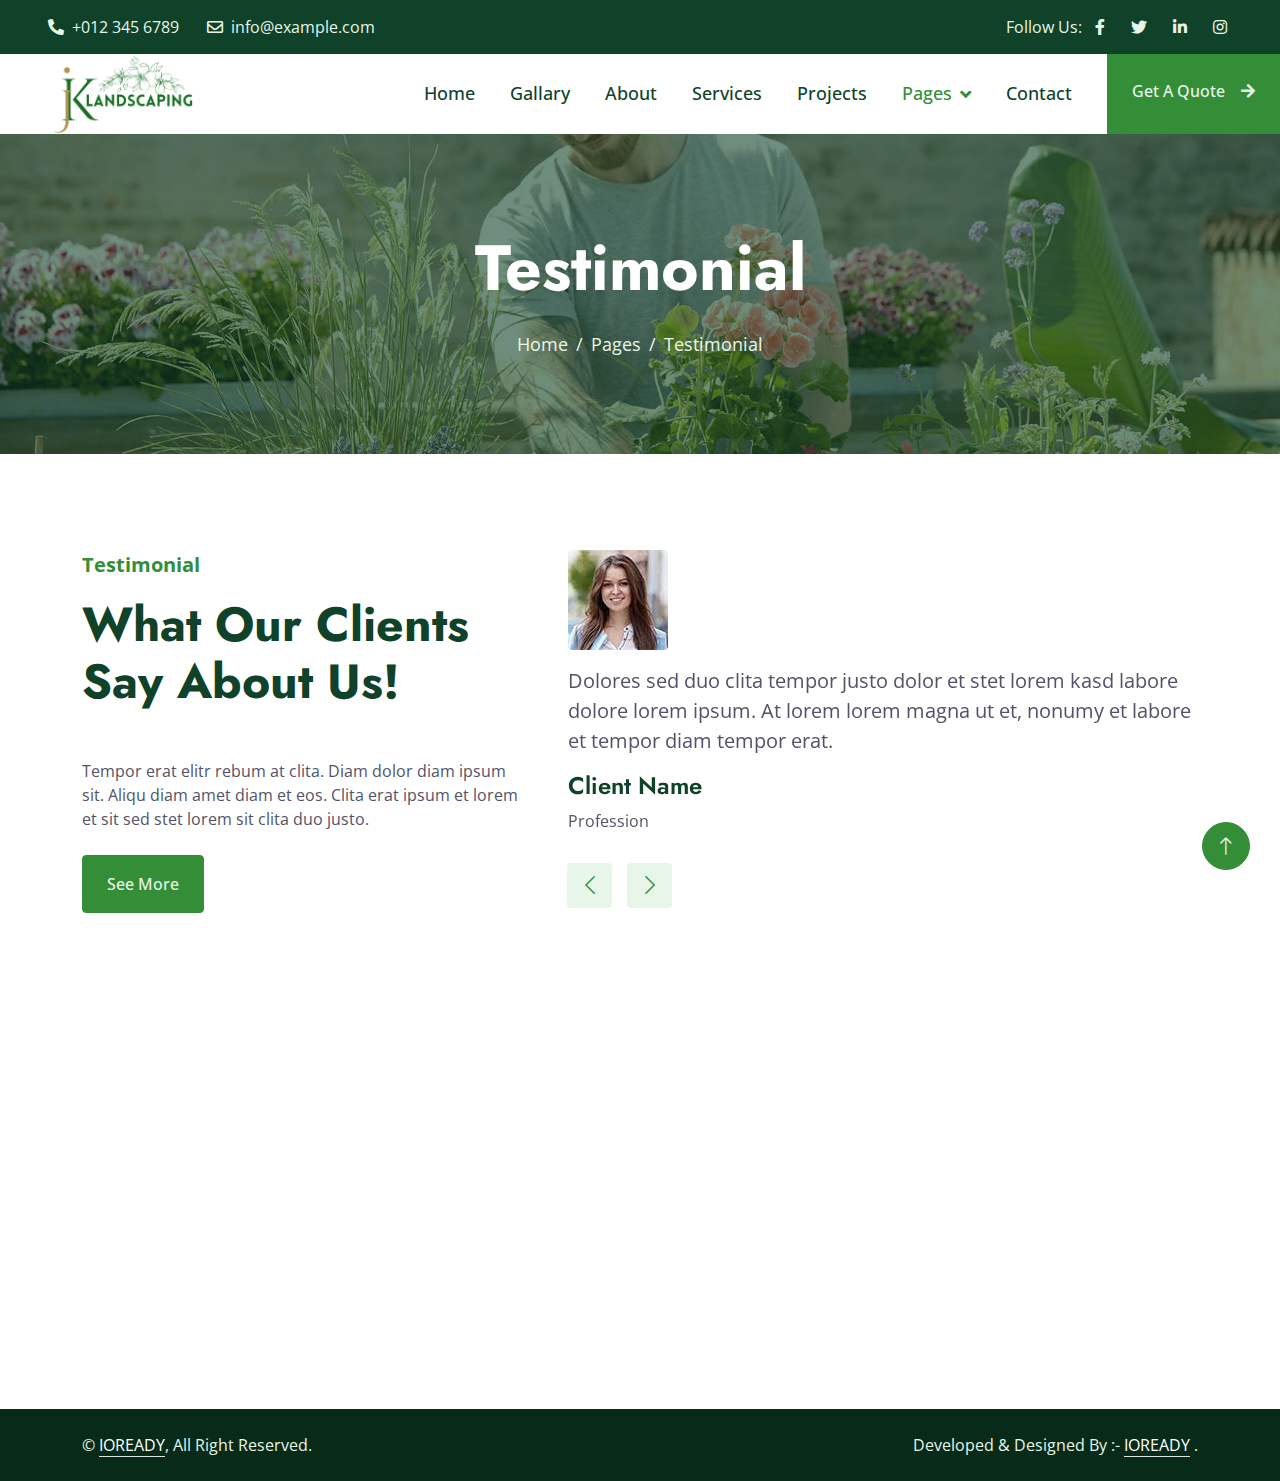
<file: testimonial.html>
<!DOCTYPE html>
<html lang="en">

<head>
    <meta charset="utf-8">
    <title>J&K Landscaping - Gardening Website Template</title>
    <meta content="width=device-width, initial-scale=1.0" name="viewport">
    <meta content="" name="keywords">
    <meta content="" name="description">

    <!-- Favicon -->
    <link href="img/favicon.ico" rel="icon">

    <!-- Google Web Fonts -->
    <link rel="preconnect" href="https://fonts.googleapis.com">
    <link rel="preconnect" href="https://fonts.gstatic.com" crossorigin>
    <link href="https://fonts.googleapis.com/css2?family=Jost:wght@500;600;700&family=Open+Sans:wght@400;500&display=swap" rel="stylesheet">  

    <!-- Icon Font Stylesheet -->
    <link href="https://cdnjs.cloudflare.com/ajax/libs/font-awesome/5.10.0/css/all.min.css" rel="stylesheet">
    <link href="https://cdn.jsdelivr.net/npm/bootstrap-icons@1.4.1/font/bootstrap-icons.css" rel="stylesheet">

    <!-- Libraries Stylesheet -->
    <link href="lib/animate/animate.min.css" rel="stylesheet">
    <link href="lib/owlcarousel/assets/owl.carousel.min.css" rel="stylesheet">
    <link href="lib/lightbox/css/lightbox.min.css" rel="stylesheet">

    <!-- Customized Bootstrap Stylesheet -->
    <link href="css/bootstrap.min.css" rel="stylesheet">

    <!-- Template Stylesheet -->
    <link href="css/style.css" rel="stylesheet">
</head>

<body>
    <!-- Spinner Start -->
    <div id="spinner" class="show bg-white position-fixed translate-middle w-100 vh-100 top-50 start-50 d-flex align-items-center justify-content-center">
        <div class="spinner-border text-primary" role="status" style="width: 3rem; height: 3rem;"></div>
    </div>
    <!-- Spinner End -->


    <!-- Topbar Start -->
    <div class="container-fluid bg-dark text-light px-0 py-2">
        <div class="row gx-0 d-none d-lg-flex">
            <div class="col-lg-7 px-5 text-start">
                <div class="h-100 d-inline-flex align-items-center me-4">
                    <span class="fa fa-phone-alt me-2"></span>
                    <span>+012 345 6789</span>
                </div>
                <div class="h-100 d-inline-flex align-items-center">
                    <span class="far fa-envelope me-2"></span>
                    <span>info@example.com</span>
                </div>
            </div>
            <div class="col-lg-5 px-5 text-end">
                <div class="h-100 d-inline-flex align-items-center mx-n2">
                    <span>Follow Us:</span>
                    <a class="btn btn-link text-light" href=""><i class="fab fa-facebook-f"></i></a>
                    <a class="btn btn-link text-light" href=""><i class="fab fa-twitter"></i></a>
                    <a class="btn btn-link text-light" href=""><i class="fab fa-linkedin-in"></i></a>
                    <a class="btn btn-link text-light" href=""><i class="fab fa-instagram"></i></a>
                </div>
            </div>
        </div>
    </div>
    <!-- Topbar End -->


    <!-- Navbar Start -->
    <nav class="navbar navbar-expand-lg bg-white navbar-light sticky-top p-0">
        <a href="index.html" class="navbar-brand d-flex align-items-center px-4 px-lg-5">
            <img style="height: 80px; width: auto;" src="./img/mainlogo.png" alt="">
        </a>
        <button type="button" class="navbar-toggler me-4" data-bs-toggle="collapse" data-bs-target="#navbarCollapse">
            <span class="navbar-toggler-icon"></span>
        </button>
        <div class="collapse navbar-collapse" id="navbarCollapse">
            <div class="navbar-nav ms-auto p-4 p-lg-0">
                <a href="index.html" class="nav-item nav-link">Home</a>
                <a href="gallary.html" class="nav-item nav-link ">Gallary</a>
                <a href="about.html" class="nav-item nav-link">About</a>
                <a href="service.html" class="nav-item nav-link">Services</a>
                <a href="project.html" class="nav-item nav-link">Projects</a>
                <div class="nav-item dropdown">
                    <a href="#" class="nav-link dropdown-toggle active" data-bs-toggle="dropdown">Pages</a>
                    <div class="dropdown-menu bg-light m-0">
                        <a href="feature.html" class="dropdown-item">Features</a>
                        <a href="quote.html" class="dropdown-item">Free Quote</a>
                        <a href="team.html" class="dropdown-item">Our Team</a>
                        <a href="testimonial.html" class="dropdown-item active">Testimonial</a>
                        <a href="404.html" class="dropdown-item">404 Page</a>
                    </div>
                </div>
                <a href="contact.html" class="nav-item nav-link">Contact</a>
            </div>
            <a href="" class="btn btn-primary py-4 px-lg-4 rounded-0 d-none d-lg-block">Get A Quote<i class="fa fa-arrow-right ms-3"></i></a>
        </div>
    </nav>
    <!-- Navbar End -->


    <!-- Page Header Start -->
    <div class="container-fluid page-header py-5 mb-5 wow fadeIn" data-wow-delay="0.1s">
        <div class="container text-center py-5">
            <h1 class="display-3 text-white mb-4 animated slideInDown">Testimonial</h1>
            <nav aria-label="breadcrumb animated slideInDown">
                <ol class="breadcrumb justify-content-center mb-0">
                    <li class="breadcrumb-item"><a href="#">Home</a></li>
                    <li class="breadcrumb-item"><a href="#">Pages</a></li>
                    <li class="breadcrumb-item active" aria-current="page">Testimonial</li>
                </ol>
            </nav>
        </div>
    </div>
    <!-- Page Header End -->


    <!-- Testimonial Start -->
    <div class="container-xxl py-5">
        <div class="container">
            <div class="row g-5">
                <div class="col-lg-5 wow fadeInUp" data-wow-delay="0.1s">
                    <p class="fs-5 fw-bold text-primary">Testimonial</p>
                    <h1 class="display-5 mb-5">What Our Clients Say About Us!</h1>
                    <p class="mb-4">Tempor erat elitr rebum at clita. Diam dolor diam ipsum sit. Aliqu diam amet diam et eos. Clita erat ipsum et lorem et sit sed stet lorem sit clita duo justo.</p>
                    <a class="btn btn-primary py-3 px-4" href="">See More</a>
                </div>
                <div class="col-lg-7 wow fadeInUp" data-wow-delay="0.5s">
                    <div class="owl-carousel testimonial-carousel">
                        <div class="testimonial-item">
                            <img class="img-fluid rounded mb-3" src="img/testimonial-1.jpg" alt="">
                            <p class="fs-5">Dolores sed duo clita tempor justo dolor et stet lorem kasd labore dolore lorem ipsum. At lorem lorem magna ut et, nonumy et labore et tempor diam tempor erat.</p>
                            <h4>Client Name</h4>
                            <span>Profession</span>
                        </div>
                        <div class="testimonial-item">
                            <img class="img-fluid rounded mb-3" src="img/testimonial-2.jpg" alt="">
                            <p class="fs-5">Dolores sed duo clita tempor justo dolor et stet lorem kasd labore dolore lorem ipsum. At lorem lorem magna ut et, nonumy et labore et tempor diam tempor erat.</p>
                            <h4>Client Name</h4>
                            <span>Profession</span>
                        </div>
                    </div>
                </div>
            </div>
        </div>
    </div>
    <!-- Testimonial End -->


    <!-- Footer Start -->
    <div class="container-fluid bg-dark text-light footer mt-5 py-5 wow fadeIn" data-wow-delay="0.1s">
        <div class="container py-5">
            <div class="row g-5">
                <div class="col-lg-3 col-md-6">
                    <h4 class="text-white mb-4">Our Office</h4>
                    <p class="mb-2"><i class="fa fa-map-marker-alt me-3"></i>123 Street, New York, USA</p>
                    <p class="mb-2"><i class="fa fa-phone-alt me-3"></i>+012 345 67890</p>
                    <p class="mb-2"><i class="fa fa-envelope me-3"></i>info@example.com</p>
                    <div class="d-flex pt-2">
                        <a class="btn btn-square btn-outline-light rounded-circle me-2" href=""><i class="fab fa-twitter"></i></a>
                        <a class="btn btn-square btn-outline-light rounded-circle me-2" href=""><i class="fab fa-facebook-f"></i></a>
                        <a class="btn btn-square btn-outline-light rounded-circle me-2" href=""><i class="fab fa-youtube"></i></a>
                        <a class="btn btn-square btn-outline-light rounded-circle me-2" href=""><i class="fab fa-linkedin-in"></i></a>
                    </div>
                </div>
                <div class="col-lg-3 col-md-6">
                    <h4 class="text-white mb-4">Services</h4>
                    <a class="btn btn-link" href="">Landscaping</a>
                    <a class="btn btn-link" href="">Pruning plants</a>
                    <a class="btn btn-link" href="">Urban Gardening</a>
                    <a class="btn btn-link" href="">Garden Maintenance</a>
                    <a class="btn btn-link" href="">Green Technology</a>
                </div>
                <div class="col-lg-3 col-md-6">
                    <h4 class="text-white mb-4">Quick Links</h4>
                    <a class="btn btn-link" href="">About Us</a>
                    <a class="btn btn-link" href="">Contact Us</a>
                    <a class="btn btn-link" href="">Our Services</a>
                    <a class="btn btn-link" href="">Terms & Condition</a>
                    <a class="btn btn-link" href="">Support</a>
                </div>
                <div class="col-lg-3 col-md-6">
                    <h4 class="text-white mb-4">Newsletter</h4>
                    <div class="position-relative w-100">
                        <input class="form-control bg-light border-light w-100 py-3 ps-4 pe-5" type="text" placeholder="Your email">
                        <button type="button" class="btn btn-primary py-2 position-absolute top-0 end-0 mt-2 me-2">SignUp</button>
                    </div>
                </div>
            </div>
        </div>
    </div>
    <!-- Footer End -->


    <!-- Copyright Start -->
    <div class="container-fluid copyright py-4">
        <div class="container">
            <div class="row">
                <div class="col-md-6 text-center text-md-start mb-3 mb-md-0">
                    &copy; <a class="border-bottom" href="#">IOREADY</a>, All Right Reserved.
                </div>
                <div class="col-md-6 text-center text-md-end">
                    <!--/*** This template is free as long as you keep the footer author’s credit link/attribution link/backlink. If you'd like to use the template without the footer author’s credit link/attribution link/backlink, you can purchase the Credit Removal License from "#/credit-removal". Thank you for your support. ***/-->
                    Developed & Designed By :- <a class="border-bottom" href="#">IOREADY</a> . <a href="#"></a>
                </div>
            </div>
        </div>
    </div>
    <!-- Copyright End -->


    <!-- Back to Top -->
    <a href="#" class="btn btn-lg btn-primary btn-lg-square rounded-circle back-to-top"><i class="bi bi-arrow-up"></i></a>


    <!-- JavaScript Libraries -->
    <script src="https://code.jquery.com/jquery-3.4.1.min.js"></script>
    <script src="https://cdn.jsdelivr.net/npm/bootstrap@5.0.0/dist/js/bootstrap.bundle.min.js"></script>
    <script src="lib/wow/wow.min.js"></script>
    <script src="lib/easing/easing.min.js"></script>
    <script src="lib/waypoints/waypoints.min.js"></script>
    <script src="lib/owlcarousel/owl.carousel.min.js"></script>
    <script src="lib/counterup/counterup.min.js"></script>
    <script src="lib/parallax/parallax.min.js"></script>
    <script src="lib/isotope/isotope.pkgd.min.js"></script>
    <script src="lib/lightbox/js/lightbox.min.js"></script>

    <!-- Template Javascript -->
    <script src="js/main.js"></script>
</body>

</html>
</file>
<file: css/style.css>
/********** Template CSS **********/
:root {
    --primary: #348E38;
    --secondary: #525368;
    --light: #E8F5E9;
    --dark: #0F4229;
}

.back-to-top {
    position: fixed;
    display: none;
    right: 30px;
    bottom: 30px;
    z-index: 99;
}

h1,
.h1,
h2,
.h2,
.fw-bold {
    font-weight: 700 !important;
}

h3,
.h3,
h4,
.h4,
.fw-medium {
    font-weight: 600 !important;
}

h5,
.h5,
h6,
.h6,
.fw-semi-bold {
    font-weight: 500 !important;
}


/*** Spinner ***/
#spinner {
    opacity: 0;
    visibility: hidden;
    transition: opacity .5s ease-out, visibility 0s linear .5s;
    z-index: 99999;
}

#spinner.show {
    transition: opacity .5s ease-out, visibility 0s linear 0s;
    visibility: visible;
    opacity: 1;
}


/*** Button ***/
.btn {
    transition: .5s;
    font-weight: 500;
}

.btn-primary,
.btn-outline-primary:hover {
    color: var(--light);
}

.btn-square {
    width: 38px;
    height: 38px;
}

.btn-sm-square {
    width: 32px;
    height: 32px;
}

.btn-lg-square {
    width: 48px;
    height: 48px;
}

.btn-square,
.btn-sm-square,
.btn-lg-square {
    padding: 0;
    display: flex;
    align-items: center;
    justify-content: center;
    font-weight: normal;
}


/*** Navbar ***/
.navbar.sticky-top {
    top: -100px;
    transition: .5s;
}

.navbar .navbar-brand,
.navbar a.btn {
    height: 80px
}

.navbar .navbar-nav .nav-link {
    margin-right: 35px;
    padding: 25px 0;
    color: var(--dark);
    font-size: 18px;
    font-weight: 500;
    outline: none;
}

.navbar .navbar-nav .nav-link:hover,
.navbar .navbar-nav .nav-link.active {
    color: var(--primary);
}

.navbar .dropdown-toggle::after {
    border: none;
    content: "\f107";
    font-family: "Font Awesome 5 Free";
    font-weight: 900;
    vertical-align: middle;
    margin-left: 8px;
}

@media (max-width: 991.98px) {
    .navbar .navbar-nav .nav-link  {
        margin-right: 0;
        padding: 10px 0;
    }

    .navbar .navbar-nav {
        border-top: 1px solid #EEEEEE;
    }
}

@media (min-width: 992px) {
    .navbar .nav-item .dropdown-menu {
        display: block;
        border: none;
        margin-top: 0;
        top: 150%;
        opacity: 0;
        visibility: hidden;
        transition: .5s;
    }

    .navbar .nav-item:hover .dropdown-menu {
        top: 100%;
        visibility: visible;
        transition: .5s;
        opacity: 1;
    }
}


/*** Header ***/
.carousel-caption {
    top: 0;
    left: 0;
    right: 0;
    bottom: 0;
    display: flex;
    align-items: center;
    justify-content: center;
    text-align: center;
    background: rgba(15, 66, 41, .6);
    z-index: 1;
}

.carousel-control-prev,
.carousel-control-next {
    width: 15%;
}

.carousel-control-prev-icon,
.carousel-control-next-icon {
    width: 3rem;
    height: 3rem;
    border-radius: 3rem;
    background-color: var(--primary);
    border: 10px solid var(--primary);
}

@media (max-width: 768px) {
    #header-carousel .carousel-item {
        position: relative;
        min-height: 450px;
    }
    
    #header-carousel .carousel-item img {
        position: absolute;
        width: 100%;
        height: 100%;
        object-fit: cover;
    }
}

.page-header {
    background: linear-gradient(rgba(15, 66, 41, .6), rgba(15, 66, 41, .6)), url(../img/carousel-1.jpg) center center no-repeat;
    background-size: cover;
}

.page-header .breadcrumb-item+.breadcrumb-item::before {
    color: var(--light);
}

.page-header .breadcrumb-item,
.page-header .breadcrumb-item a {
    font-size: 18px;
    color: var(--light);
}


/*** Top Feature ***/
@media (min-width: 991.98px) {
    .top-feature {
        position: relative;
        margin-top: -80px;
        z-index: 1;
    }
}


/*** Facts & Quote ***/
.facts,
.quote {
    background: rgba(15, 66, 41, .6);
}


/*** Service ***/
.service-item {
    position: relative;
    text-align: center;
}

.service-item .service-img {
    position: absolute;
    width: 100%;
    height: 100%;
    top: 0;
    left: 0;
    overflow: hidden;
    z-index: -1;
}

.service-item .service-img img {
    position: absolute;
    width: 100%;
    height: 100%;
    left: 0;
    object-fit: cover;
    transform: scale(1.2);
    transition: .3s;
    z-index: -1;
}

.service-item:hover .service-img img {
    transform: scale(1);
}

.service-item .service-text {
    background: #FFFFFF;
    box-shadow: 0 0 45px rgba(0, 0, 0, .08);
    transition: .3s;
}

.service-item:hover .service-text {
    background: rgba(15, 66, 41, .6);
}

.service-item .service-text h4,
.service-item .service-text p {
    transition: .3;
}

.service-item:hover .service-text h4 {
    color: #FFFFFF;
}

.service-item:hover .service-text p {
    color: var(--light);
}

.service-item .service-text .btn-square {
    width: 100px;
    height: 100px;
    background: transparent;
    transition: .5s;
}

.service-item:hover .service-text .btn-square {
    background: var(--light);
}

.service-item .service-text .btn {
    width: 31px;
    height: 31px;
    display: inline-flex;
    align-items: center;
    color: var(--dark);
    background: var(--light);
    white-space: nowrap;
    overflow: hidden;
    transition: .3s;
}

.service-item:hover .service-text .btn {
    width: 112px;
}


/*** Project Portfolio ***/
#portfolio-flters {
    display: inline-block;
    background: var(--light);
    padding: 10px 15px;
}

#portfolio-flters li {
    display: inline-block;
    font-weight: 500;
    color: var(--primary);
    cursor: pointer;
    transition: .5s;
    border-bottom: 2px solid transparent;
}

#portfolio-flters li:hover,
#portfolio-flters li.active {
    color: var(--dark);
    border-color: var(--dark);
}

.portfolio-inner {
    position: relative;
    overflow: hidden;
}

.portfolio-inner::before,
.portfolio-inner::after {
    position: absolute;
    content: "";
    width: 0;
    height: 100%;
    top: 0;
    left: 0;
    background: rgba(15, 66, 41, .6);
    transition: .5s;
}

.portfolio-inner::after {
    left: auto;
    right: 0;
}

.portfolio-inner:hover::before,
.portfolio-inner:hover::after {
    width: 50%;
}

.portfolio-inner .portfolio-text {
    position: absolute;
    width: 100%;
    height: 100%;
    top: 0;
    left: 0;
    display: flex;
    flex-direction: column;
    align-items: center;
    justify-content: center;
    transition: .5s;
    z-index: 3;
    opacity: 0;
}

.portfolio-inner:hover .portfolio-text {
    transition-delay: .3s;
    opacity: 1;
}

.portfolio-inner .portfolio-text .btn {
    background: var(--light);
    color: var(--primary);
}

.portfolio-inner .portfolio-text .btn:hover {
    background: var(--primary);
    color: var(--light);
}


/*** Team ***/
.team-item {
    position: relative;
    overflow: hidden;
}

.team-item .team-text {
    position: absolute;
    width: calc(100% - 45px);
    left: -100%;
    bottom: 45px;
    padding: 1.5rem;
    background: #FFFFFF;
    border-radius: 0 4px 4px 0;
    opacity: 0;
    transition: .5s;
}

.team-item:hover .team-text {
    left: 0;
    opacity: 1;
}

.team-item .team-social .btn {
    background: var(--light);
    color: var(--primary);
}

.team-item .team-social .btn:hover {
    background: var(--primary);
    color: var(--light);
}

.team-item .team-img .team-social {
    position: absolute;
    width: 100%;
    height: 100%;
    top: 0;
    left: 0;
    display: flex;
    align-items: center;
    justify-content: center;
    transition: .5s;
    z-index: 3;
    opacity: 0;
}

.team-item:hover .team-img .team-social {
    transition-delay: .3s;
    opacity: 1;
}


/*** Testimonial ***/

.testimonial-carousel .owl-item img {
    width: 100px;
    height: 100px;
}

.testimonial-carousel .owl-nav {
    margin-top: 30px;
    display: flex;
}

.testimonial-carousel .owl-nav .owl-prev,
.testimonial-carousel .owl-nav .owl-next {
    margin-right: 15px;
    width: 45px;
    height: 45px;
    display: flex;
    align-items: center;
    justify-content: center;
    color: var(--primary);
    background: var(--light);
    border-radius: 4px;
    font-size: 22px;
    transition: .5s;
}

.testimonial-carousel .owl-nav .owl-prev:hover,
.testimonial-carousel .owl-nav .owl-next:hover {
    background: var(--primary);
    color: var(--light);
}


/*** Footer ***/
.footer .btn.btn-link {
    display: block;
    margin-bottom: 5px;
    padding: 0;
    text-align: left;
    color: var(--light);
    font-weight: normal;
    text-transform: capitalize;
    transition: .3s;
}

.footer .btn.btn-link::before {
    position: relative;
    content: "\f105";
    font-family: "Font Awesome 5 Free";
    font-weight: 900;
    margin-right: 10px;
}

.footer .btn.btn-link:hover {
    color: var(--primary);
    letter-spacing: 1px;
    box-shadow: none;
}

.copyright {
    color: var(--light);
    background: #072A19;
}

.copyright a {
    color: #FFFFFF;
}

.copyright a:hover {
    color: var(--primary);
}

/* gallary */
/* 
.project-item,
.project-item .project-img {
    position: relative;
} */

.abc:hover {
    transition: transform 0.5s;
}

.project-item .project-img a {
    position: absolute;
    width: 100%;
    height: 100%;
    top: 0;
    left: 0;
    background: rgba(255, 255, 255, .5);
    display: flex;
    align-items: center;
    justify-content: center;
    border-radius: 8px;
    opacity: 0;
    transition: .5s;
}

.project-item:hover .project-img a {
    opacity: 1;
}

.project-item .project-title {
    position: absolute;
    top: 3rem;
    right: 0;
    bottom: 0;
    left: 3rem;
    border: 1px solid var(--light);
    border-radius: 8px;
    display: flex;
    align-items: flex-end;
    padding: 18px;
    z-index: -1;
    transition: .5s;
}

.project-item:hover .project-title {
    background: var(--primary);
    border-color: var(--primary);
}

.project-item .project-title h4 {
    transition: .5s;
}

.project-item:hover .project-title h4 {
    color: #FFFFFF;
}

.project-carousel .owl-nav {
    margin-top: 25px;
    display: flex;
    justify-content: center;
}

.project-carousel .owl-nav .owl-prev,
.project-carousel .owl-nav .owl-next {
    margin: 0 12px;
    width: 45px;
    height: 45px;
    display: flex;
    align-items: center;
    justify-content: center;
    color: var(--primary);
    background: var(--light);
    border-radius: 45px;
    font-size: 22px;
    transition: .5s;
}

.project-carousel .owl-nav .owl-prev:hover,
.project-carousel .owl-nav .owl-next:hover {
    background: var(--primary);
    color: var(--light);
}

 .img1:hover{
    transition: all .5s ease-in-out;
    transform: scale(1.5);
  
}

.img:hover{
    box-shadow: 8px 10px #2c7930;
}
</file>
